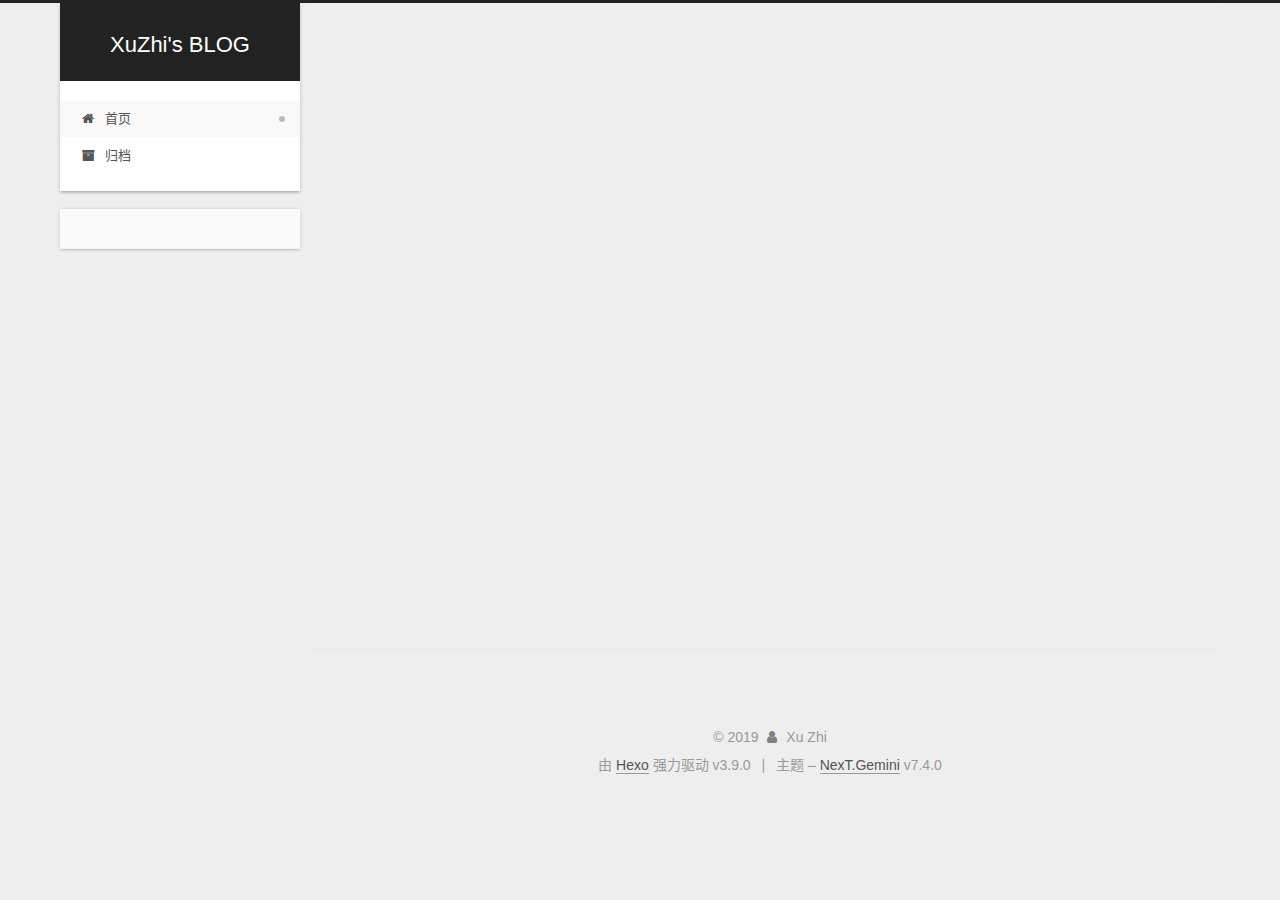
<file: index.html>
<!DOCTYPE html>





<html lang="zh-CN">
<head>
  <meta charset="UTF-8">
<meta name="viewport" content="width=device-width, initial-scale=1, maximum-scale=2">
<meta name="theme-color" content="#222">
<meta name="generator" content="Hexo 3.9.0">
  <link rel="apple-touch-icon" sizes="180x180" href="/images/apple-touch-icon-next.png?v=7.4.0">
  <link rel="icon" type="image/png" sizes="32x32" href="/images/favicon-32x32-next.png?v=7.4.0">
  <link rel="icon" type="image/png" sizes="16x16" href="/images/favicon-16x16-next.png?v=7.4.0">
  <link rel="mask-icon" href="/images/logo.svg?v=7.4.0" color="#222">

<link rel="stylesheet" href="/css/main.css?v=7.4.0">


<link rel="stylesheet" href="/lib/font-awesome/css/font-awesome.min.css?v=4.7.0">


<script id="hexo-configurations">
  var NexT = window.NexT || {};
  var CONFIG = {
    root: '/',
    scheme: 'Gemini',
    version: '7.4.0',
    exturl: false,
    sidebar: {"position":"left","display":"post","offset":12,"onmobile":false},
    copycode: {"enable":false,"show_result":false,"style":null},
    back2top: {"enable":true,"sidebar":false,"scrollpercent":false},
    bookmark: {"enable":false,"color":"#222","save":"auto"},
    fancybox: false,
    mediumzoom: false,
    lazyload: false,
    pangu: false,
    algolia: {
      appID: '',
      apiKey: '',
      indexName: '',
      hits: {"per_page":10},
      labels: {"input_placeholder":"Search for Posts","hits_empty":"We didn't find any results for the search: ${query}","hits_stats":"${hits} results found in ${time} ms"}
    },
    localsearch: {"enable":false,"trigger":"auto","top_n_per_article":1,"unescape":false,"preload":false},
    path: '',
    motion: {"enable":true,"async":false,"transition":{"post_block":"fadeIn","post_header":"slideDownIn","post_body":"slideDownIn","coll_header":"slideLeftIn","sidebar":"slideUpIn"}},
    translation: {
      copy_button: '复制',
      copy_success: '复制成功',
      copy_failure: '复制失败'
    },
    sidebarPadding: 40
  };
</script>

  <meta property="og:type" content="website">
<meta property="og:title" content="XuZhi&#39;s BLOG">
<meta property="og:url" content="http://yoursite.com/index.html">
<meta property="og:site_name" content="XuZhi&#39;s BLOG">
<meta property="og:locale" content="zh-CN">
<meta name="twitter:card" content="summary">
<meta name="twitter:title" content="XuZhi&#39;s BLOG">
  <link rel="canonical" href="http://yoursite.com/">


<script id="page-configurations">
  // https://hexo.io/docs/variables.html
  CONFIG.page = {
    sidebar: "",
    isHome: true,
    isPost: false,
    isPage: false,
    isArchive: false
  };
</script>

  <title>XuZhi's BLOG</title>
  








  <noscript>
  <style>
  .use-motion .brand,
  .use-motion .menu-item,
  .sidebar-inner,
  .use-motion .post-block,
  .use-motion .pagination,
  .use-motion .comments,
  .use-motion .post-header,
  .use-motion .post-body,
  .use-motion .collection-header { opacity: initial; }

  .use-motion .logo,
  .use-motion .site-title,
  .use-motion .site-subtitle {
    opacity: initial;
    top: initial;
  }

  .use-motion .logo-line-before i { left: initial; }
  .use-motion .logo-line-after i { right: initial; }
  </style>
</noscript>

</head>

<body itemscope itemtype="http://schema.org/WebPage" lang="zh-CN">
  <div class="container use-motion">
    <div class="headband"></div>

    <header id="header" class="header" itemscope itemtype="http://schema.org/WPHeader">
      <div class="header-inner"><div class="site-brand-container">
  <div class="site-meta">

    <div>
      <a href="/" class="brand" rel="start">
        <span class="logo-line-before"><i></i></span>
        <span class="site-title">XuZhi's BLOG</span>
        <span class="logo-line-after"><i></i></span>
      </a>
    </div>
  </div>

  <div class="site-nav-toggle">
    <button aria-label="切换导航栏">
      <span class="btn-bar"></span>
      <span class="btn-bar"></span>
      <span class="btn-bar"></span>
    </button>
  </div>
</div>


<nav class="site-nav">
  
  <ul id="menu" class="menu">
      
      
      
        
        <li class="menu-item menu-item-home">
      
    

    <a href="/" rel="section"><i class="menu-item-icon fa fa-fw fa-home"></i> <br>首页</a>

  </li>
      
      
      
        
        <li class="menu-item menu-item-archives">
      
    

    <a href="/archives/" rel="section"><i class="menu-item-icon fa fa-fw fa-archive"></i> <br>归档</a>

  </li>
  </ul>

</nav>
</div>
    </header>

    
  <div class="back-to-top">
    <i class="fa fa-arrow-up"></i>
    <span>0%</span>
  </div>


    <main id="main" class="main">
      <div class="main-inner">
        <div class="content-wrap">
            

          <div id="content" class="content">
            
  <div id="posts" class="posts-expand">
        <article itemscope itemtype="http://schema.org/Article">
  
  
  
  <div class="post-block home">
    <link itemprop="mainEntityOfPage" href="http://yoursite.com/posts/ef7840e/">

    <span hidden itemprop="author" itemscope itemtype="http://schema.org/Person">
      <meta itemprop="name" content="Xu Zhi">
      <meta itemprop="description" content="">
      <meta itemprop="image" content="/images/avatar.gif">
    </span>

    <span hidden itemprop="publisher" itemscope itemtype="http://schema.org/Organization">
      <meta itemprop="name" content="XuZhi's BLOG">
    </span>
      <header class="post-header">
        <h1 class="post-title" itemprop="name headline">
            
            <a href="/posts/ef7840e/" class="post-title-link" itemprop="url">细说Hexo结合Github Pages搭建个人博客</a>
          
        </h1>

        <div class="post-meta">
            <span class="post-meta-item">
              <span class="post-meta-item-icon">
                <i class="fa fa-calendar-o"></i>
              </span>
              <span class="post-meta-item-text">发表于</span>

              
                
              

              <time title="创建时间：2019-09-25 01:29:47" itemprop="dateCreated datePublished" datetime="2019-09-25T01:29:47+08:00">2019-09-25</time>
            </span>
          
            

            
              <span class="post-meta-item">
                <span class="post-meta-item-icon">
                  <i class="fa fa-calendar-check-o"></i>
                </span>
                <span class="post-meta-item-text">更新于</span>
                <time title="修改时间：2019-09-26 16:59:11" itemprop="dateModified" datetime="2019-09-26T16:59:11+08:00">2019-09-26</time>
              </span>
            
          

          

        </div>
      </header>

    
    
    
    <div class="post-body" itemprop="articleBody">

      
          <h1 id="1-前言"><a href="#1-前言" class="headerlink" title="1. 前言"></a>1. 前言</h1><p>在开始之前想说的是，这是一篇有关于使Hexo创建个人博客的基础教程，我的目的是尽可能详细的介绍从无到有怎么安装、配置Hexo，怎么创建一篇博文，怎么在本地让让博客所见即所得的运行起来，还介绍了如何结合Github Pages，把本地的博客发布到网上，让你随时随地的能够看到博客的内容。<br>Hexo本身搭建和使用还是比较简单的，<strong>十几条命令</strong>就能搞定，但是由于此文立足于尽可能详细，目标是之前没有怎么接触过Hexo的朋友，甚至于对Linux系统也不是非常熟练的朋友，所以篇幅有点长和内容有点多，但我相信，了解了这些细节的内容后，对于后续深入使用Hexo，是绝对有益处的。<br>后续我可能不定期的对这篇博文进行修正和补足，希望能够帮助更多的朋友了解和使用Hexo。<br>并且，我可能会另外写几篇博文以分别达到以下目的：</p>
          <!--noindex-->
          
            <div class="post-button text-center">
              <a class="btn" href="/posts/ef7840e/#more" rel="contents">
                阅读全文 &raquo;
              </a>
            </div>
          
          <!--/noindex-->
        
      
    </div>

    
    
    
      <footer class="post-footer">
          <div class="post-eof"></div>
        
      </footer>
  </div>
  
  
  
  </article>

    
  </div>

  


          </div>
          

        </div>
          
  
  <div class="sidebar-toggle">
    <div class="sidebar-toggle-line-wrap">
      <span class="sidebar-toggle-line sidebar-toggle-line-first"></span>
      <span class="sidebar-toggle-line sidebar-toggle-line-middle"></span>
      <span class="sidebar-toggle-line sidebar-toggle-line-last"></span>
    </div>
  </div>

  <aside class="sidebar">
    <div class="sidebar-inner">

      <ul class="sidebar-nav motion-element">
        <li class="sidebar-nav-toc">
          文章目录
        </li>
        <li class="sidebar-nav-overview">
          站点概览
        </li>
      </ul>

      <!--noindex-->
      <div class="post-toc-wrap sidebar-panel">
      </div>
      <!--/noindex-->

      <div class="site-overview-wrap sidebar-panel">
        <div class="site-author motion-element" itemprop="author" itemscope itemtype="http://schema.org/Person">
  <p class="site-author-name" itemprop="name">Xu Zhi</p>
  <div class="site-description" itemprop="description"></div>
</div>
  <nav class="site-state motion-element">
      <div class="site-state-item site-state-posts">
        
          <a href="/archives/">
        
          <span class="site-state-item-count">1</span>
          <span class="site-state-item-name">日志</span>
        </a>
      </div>
    
      
      
      <div class="site-state-item site-state-tags">
        
        <span class="site-state-item-count">1</span>
        <span class="site-state-item-name">标签</span>
        
      </div>
    
  </nav>



      </div>

    </div>
  </aside>
  <div id="sidebar-dimmer"></div>


      </div>
    </main>

    <footer id="footer" class="footer">
      <div class="footer-inner">
        <div class="copyright">&copy; <span itemprop="copyrightYear">2019</span>
  <span class="with-love" id="animate">
    <i class="fa fa-user"></i>
  </span>
  <span class="author" itemprop="copyrightHolder">Xu Zhi</span>
</div>
  <div class="powered-by">由 <a href="https://hexo.io" class="theme-link" rel="noopener" target="_blank">Hexo</a> 强力驱动 v3.9.0</div>
  <span class="post-meta-divider">|</span>
  <div class="theme-info">主题 – <a href="https://theme-next.org" class="theme-link" rel="noopener" target="_blank">NexT.Gemini</a> v7.4.0</div>

        












        
      </div>
    </footer>
  </div>

  


  <script src="/lib/anime.min.js?v=3.1.0"></script>
  <script src="/lib/velocity/velocity.min.js?v=1.2.1"></script>
  <script src="/lib/velocity/velocity.ui.min.js?v=1.2.1"></script>
<script src="/js/utils.js?v=7.4.0"></script><script src="/js/motion.js?v=7.4.0"></script>
<script src="/js/schemes/pisces.js?v=7.4.0"></script>

<script src="/js/next-boot.js?v=7.4.0"></script>



  





















  

  

  

</body>
</html>
</file>
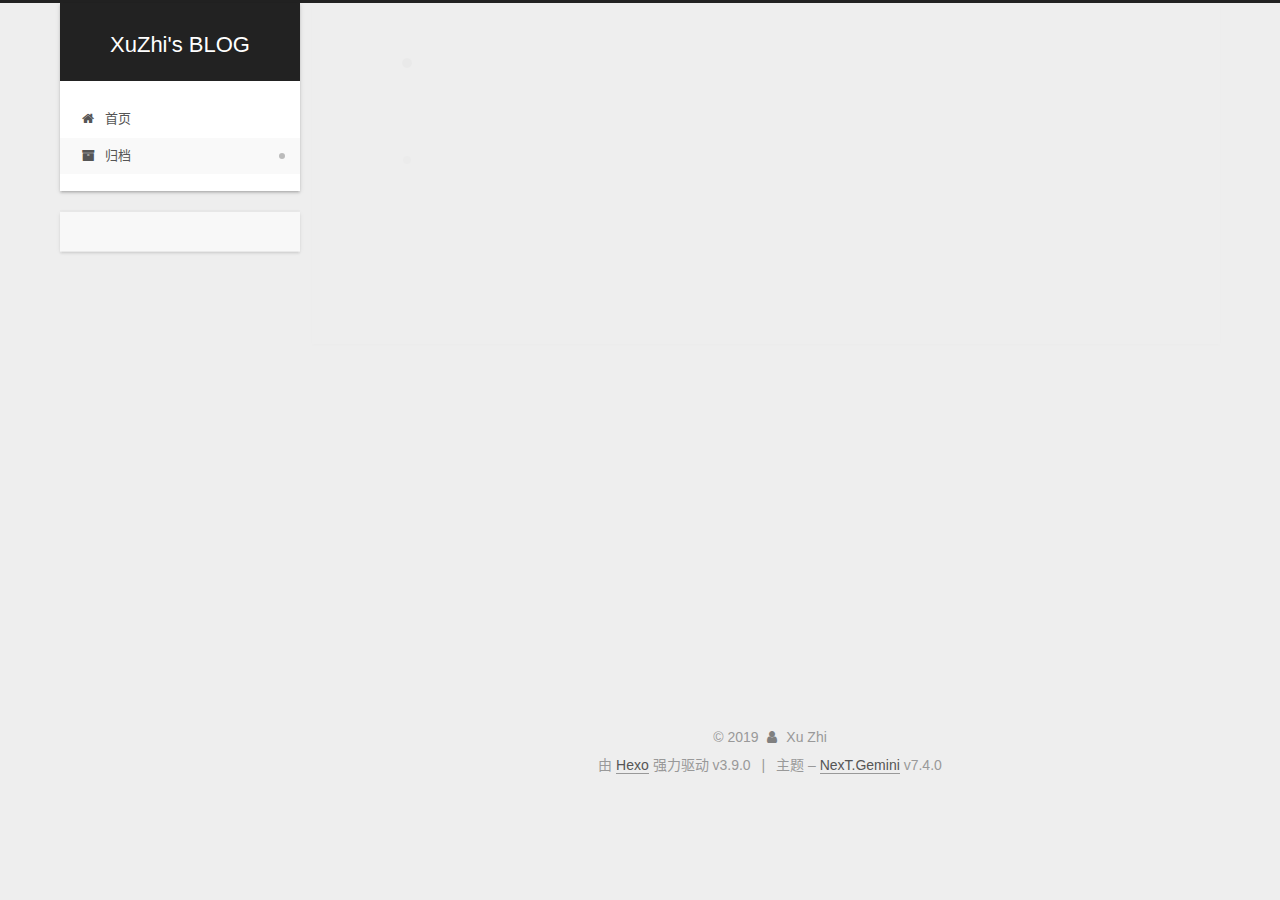
<file: archives/index.html>
<!DOCTYPE html>





<html lang="zh-CN">
<head>
  <meta charset="UTF-8">
<meta name="viewport" content="width=device-width, initial-scale=1, maximum-scale=2">
<meta name="theme-color" content="#222">
<meta name="generator" content="Hexo 3.9.0">
  <link rel="apple-touch-icon" sizes="180x180" href="/images/apple-touch-icon-next.png?v=7.4.0">
  <link rel="icon" type="image/png" sizes="32x32" href="/images/favicon-32x32-next.png?v=7.4.0">
  <link rel="icon" type="image/png" sizes="16x16" href="/images/favicon-16x16-next.png?v=7.4.0">
  <link rel="mask-icon" href="/images/logo.svg?v=7.4.0" color="#222">

<link rel="stylesheet" href="/css/main.css?v=7.4.0">


<link rel="stylesheet" href="/lib/font-awesome/css/font-awesome.min.css?v=4.7.0">


<script id="hexo-configurations">
  var NexT = window.NexT || {};
  var CONFIG = {
    root: '/',
    scheme: 'Gemini',
    version: '7.4.0',
    exturl: false,
    sidebar: {"position":"left","display":"post","offset":12,"onmobile":false},
    copycode: {"enable":false,"show_result":false,"style":null},
    back2top: {"enable":true,"sidebar":false,"scrollpercent":false},
    bookmark: {"enable":false,"color":"#222","save":"auto"},
    fancybox: false,
    mediumzoom: false,
    lazyload: false,
    pangu: false,
    algolia: {
      appID: '',
      apiKey: '',
      indexName: '',
      hits: {"per_page":10},
      labels: {"input_placeholder":"Search for Posts","hits_empty":"We didn't find any results for the search: ${query}","hits_stats":"${hits} results found in ${time} ms"}
    },
    localsearch: {"enable":false,"trigger":"auto","top_n_per_article":1,"unescape":false,"preload":false},
    path: '',
    motion: {"enable":true,"async":false,"transition":{"post_block":"fadeIn","post_header":"slideDownIn","post_body":"slideDownIn","coll_header":"slideLeftIn","sidebar":"slideUpIn"}},
    translation: {
      copy_button: '复制',
      copy_success: '复制成功',
      copy_failure: '复制失败'
    },
    sidebarPadding: 40
  };
</script>

  <meta property="og:type" content="website">
<meta property="og:title" content="XuZhi&#39;s BLOG">
<meta property="og:url" content="http://yoursite.com/archives/index.html">
<meta property="og:site_name" content="XuZhi&#39;s BLOG">
<meta property="og:locale" content="zh-CN">
<meta name="twitter:card" content="summary">
<meta name="twitter:title" content="XuZhi&#39;s BLOG">
  <link rel="canonical" href="http://yoursite.com/archives/">


<script id="page-configurations">
  // https://hexo.io/docs/variables.html
  CONFIG.page = {
    sidebar: "",
    isHome: false,
    isPost: false,
    isPage: false,
    isArchive: true
  };
</script>

  <title>归档 | XuZhi's BLOG</title>
  








  <noscript>
  <style>
  .use-motion .brand,
  .use-motion .menu-item,
  .sidebar-inner,
  .use-motion .post-block,
  .use-motion .pagination,
  .use-motion .comments,
  .use-motion .post-header,
  .use-motion .post-body,
  .use-motion .collection-header { opacity: initial; }

  .use-motion .logo,
  .use-motion .site-title,
  .use-motion .site-subtitle {
    opacity: initial;
    top: initial;
  }

  .use-motion .logo-line-before i { left: initial; }
  .use-motion .logo-line-after i { right: initial; }
  </style>
</noscript>

</head>

<body itemscope itemtype="http://schema.org/WebPage" lang="zh-CN">
  <div class="container use-motion">
    <div class="headband"></div>

    <header id="header" class="header" itemscope itemtype="http://schema.org/WPHeader">
      <div class="header-inner"><div class="site-brand-container">
  <div class="site-meta">

    <div>
      <a href="/" class="brand" rel="start">
        <span class="logo-line-before"><i></i></span>
        <span class="site-title">XuZhi's BLOG</span>
        <span class="logo-line-after"><i></i></span>
      </a>
    </div>
  </div>

  <div class="site-nav-toggle">
    <button aria-label="切换导航栏">
      <span class="btn-bar"></span>
      <span class="btn-bar"></span>
      <span class="btn-bar"></span>
    </button>
  </div>
</div>


<nav class="site-nav">
  
  <ul id="menu" class="menu">
      
      
      
        
        <li class="menu-item menu-item-home">
      
    

    <a href="/" rel="section"><i class="menu-item-icon fa fa-fw fa-home"></i> <br>首页</a>

  </li>
      
      
      
        
        <li class="menu-item menu-item-archives">
      
    

    <a href="/archives/" rel="section"><i class="menu-item-icon fa fa-fw fa-archive"></i> <br>归档</a>

  </li>
  </ul>

</nav>
</div>
    </header>

    
  <div class="back-to-top">
    <i class="fa fa-arrow-up"></i>
    <span>0%</span>
  </div>


    <main id="main" class="main">
      <div class="main-inner">
        <div class="content-wrap">
            

  
    
    
  
    
    
  
  

          <div id="content" class="content">
            

  
  
  
  <div class="post-block archive">
    <div id="posts" class="posts-collapse">
      <div class="collection-title">
        
        
        
          
        
        <span class="collection-header">嗯..! 目前共计 1 篇日志。 继续努力。</span>
      </div>
      

      

  
  

  
    
    <div class="collection-year">
      <h1 class="collection-header">2019</h1>
    </div>
  

  <article itemscope itemtype="http://schema.org/Article">
    <header class="post-header">

      <h2 class="post-title">
        
          <a class="post-title-link" href="/posts/ef7840e/" itemprop="url">
            <span itemprop="name">细说Hexo结合Github Pages搭建个人博客</span>
          </a>
        
      </h2>

      <div class="post-meta">
        <time class="post-time" itemprop="dateCreated"
              datetime="2019-09-25T01:29:47+08:00"
              content="2019-09-25">
          09-25
        </time>
      </div>

    </header>
  </article>




    </div>
  </div>
  
  
  

  



          </div>
          

        </div>
          
  
  <div class="sidebar-toggle">
    <div class="sidebar-toggle-line-wrap">
      <span class="sidebar-toggle-line sidebar-toggle-line-first"></span>
      <span class="sidebar-toggle-line sidebar-toggle-line-middle"></span>
      <span class="sidebar-toggle-line sidebar-toggle-line-last"></span>
    </div>
  </div>

  <aside class="sidebar">
    <div class="sidebar-inner">

      <ul class="sidebar-nav motion-element">
        <li class="sidebar-nav-toc">
          文章目录
        </li>
        <li class="sidebar-nav-overview">
          站点概览
        </li>
      </ul>

      <!--noindex-->
      <div class="post-toc-wrap sidebar-panel">
      </div>
      <!--/noindex-->

      <div class="site-overview-wrap sidebar-panel">
        <div class="site-author motion-element" itemprop="author" itemscope itemtype="http://schema.org/Person">
  <p class="site-author-name" itemprop="name">Xu Zhi</p>
  <div class="site-description" itemprop="description"></div>
</div>
  <nav class="site-state motion-element">
      <div class="site-state-item site-state-posts">
        
          <a href="/archives/">
        
          <span class="site-state-item-count">1</span>
          <span class="site-state-item-name">日志</span>
        </a>
      </div>
    
      
      
      <div class="site-state-item site-state-tags">
        
        <span class="site-state-item-count">1</span>
        <span class="site-state-item-name">标签</span>
        
      </div>
    
  </nav>



      </div>

    </div>
  </aside>
  <div id="sidebar-dimmer"></div>


      </div>
    </main>

    <footer id="footer" class="footer">
      <div class="footer-inner">
        <div class="copyright">&copy; <span itemprop="copyrightYear">2019</span>
  <span class="with-love" id="animate">
    <i class="fa fa-user"></i>
  </span>
  <span class="author" itemprop="copyrightHolder">Xu Zhi</span>
</div>
  <div class="powered-by">由 <a href="https://hexo.io" class="theme-link" rel="noopener" target="_blank">Hexo</a> 强力驱动 v3.9.0</div>
  <span class="post-meta-divider">|</span>
  <div class="theme-info">主题 – <a href="https://theme-next.org" class="theme-link" rel="noopener" target="_blank">NexT.Gemini</a> v7.4.0</div>

        












        
      </div>
    </footer>
  </div>

  


  <script src="/lib/anime.min.js?v=3.1.0"></script>
  <script src="/lib/velocity/velocity.min.js?v=1.2.1"></script>
  <script src="/lib/velocity/velocity.ui.min.js?v=1.2.1"></script>
<script src="/js/utils.js?v=7.4.0"></script><script src="/js/motion.js?v=7.4.0"></script>
<script src="/js/schemes/pisces.js?v=7.4.0"></script>

<script src="/js/next-boot.js?v=7.4.0"></script>



  





















  

  

  

</body>
</html>
</file>
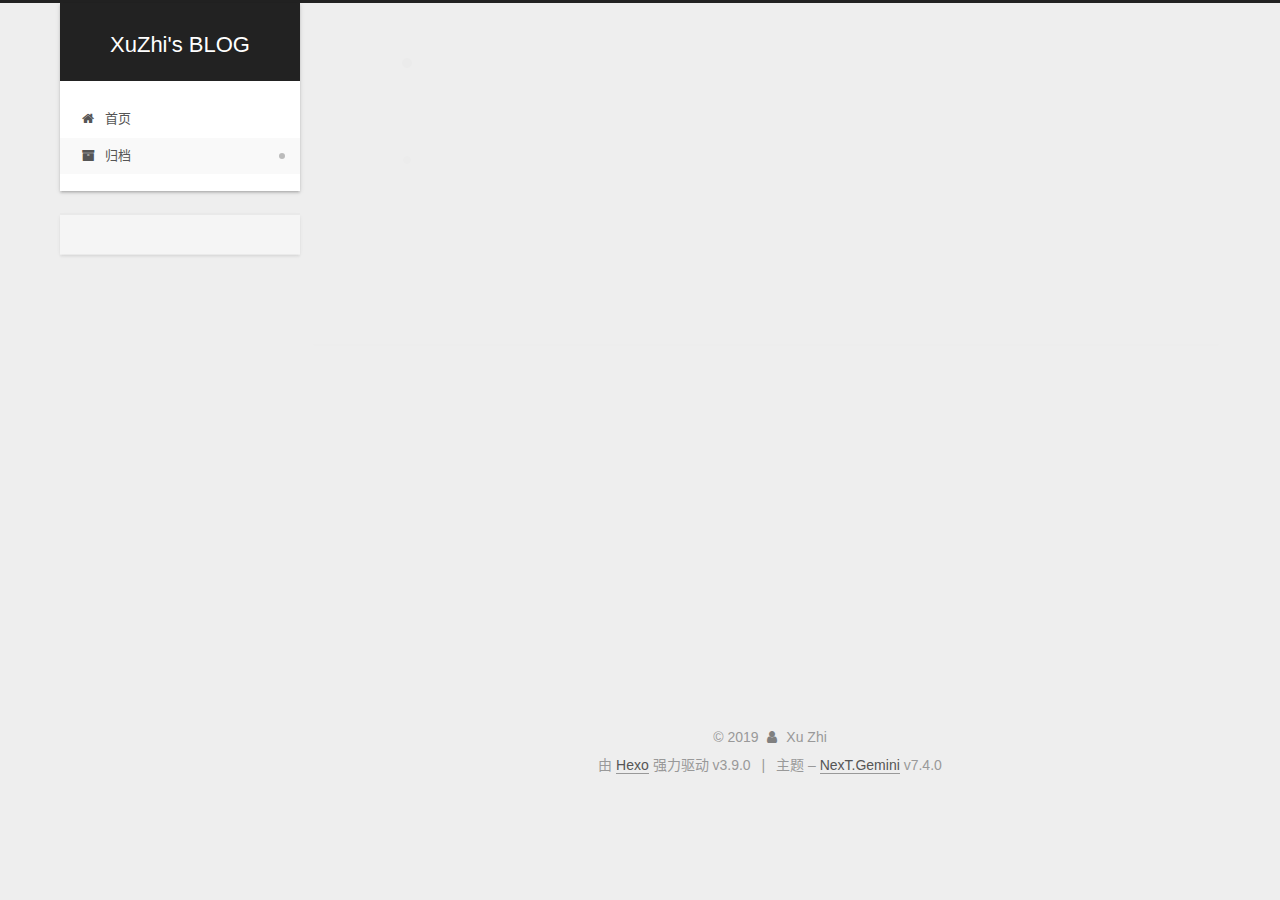
<file: archives/2019/index.html>
<!DOCTYPE html>





<html lang="zh-CN">
<head>
  <meta charset="UTF-8">
<meta name="viewport" content="width=device-width, initial-scale=1, maximum-scale=2">
<meta name="theme-color" content="#222">
<meta name="generator" content="Hexo 3.9.0">
  <link rel="apple-touch-icon" sizes="180x180" href="/images/apple-touch-icon-next.png?v=7.4.0">
  <link rel="icon" type="image/png" sizes="32x32" href="/images/favicon-32x32-next.png?v=7.4.0">
  <link rel="icon" type="image/png" sizes="16x16" href="/images/favicon-16x16-next.png?v=7.4.0">
  <link rel="mask-icon" href="/images/logo.svg?v=7.4.0" color="#222">

<link rel="stylesheet" href="/css/main.css?v=7.4.0">


<link rel="stylesheet" href="/lib/font-awesome/css/font-awesome.min.css?v=4.7.0">


<script id="hexo-configurations">
  var NexT = window.NexT || {};
  var CONFIG = {
    root: '/',
    scheme: 'Gemini',
    version: '7.4.0',
    exturl: false,
    sidebar: {"position":"left","display":"post","offset":12,"onmobile":false},
    copycode: {"enable":false,"show_result":false,"style":null},
    back2top: {"enable":true,"sidebar":false,"scrollpercent":false},
    bookmark: {"enable":false,"color":"#222","save":"auto"},
    fancybox: false,
    mediumzoom: false,
    lazyload: false,
    pangu: false,
    algolia: {
      appID: '',
      apiKey: '',
      indexName: '',
      hits: {"per_page":10},
      labels: {"input_placeholder":"Search for Posts","hits_empty":"We didn't find any results for the search: ${query}","hits_stats":"${hits} results found in ${time} ms"}
    },
    localsearch: {"enable":false,"trigger":"auto","top_n_per_article":1,"unescape":false,"preload":false},
    path: '',
    motion: {"enable":true,"async":false,"transition":{"post_block":"fadeIn","post_header":"slideDownIn","post_body":"slideDownIn","coll_header":"slideLeftIn","sidebar":"slideUpIn"}},
    translation: {
      copy_button: '复制',
      copy_success: '复制成功',
      copy_failure: '复制失败'
    },
    sidebarPadding: 40
  };
</script>

  <meta property="og:type" content="website">
<meta property="og:title" content="XuZhi&#39;s BLOG">
<meta property="og:url" content="http://yoursite.com/archives/2019/index.html">
<meta property="og:site_name" content="XuZhi&#39;s BLOG">
<meta property="og:locale" content="zh-CN">
<meta name="twitter:card" content="summary">
<meta name="twitter:title" content="XuZhi&#39;s BLOG">
  <link rel="canonical" href="http://yoursite.com/archives/2019/">


<script id="page-configurations">
  // https://hexo.io/docs/variables.html
  CONFIG.page = {
    sidebar: "",
    isHome: false,
    isPost: false,
    isPage: false,
    isArchive: true
  };
</script>

  <title>归档 | XuZhi's BLOG</title>
  








  <noscript>
  <style>
  .use-motion .brand,
  .use-motion .menu-item,
  .sidebar-inner,
  .use-motion .post-block,
  .use-motion .pagination,
  .use-motion .comments,
  .use-motion .post-header,
  .use-motion .post-body,
  .use-motion .collection-header { opacity: initial; }

  .use-motion .logo,
  .use-motion .site-title,
  .use-motion .site-subtitle {
    opacity: initial;
    top: initial;
  }

  .use-motion .logo-line-before i { left: initial; }
  .use-motion .logo-line-after i { right: initial; }
  </style>
</noscript>

</head>

<body itemscope itemtype="http://schema.org/WebPage" lang="zh-CN">
  <div class="container use-motion">
    <div class="headband"></div>

    <header id="header" class="header" itemscope itemtype="http://schema.org/WPHeader">
      <div class="header-inner"><div class="site-brand-container">
  <div class="site-meta">

    <div>
      <a href="/" class="brand" rel="start">
        <span class="logo-line-before"><i></i></span>
        <span class="site-title">XuZhi's BLOG</span>
        <span class="logo-line-after"><i></i></span>
      </a>
    </div>
  </div>

  <div class="site-nav-toggle">
    <button aria-label="切换导航栏">
      <span class="btn-bar"></span>
      <span class="btn-bar"></span>
      <span class="btn-bar"></span>
    </button>
  </div>
</div>


<nav class="site-nav">
  
  <ul id="menu" class="menu">
      
      
      
        
        <li class="menu-item menu-item-home">
      
    

    <a href="/" rel="section"><i class="menu-item-icon fa fa-fw fa-home"></i> <br>首页</a>

  </li>
      
      
      
        
        <li class="menu-item menu-item-archives">
      
    

    <a href="/archives/" rel="section"><i class="menu-item-icon fa fa-fw fa-archive"></i> <br>归档</a>

  </li>
  </ul>

</nav>
</div>
    </header>

    
  <div class="back-to-top">
    <i class="fa fa-arrow-up"></i>
    <span>0%</span>
  </div>


    <main id="main" class="main">
      <div class="main-inner">
        <div class="content-wrap">
            

  
    
    
  
    
    
  
  

          <div id="content" class="content">
            

  
  
  
  <div class="post-block archive">
    <div id="posts" class="posts-collapse">
      <div class="collection-title">
        
        
        
          
        
        <span class="collection-header">嗯..! 目前共计 1 篇日志。 继续努力。</span>
      </div>
      

      

  
  

  
    
    <div class="collection-year">
      <h1 class="collection-header">2019</h1>
    </div>
  

  <article itemscope itemtype="http://schema.org/Article">
    <header class="post-header">

      <h2 class="post-title">
        
          <a class="post-title-link" href="/posts/ef7840e/" itemprop="url">
            <span itemprop="name">细说Hexo结合Github Pages搭建个人博客</span>
          </a>
        
      </h2>

      <div class="post-meta">
        <time class="post-time" itemprop="dateCreated"
              datetime="2019-09-25T01:29:47+08:00"
              content="2019-09-25">
          09-25
        </time>
      </div>

    </header>
  </article>




    </div>
  </div>
  
  
  

  



          </div>
          

        </div>
          
  
  <div class="sidebar-toggle">
    <div class="sidebar-toggle-line-wrap">
      <span class="sidebar-toggle-line sidebar-toggle-line-first"></span>
      <span class="sidebar-toggle-line sidebar-toggle-line-middle"></span>
      <span class="sidebar-toggle-line sidebar-toggle-line-last"></span>
    </div>
  </div>

  <aside class="sidebar">
    <div class="sidebar-inner">

      <ul class="sidebar-nav motion-element">
        <li class="sidebar-nav-toc">
          文章目录
        </li>
        <li class="sidebar-nav-overview">
          站点概览
        </li>
      </ul>

      <!--noindex-->
      <div class="post-toc-wrap sidebar-panel">
      </div>
      <!--/noindex-->

      <div class="site-overview-wrap sidebar-panel">
        <div class="site-author motion-element" itemprop="author" itemscope itemtype="http://schema.org/Person">
  <p class="site-author-name" itemprop="name">Xu Zhi</p>
  <div class="site-description" itemprop="description"></div>
</div>
  <nav class="site-state motion-element">
      <div class="site-state-item site-state-posts">
        
          <a href="/archives/">
        
          <span class="site-state-item-count">1</span>
          <span class="site-state-item-name">日志</span>
        </a>
      </div>
    
      
      
      <div class="site-state-item site-state-tags">
        
        <span class="site-state-item-count">1</span>
        <span class="site-state-item-name">标签</span>
        
      </div>
    
  </nav>



      </div>

    </div>
  </aside>
  <div id="sidebar-dimmer"></div>


      </div>
    </main>

    <footer id="footer" class="footer">
      <div class="footer-inner">
        <div class="copyright">&copy; <span itemprop="copyrightYear">2019</span>
  <span class="with-love" id="animate">
    <i class="fa fa-user"></i>
  </span>
  <span class="author" itemprop="copyrightHolder">Xu Zhi</span>
</div>
  <div class="powered-by">由 <a href="https://hexo.io" class="theme-link" rel="noopener" target="_blank">Hexo</a> 强力驱动 v3.9.0</div>
  <span class="post-meta-divider">|</span>
  <div class="theme-info">主题 – <a href="https://theme-next.org" class="theme-link" rel="noopener" target="_blank">NexT.Gemini</a> v7.4.0</div>

        












        
      </div>
    </footer>
  </div>

  


  <script src="/lib/anime.min.js?v=3.1.0"></script>
  <script src="/lib/velocity/velocity.min.js?v=1.2.1"></script>
  <script src="/lib/velocity/velocity.ui.min.js?v=1.2.1"></script>
<script src="/js/utils.js?v=7.4.0"></script><script src="/js/motion.js?v=7.4.0"></script>
<script src="/js/schemes/pisces.js?v=7.4.0"></script>

<script src="/js/next-boot.js?v=7.4.0"></script>



  





















  

  

  

</body>
</html>
</file>
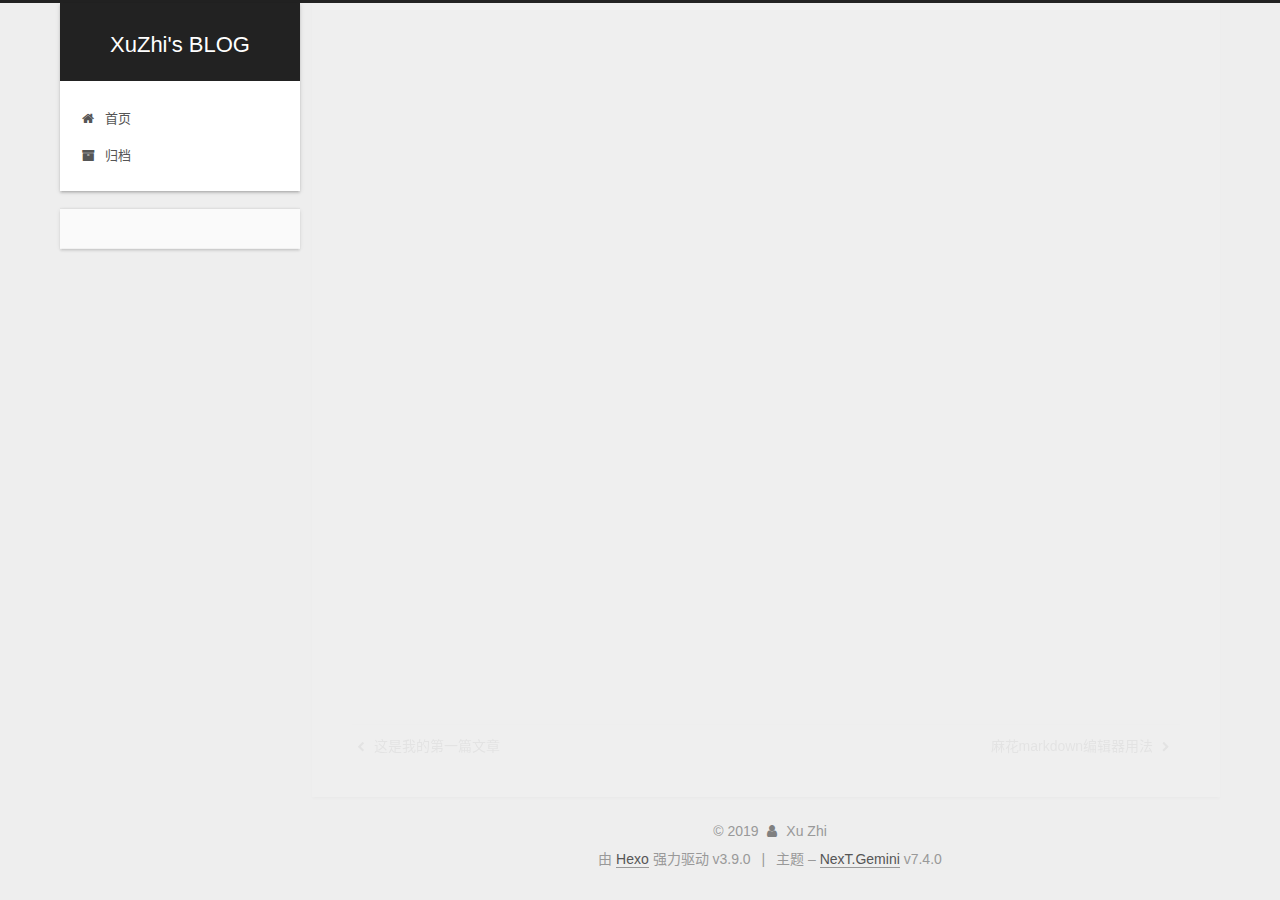
<file: posts/15788e0b/index.html>
<!DOCTYPE html>





<html lang="zh-CN">
<head>
  <meta charset="UTF-8">
<meta name="viewport" content="width=device-width, initial-scale=1, maximum-scale=2">
<meta name="theme-color" content="#222">
<meta name="generator" content="Hexo 3.9.0">
  <link rel="apple-touch-icon" sizes="180x180" href="/images/apple-touch-icon-next.png?v=7.4.0">
  <link rel="icon" type="image/png" sizes="32x32" href="/images/favicon-32x32-next.png?v=7.4.0">
  <link rel="icon" type="image/png" sizes="16x16" href="/images/favicon-16x16-next.png?v=7.4.0">
  <link rel="mask-icon" href="/images/logo.svg?v=7.4.0" color="#222">

<link rel="stylesheet" href="/css/main.css?v=7.4.0">


<link rel="stylesheet" href="/lib/font-awesome/css/font-awesome.min.css?v=4.7.0">


<script id="hexo-configurations">
  var NexT = window.NexT || {};
  var CONFIG = {
    root: '/',
    scheme: 'Gemini',
    version: '7.4.0',
    exturl: false,
    sidebar: {"position":"left","display":"post","offset":12,"onmobile":false},
    copycode: {"enable":false,"show_result":false,"style":null},
    back2top: {"enable":true,"sidebar":false,"scrollpercent":false},
    bookmark: {"enable":false,"color":"#222","save":"auto"},
    fancybox: false,
    mediumzoom: false,
    lazyload: false,
    pangu: false,
    algolia: {
      appID: '',
      apiKey: '',
      indexName: '',
      hits: {"per_page":10},
      labels: {"input_placeholder":"Search for Posts","hits_empty":"We didn't find any results for the search: ${query}","hits_stats":"${hits} results found in ${time} ms"}
    },
    localsearch: {"enable":false,"trigger":"auto","top_n_per_article":1,"unescape":false,"preload":false},
    path: '',
    motion: {"enable":true,"async":false,"transition":{"post_block":"fadeIn","post_header":"slideDownIn","post_body":"slideDownIn","coll_header":"slideLeftIn","sidebar":"slideUpIn"}},
    translation: {
      copy_button: '复制',
      copy_success: '复制成功',
      copy_failure: '复制失败'
    },
    sidebarPadding: 40
  };
</script>

  <meta name="description" content="一二三四五六七八九十一二三四五六七八九十一二三四五六七八九十一二三四五六七八九十一二三四五六七八九十一二三四五六七八九十一二三四五六七八九十一二三四五六七八九十一二三四五六七八九十一二三四五六七八九十一二三四五六七八九十一二三四五六七八九十一二三四五六七八九十一二三四五六七八九十一二三四五六七八九十一二三四五六七八九十一二三四五六七八九十一二三四五六七八九十一二三四五六七八九十一二三四五六七八九十">
<meta property="og:type" content="article">
<meta property="og:title" content="second_article">
<meta property="og:url" content="http://yoursite.com/posts/15788e0b/index.html">
<meta property="og:site_name" content="XuZhi&#39;s BLOG">
<meta property="og:description" content="一二三四五六七八九十一二三四五六七八九十一二三四五六七八九十一二三四五六七八九十一二三四五六七八九十一二三四五六七八九十一二三四五六七八九十一二三四五六七八九十一二三四五六七八九十一二三四五六七八九十一二三四五六七八九十一二三四五六七八九十一二三四五六七八九十一二三四五六七八九十一二三四五六七八九十一二三四五六七八九十一二三四五六七八九十一二三四五六七八九十一二三四五六七八九十一二三四五六七八九十">
<meta property="og:locale" content="zh-CN">
<meta property="og:updated_time" content="2019-09-25T02:30:44.742Z">
<meta name="twitter:card" content="summary">
<meta name="twitter:title" content="second_article">
<meta name="twitter:description" content="一二三四五六七八九十一二三四五六七八九十一二三四五六七八九十一二三四五六七八九十一二三四五六七八九十一二三四五六七八九十一二三四五六七八九十一二三四五六七八九十一二三四五六七八九十一二三四五六七八九十一二三四五六七八九十一二三四五六七八九十一二三四五六七八九十一二三四五六七八九十一二三四五六七八九十一二三四五六七八九十一二三四五六七八九十一二三四五六七八九十一二三四五六七八九十一二三四五六七八九十">
  <link rel="canonical" href="http://yoursite.com/posts/15788e0b/">


<script id="page-configurations">
  // https://hexo.io/docs/variables.html
  CONFIG.page = {
    sidebar: "",
    isHome: false,
    isPost: true,
    isPage: false,
    isArchive: false
  };
</script>

  <title>second_article | XuZhi's BLOG</title>
  








  <noscript>
  <style>
  .use-motion .brand,
  .use-motion .menu-item,
  .sidebar-inner,
  .use-motion .post-block,
  .use-motion .pagination,
  .use-motion .comments,
  .use-motion .post-header,
  .use-motion .post-body,
  .use-motion .collection-header { opacity: initial; }

  .use-motion .logo,
  .use-motion .site-title,
  .use-motion .site-subtitle {
    opacity: initial;
    top: initial;
  }

  .use-motion .logo-line-before i { left: initial; }
  .use-motion .logo-line-after i { right: initial; }
  </style>
</noscript>

</head>

<body itemscope itemtype="http://schema.org/WebPage" lang="zh-CN">
  <div class="container use-motion">
    <div class="headband"></div>

    <header id="header" class="header" itemscope itemtype="http://schema.org/WPHeader">
      <div class="header-inner"><div class="site-brand-container">
  <div class="site-meta">

    <div>
      <a href="/" class="brand" rel="start">
        <span class="logo-line-before"><i></i></span>
        <span class="site-title">XuZhi's BLOG</span>
        <span class="logo-line-after"><i></i></span>
      </a>
    </div>
  </div>

  <div class="site-nav-toggle">
    <button aria-label="切换导航栏">
      <span class="btn-bar"></span>
      <span class="btn-bar"></span>
      <span class="btn-bar"></span>
    </button>
  </div>
</div>


<nav class="site-nav">
  
  <ul id="menu" class="menu">
      
      
      
        
        <li class="menu-item menu-item-home">
      
    

    <a href="/" rel="section"><i class="menu-item-icon fa fa-fw fa-home"></i> <br>首页</a>

  </li>
      
      
      
        
        <li class="menu-item menu-item-archives">
      
    

    <a href="/archives/" rel="section"><i class="menu-item-icon fa fa-fw fa-archive"></i> <br>归档</a>

  </li>
  </ul>

</nav>
</div>
    </header>

    
  <div class="back-to-top">
    <i class="fa fa-arrow-up"></i>
    <span>0%</span>
  </div>


    <main id="main" class="main">
      <div class="main-inner">
        <div class="content-wrap">
            

          <div id="content" class="content">
            

  <div id="posts" class="posts-expand">
      <article itemscope itemtype="http://schema.org/Article">
  
  
  
  <div class="post-block post">
    <link itemprop="mainEntityOfPage" href="http://yoursite.com/posts/15788e0b/">

    <span hidden itemprop="author" itemscope itemtype="http://schema.org/Person">
      <meta itemprop="name" content="Xu Zhi">
      <meta itemprop="description" content="">
      <meta itemprop="image" content="/images/avatar.gif">
    </span>

    <span hidden itemprop="publisher" itemscope itemtype="http://schema.org/Organization">
      <meta itemprop="name" content="XuZhi's BLOG">
    </span>
      <header class="post-header">
        <h1 class="post-title" itemprop="name headline">second_article

          
        </h1>

        <div class="post-meta">
            <span class="post-meta-item">
              <span class="post-meta-item-icon">
                <i class="fa fa-calendar-o"></i>
              </span>
              <span class="post-meta-item-text">发表于</span>

              
                
              

              <time title="创建时间：2019-09-24 22:24:59" itemprop="dateCreated datePublished" datetime="2019-09-24T22:24:59+08:00">2019-09-24</time>
            </span>
          
            

            
              <span class="post-meta-item">
                <span class="post-meta-item-icon">
                  <i class="fa fa-calendar-check-o"></i>
                </span>
                <span class="post-meta-item-text">更新于</span>
                <time title="修改时间：2019-09-25 10:30:44" itemprop="dateModified" datetime="2019-09-25T10:30:44+08:00">2019-09-25</time>
              </span>
            
          

          

        </div>
      </header>

    
    
    
    <div class="post-body" itemprop="articleBody">

      
        <p>一二三四五六七八九十一二三四五六七八九十一二三四五六七八九十一二三四五六七八九十一二三四五六七八九十一二三四五六七八九十一二三四五六七八九十一二三四五六七八九十一二三四五六七八九十一二三四五六七八九十一二三四五六七八九十一二三四五六七八九十一二三四五六七八九十一二三四五六七八九十一二三四五六七八九十一二三四五六七八九十一二三四五六七八九十一二三四五六七八九十一二三四五六七八九十一二三四五六七八九十一二三四五六七八九十一二三四五六七八九十一二三四五六七八九十一二三四五六七八九十一二三四五六七八九十一二三四五六七八九十一二三四五六七八九十一二三四五六七八九十</p>
<a id="more"></a>
<p>一二三四五六七八九十一二三四五六七八九十一二三四五六七八九十一二三四五六七八九十一二三四五六七八九十一二三四五六七八九十一二三四五六七八九十一二三四五六七八九十一二三四五六七八九十一二三四五六七八九十一二三四五六七八九十一二三四五六七八九十一二三四五六七八九十一二三四五六七八九十一二三四五六七八九十一二三四五六七八九十一二三四五六七八九十一二三四五六七八九十一二三四五六七八九十一二三四五六七八九十一二三四五六七八九十一二三四五六七八九十一二三四五六七八九十一二三四五六七八九十一二三四五六七八九十一二三四五六七八九十一二三四五六七八九十一二三四五六七八九十</p>

    </div>

    
    
    
        
      

      <footer class="post-footer">

        

          <div class="post-nav">
            <div class="post-nav-next post-nav-item">
              
                <a href="/posts/ffc3f477/" rel="next" title="这是我的第一篇文章">
                  <i class="fa fa-chevron-left"></i> 这是我的第一篇文章
                </a>
              
            </div>

            <span class="post-nav-divider"></span>

            <div class="post-nav-prev post-nav-item">
              
                <a href="/posts/8469378d/" rel="prev" title="麻花markdown编辑器用法">
                  麻花markdown编辑器用法 <i class="fa fa-chevron-right"></i>
                </a>
              
            </div>
          </div>
        
      </footer>
    
  </div>
  
  
  
  </article>

  </div>


          </div>
          

        </div>
          
  
  <div class="sidebar-toggle">
    <div class="sidebar-toggle-line-wrap">
      <span class="sidebar-toggle-line sidebar-toggle-line-first"></span>
      <span class="sidebar-toggle-line sidebar-toggle-line-middle"></span>
      <span class="sidebar-toggle-line sidebar-toggle-line-last"></span>
    </div>
  </div>

  <aside class="sidebar">
    <div class="sidebar-inner">
        
        
        
        
      

      <ul class="sidebar-nav motion-element">
        <li class="sidebar-nav-toc">
          文章目录
        </li>
        <li class="sidebar-nav-overview">
          站点概览
        </li>
      </ul>

      <!--noindex-->
      <div class="post-toc-wrap sidebar-panel">
      </div>
      <!--/noindex-->

      <div class="site-overview-wrap sidebar-panel">
        <div class="site-author motion-element" itemprop="author" itemscope itemtype="http://schema.org/Person">
  <p class="site-author-name" itemprop="name">Xu Zhi</p>
  <div class="site-description" itemprop="description"></div>
</div>
  <nav class="site-state motion-element">
      <div class="site-state-item site-state-posts">
        
          <a href="/archives/">
        
          <span class="site-state-item-count">7</span>
          <span class="site-state-item-name">日志</span>
        </a>
      </div>
    
  </nav>



      </div>

    </div>
  </aside>
  <div id="sidebar-dimmer"></div>


      </div>
    </main>

    <footer id="footer" class="footer">
      <div class="footer-inner">
        <div class="copyright">&copy; <span itemprop="copyrightYear">2019</span>
  <span class="with-love" id="animate">
    <i class="fa fa-user"></i>
  </span>
  <span class="author" itemprop="copyrightHolder">Xu Zhi</span>
</div>
  <div class="powered-by">由 <a href="https://hexo.io" class="theme-link" rel="noopener" target="_blank">Hexo</a> 强力驱动 v3.9.0</div>
  <span class="post-meta-divider">|</span>
  <div class="theme-info">主题 – <a href="https://theme-next.org" class="theme-link" rel="noopener" target="_blank">NexT.Gemini</a> v7.4.0</div>

        












        
      </div>
    </footer>
  </div>

  


  <script src="/lib/anime.min.js?v=3.1.0"></script>
  <script src="/lib/velocity/velocity.min.js?v=1.2.1"></script>
  <script src="/lib/velocity/velocity.ui.min.js?v=1.2.1"></script>
<script src="/js/utils.js?v=7.4.0"></script><script src="/js/motion.js?v=7.4.0"></script>
<script src="/js/schemes/pisces.js?v=7.4.0"></script>

<script src="/js/next-boot.js?v=7.4.0"></script>



  





















  

  

  

</body>
</html>
</file>
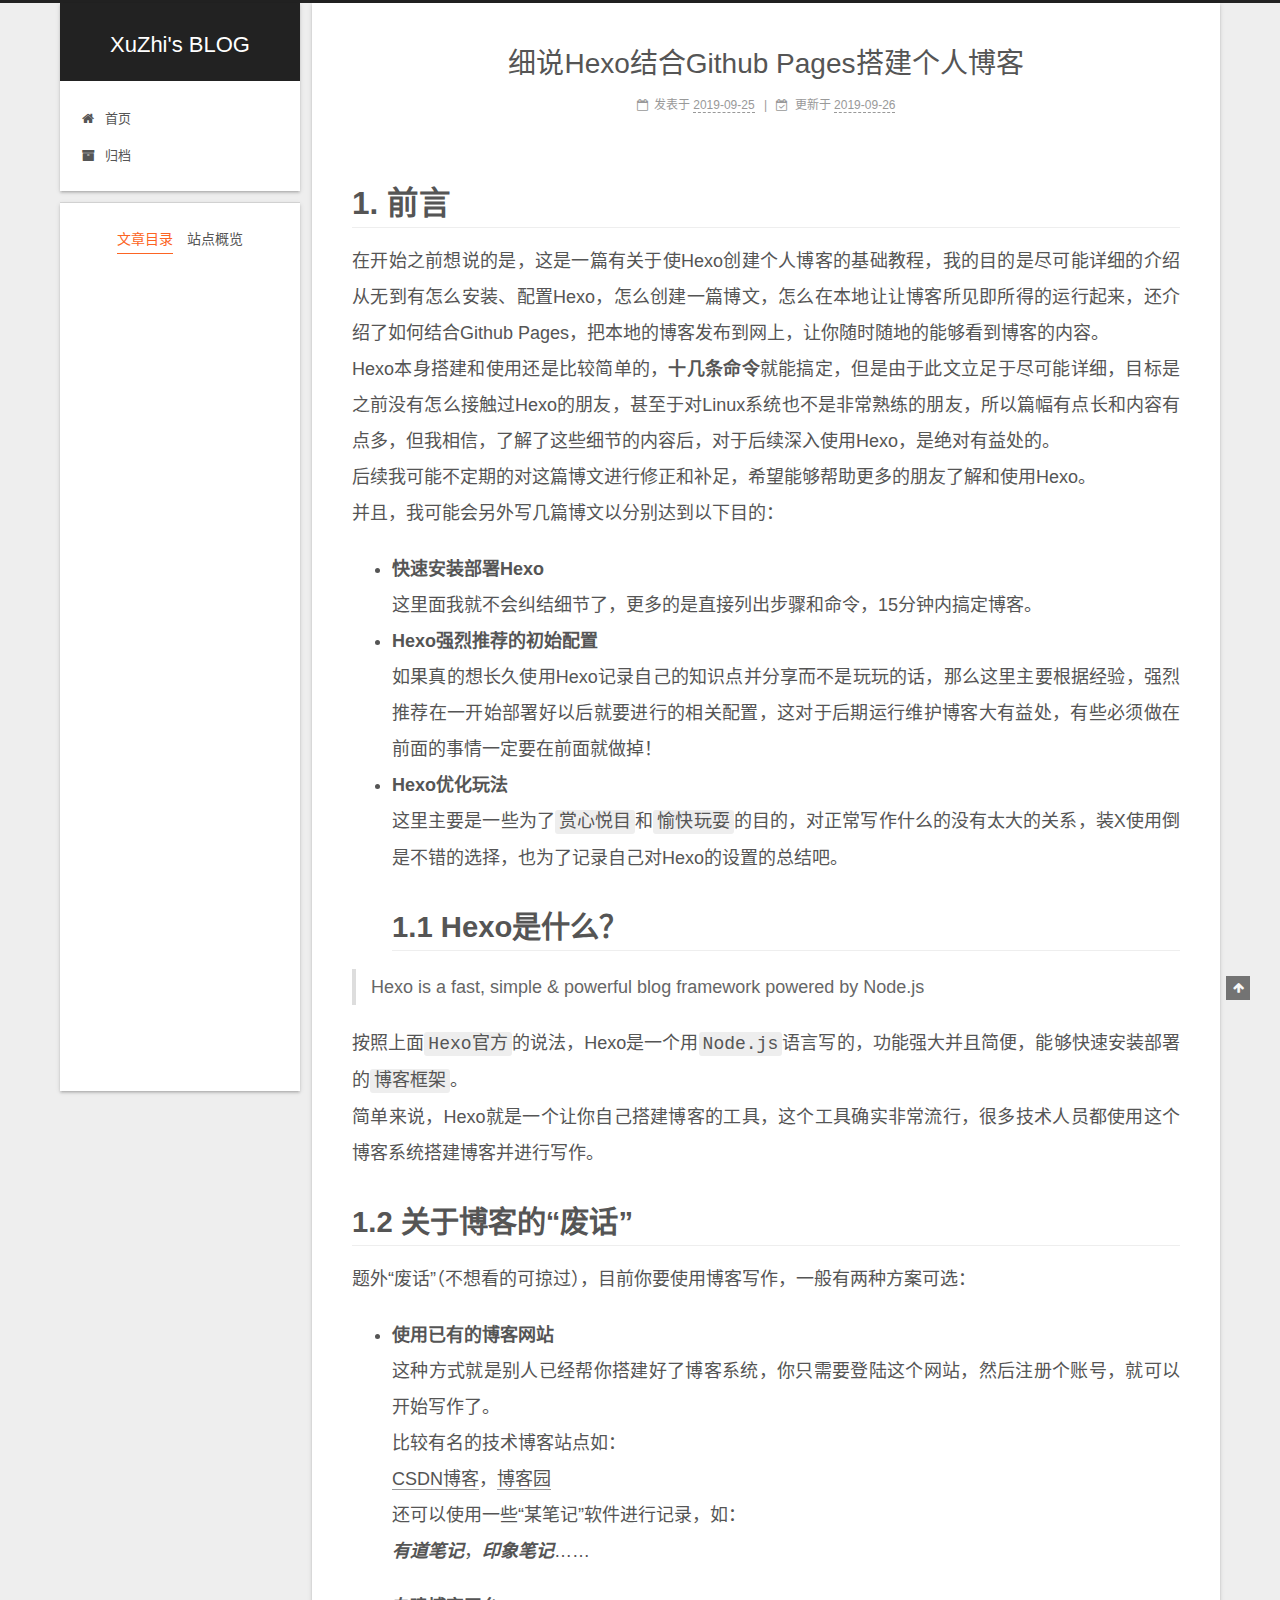
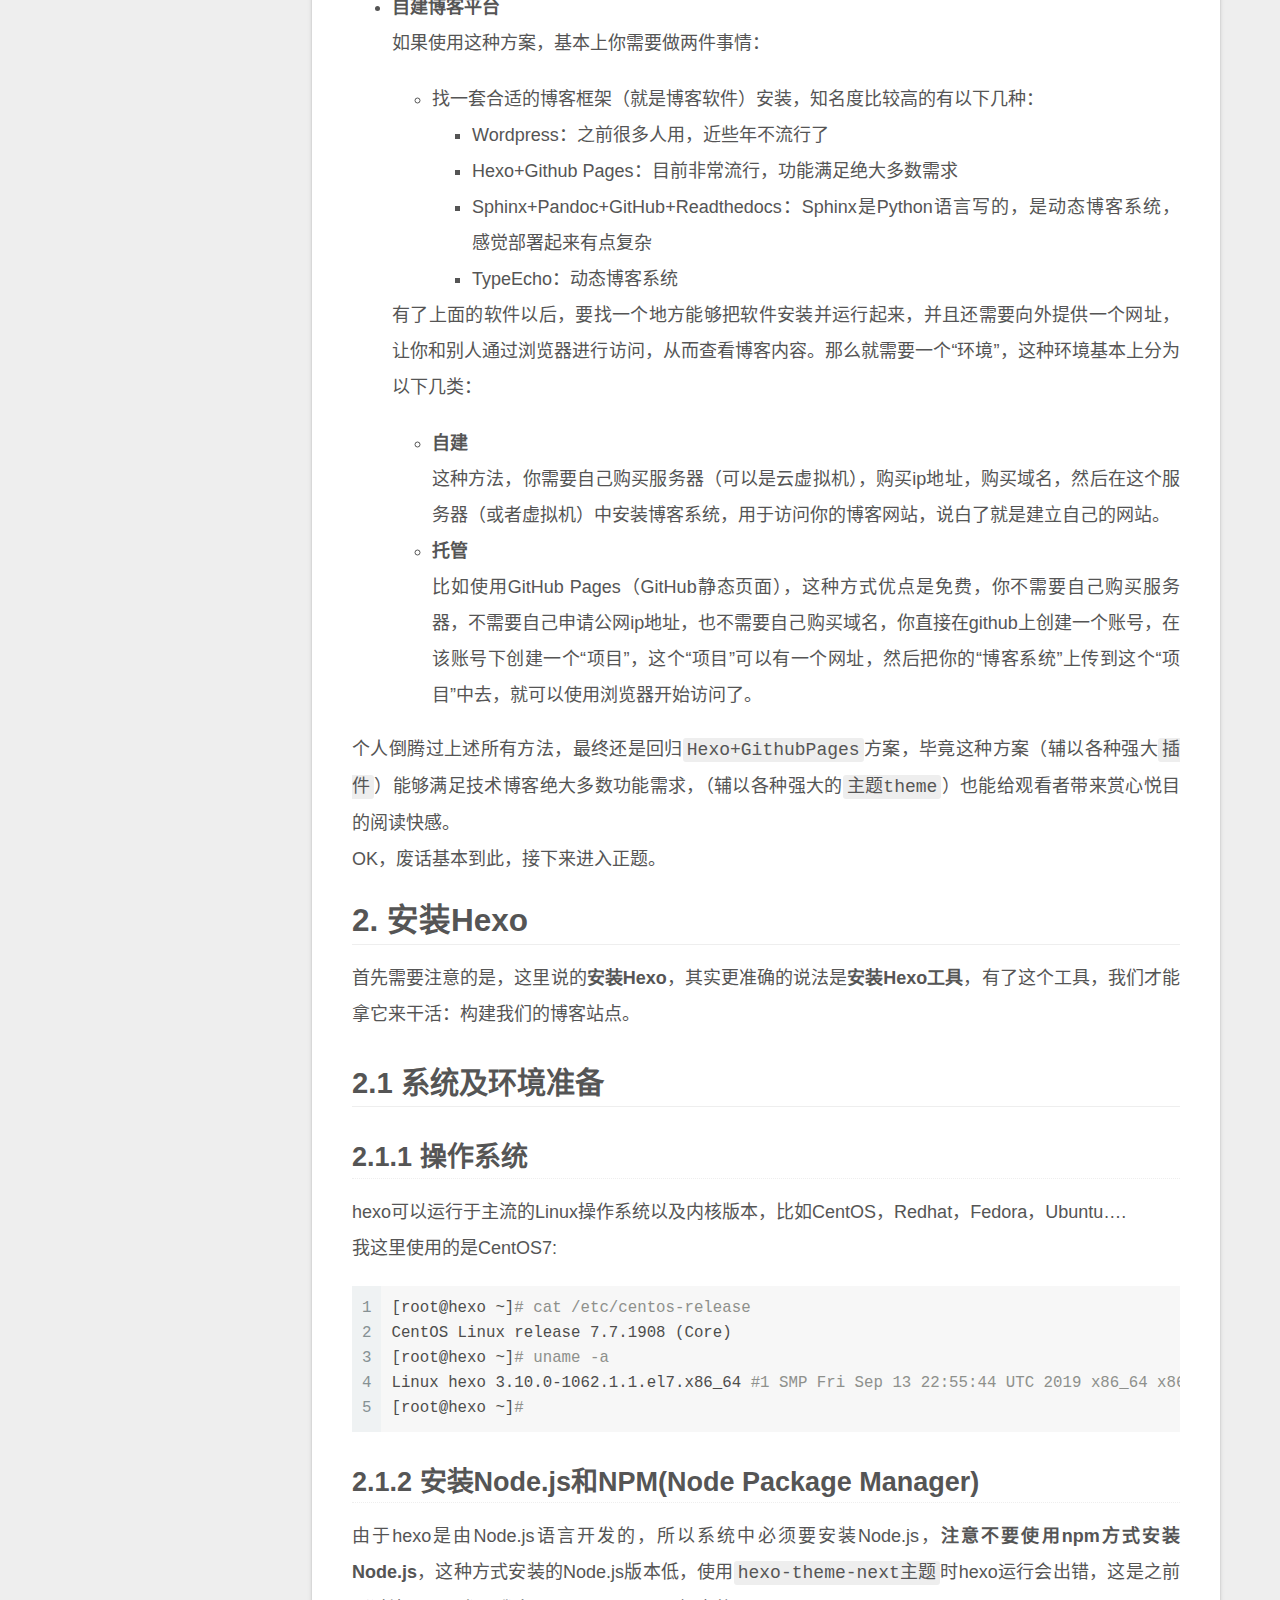
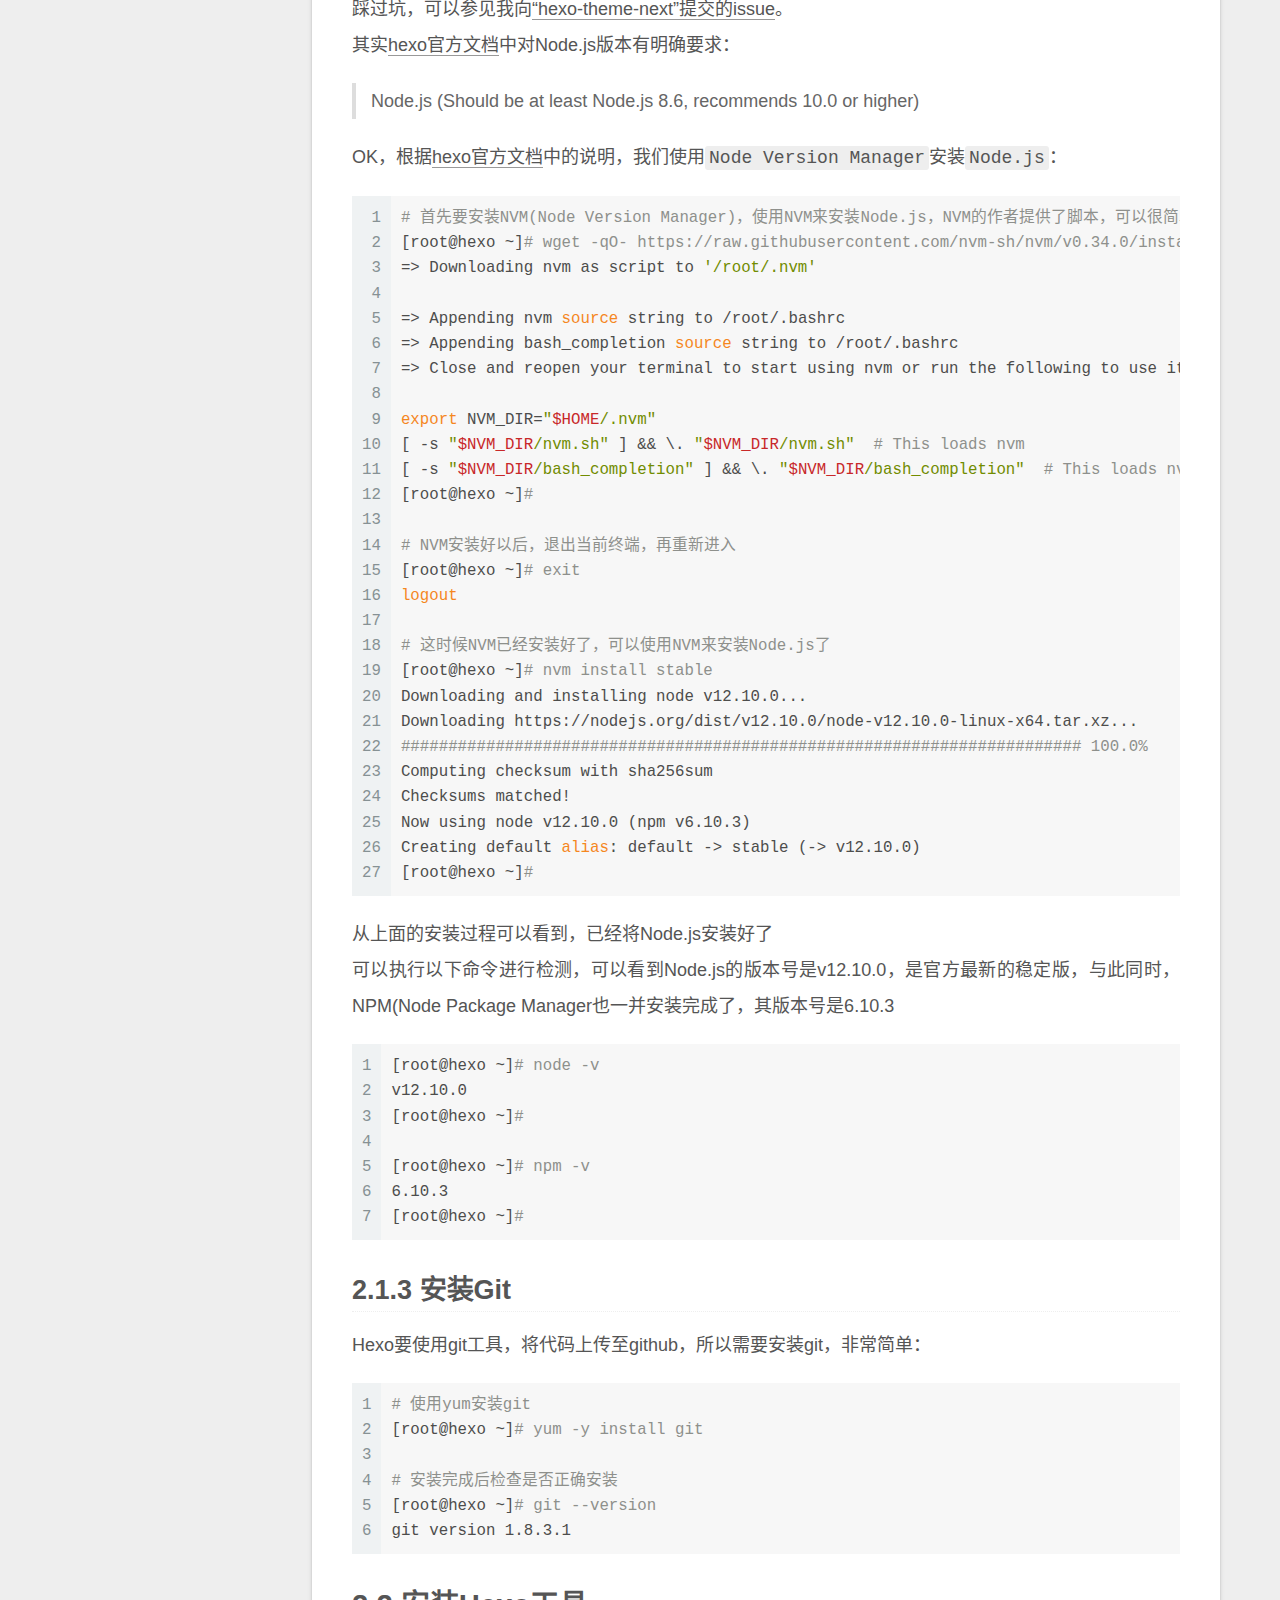
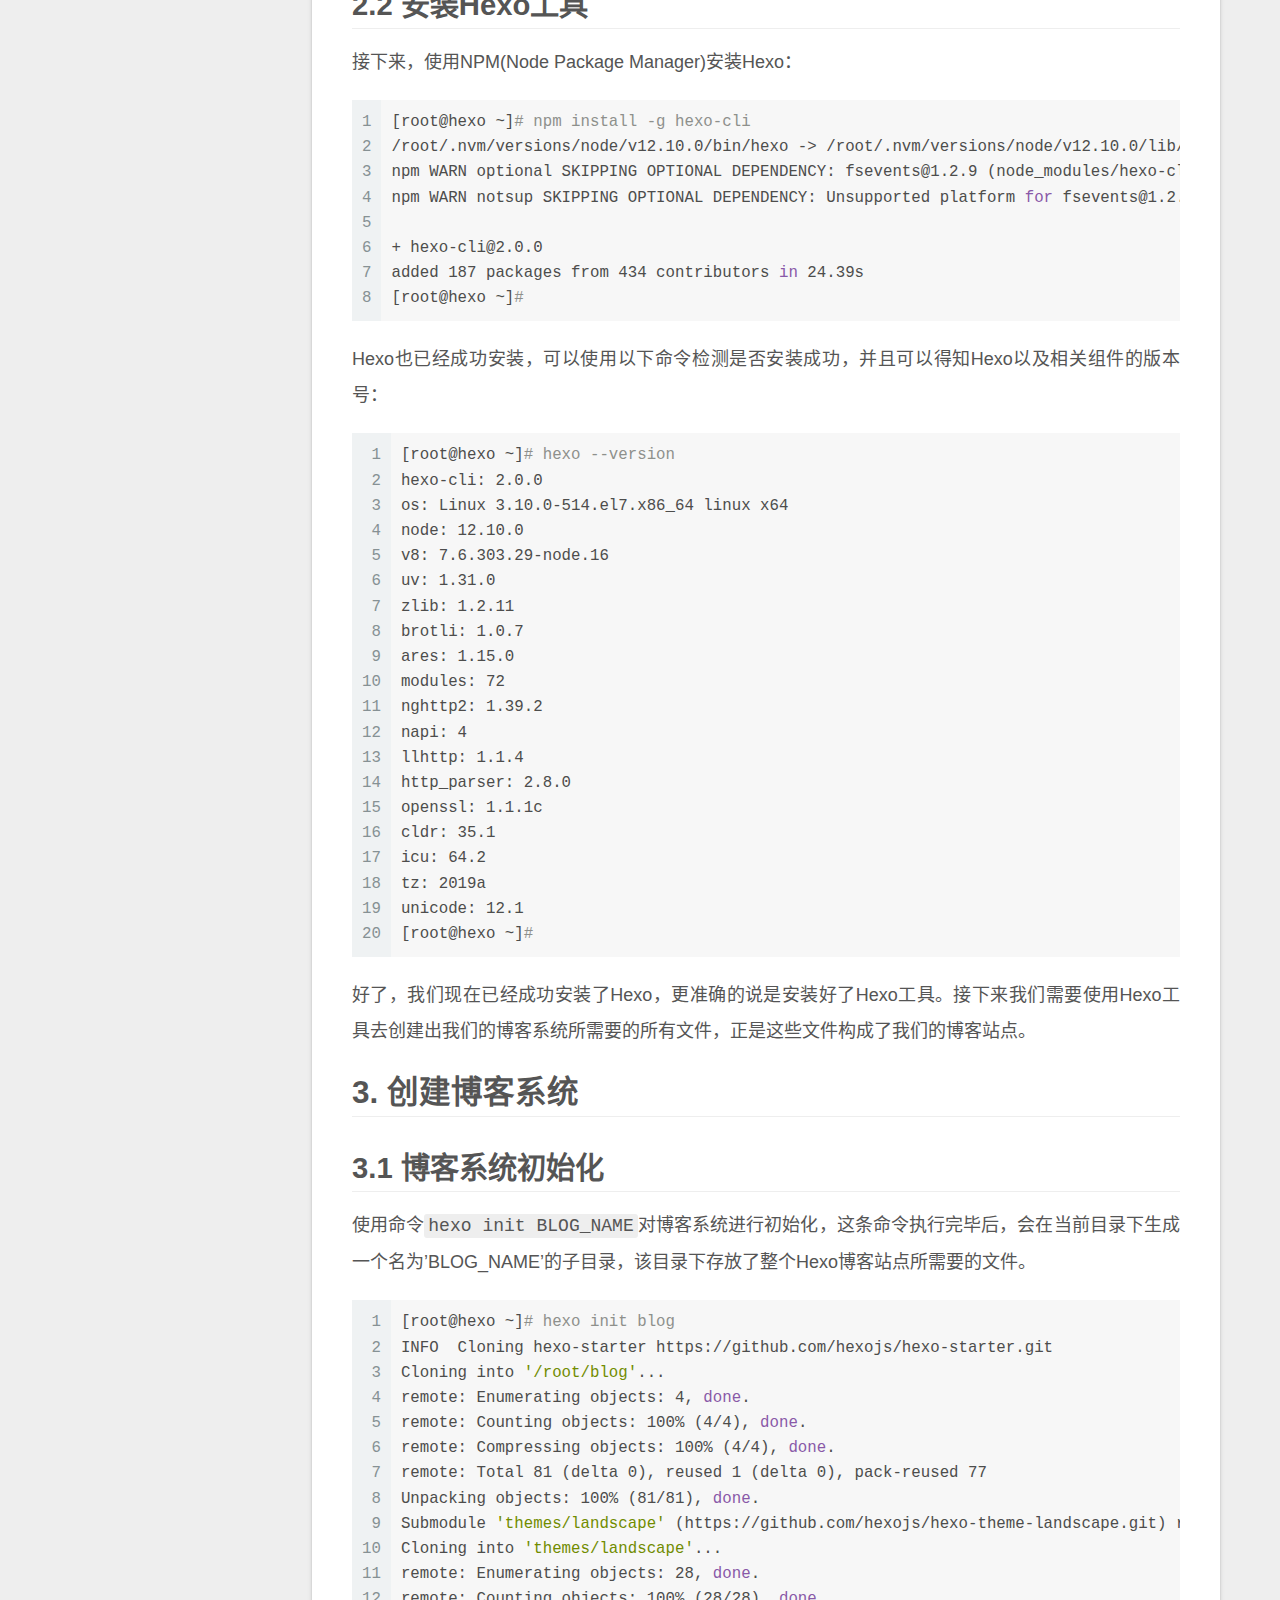
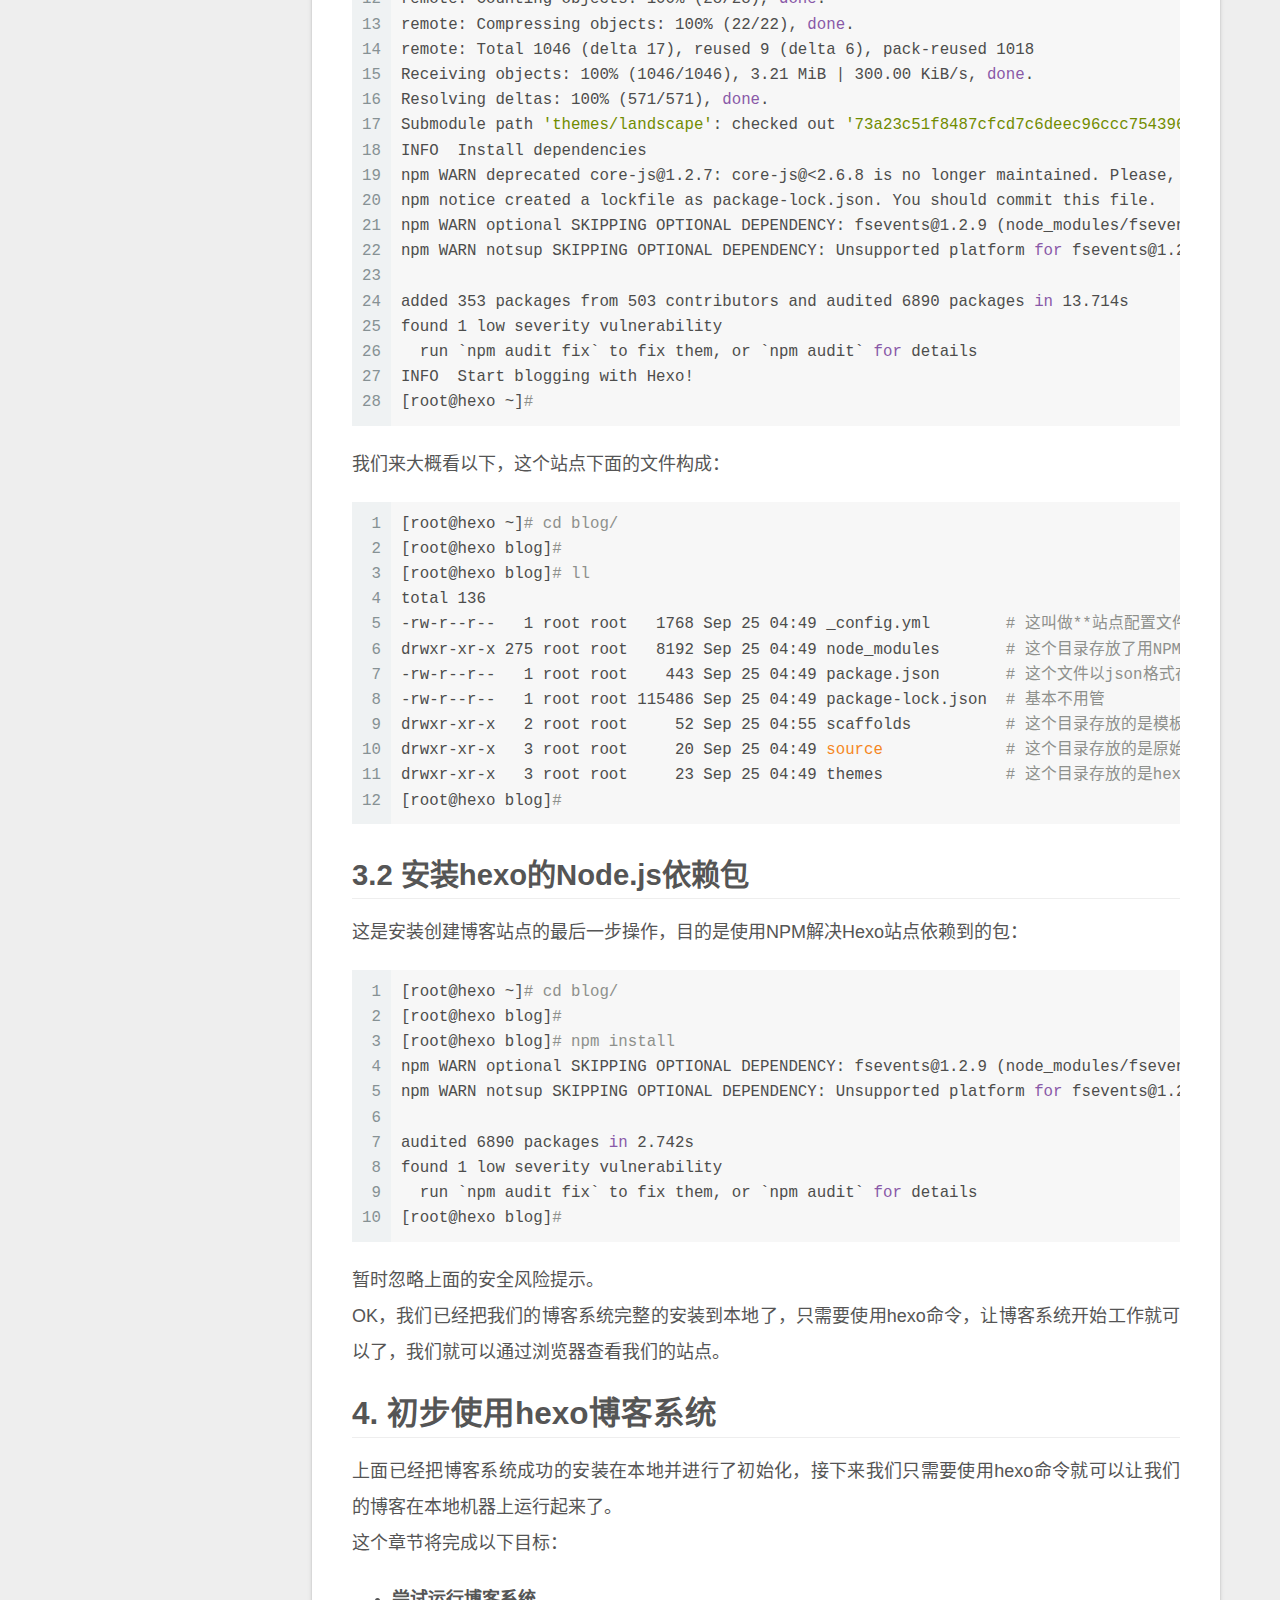
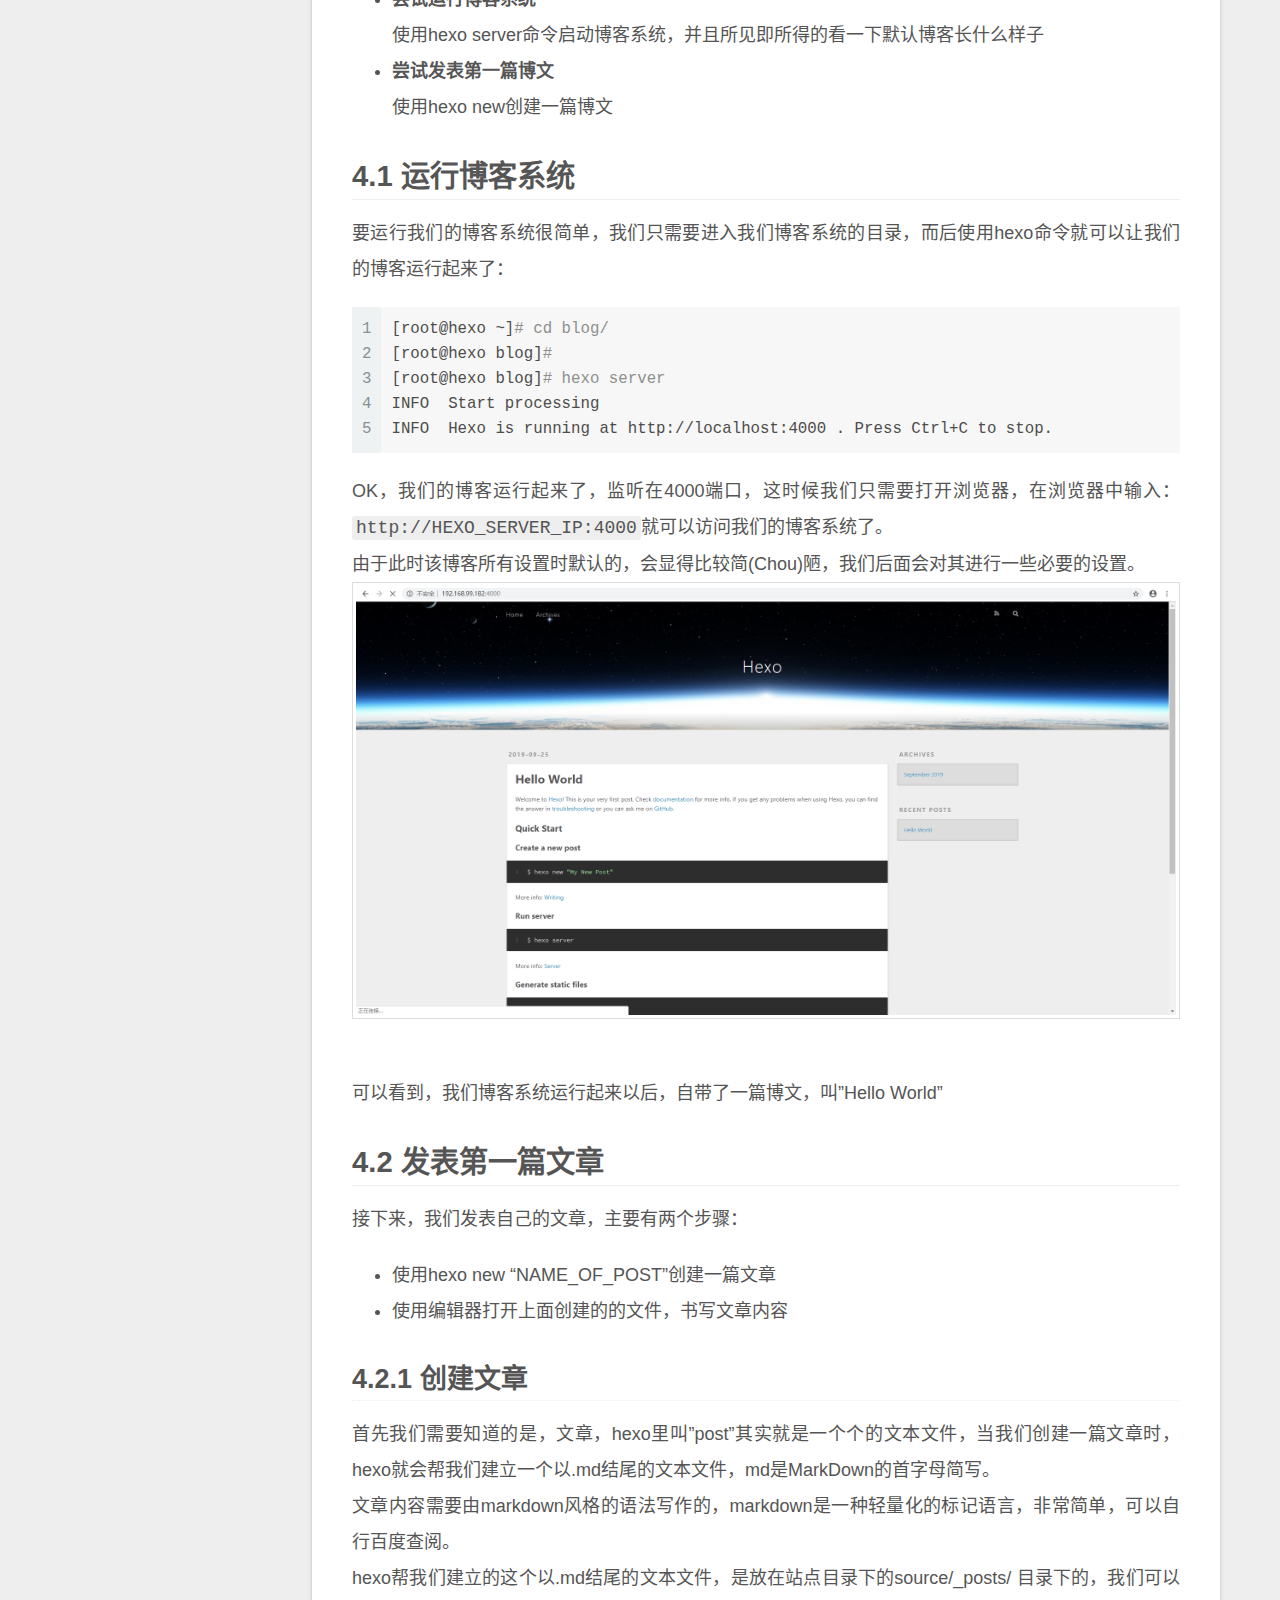
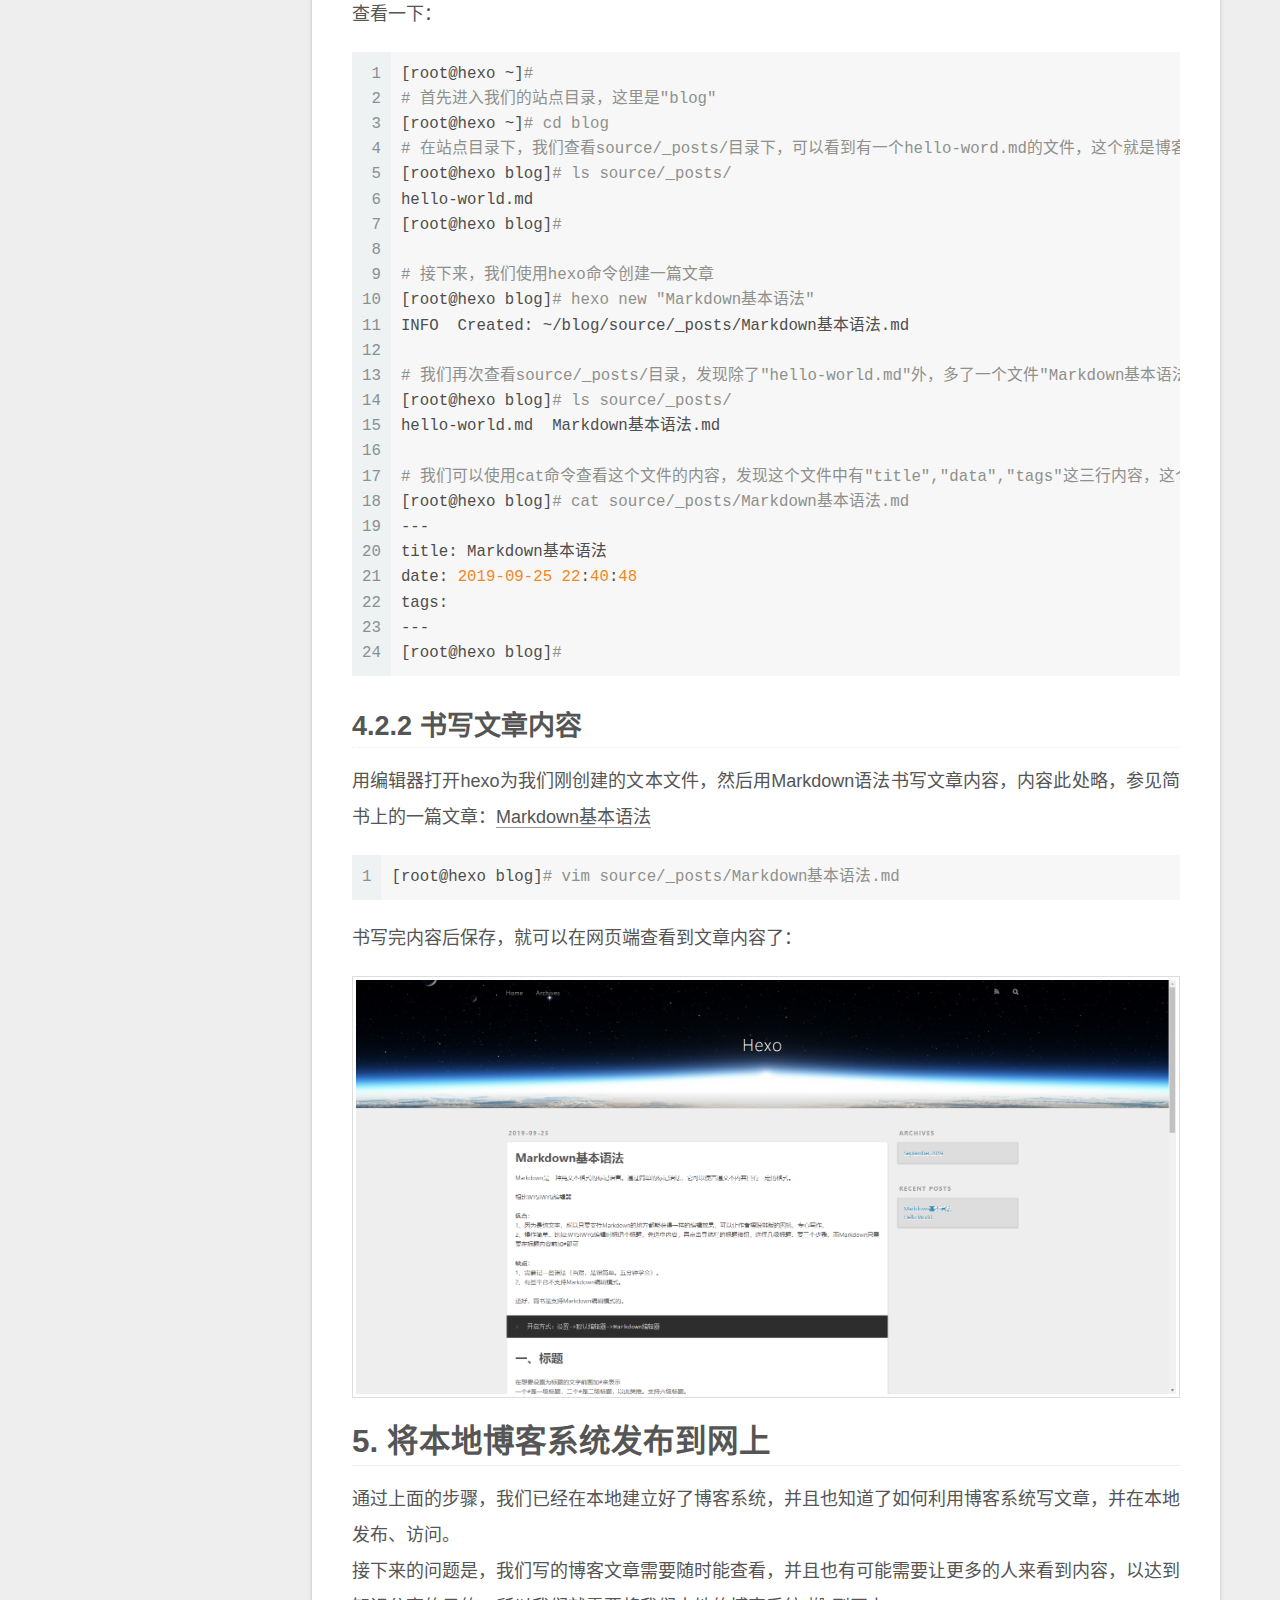
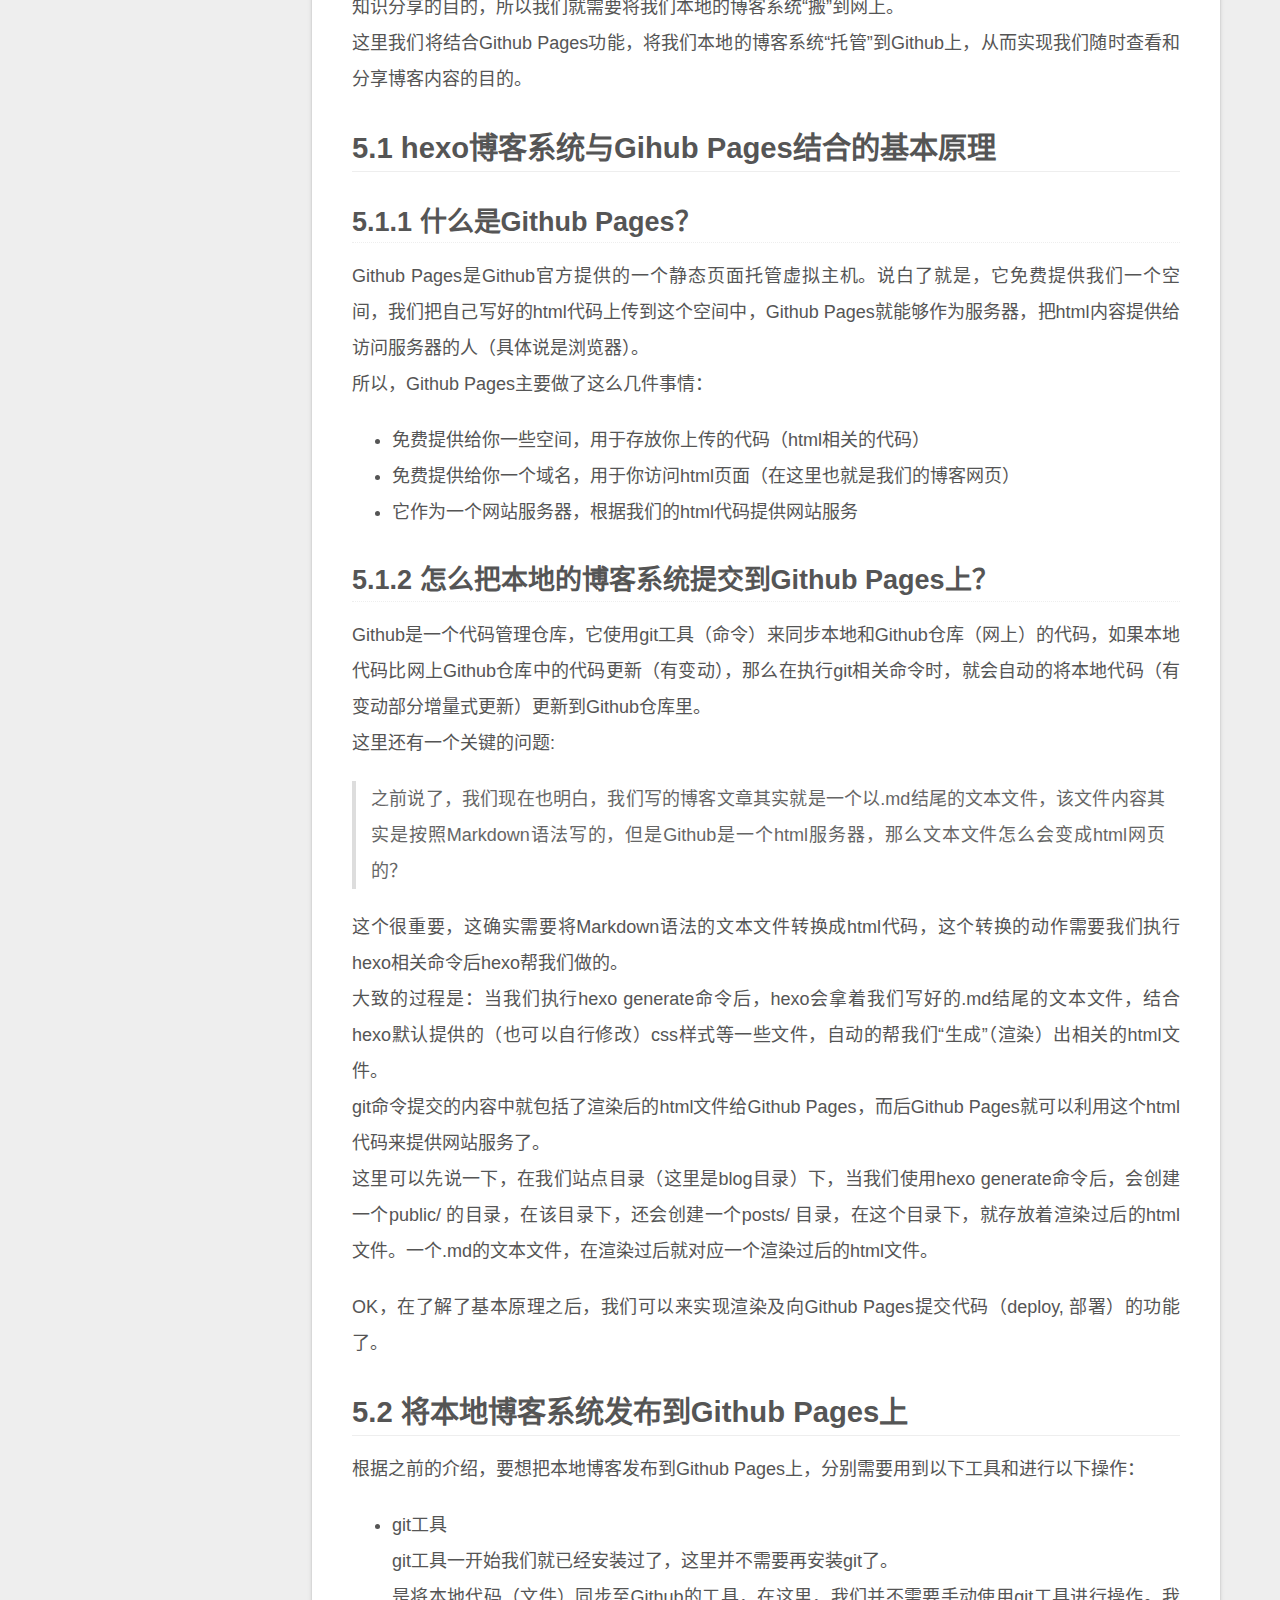
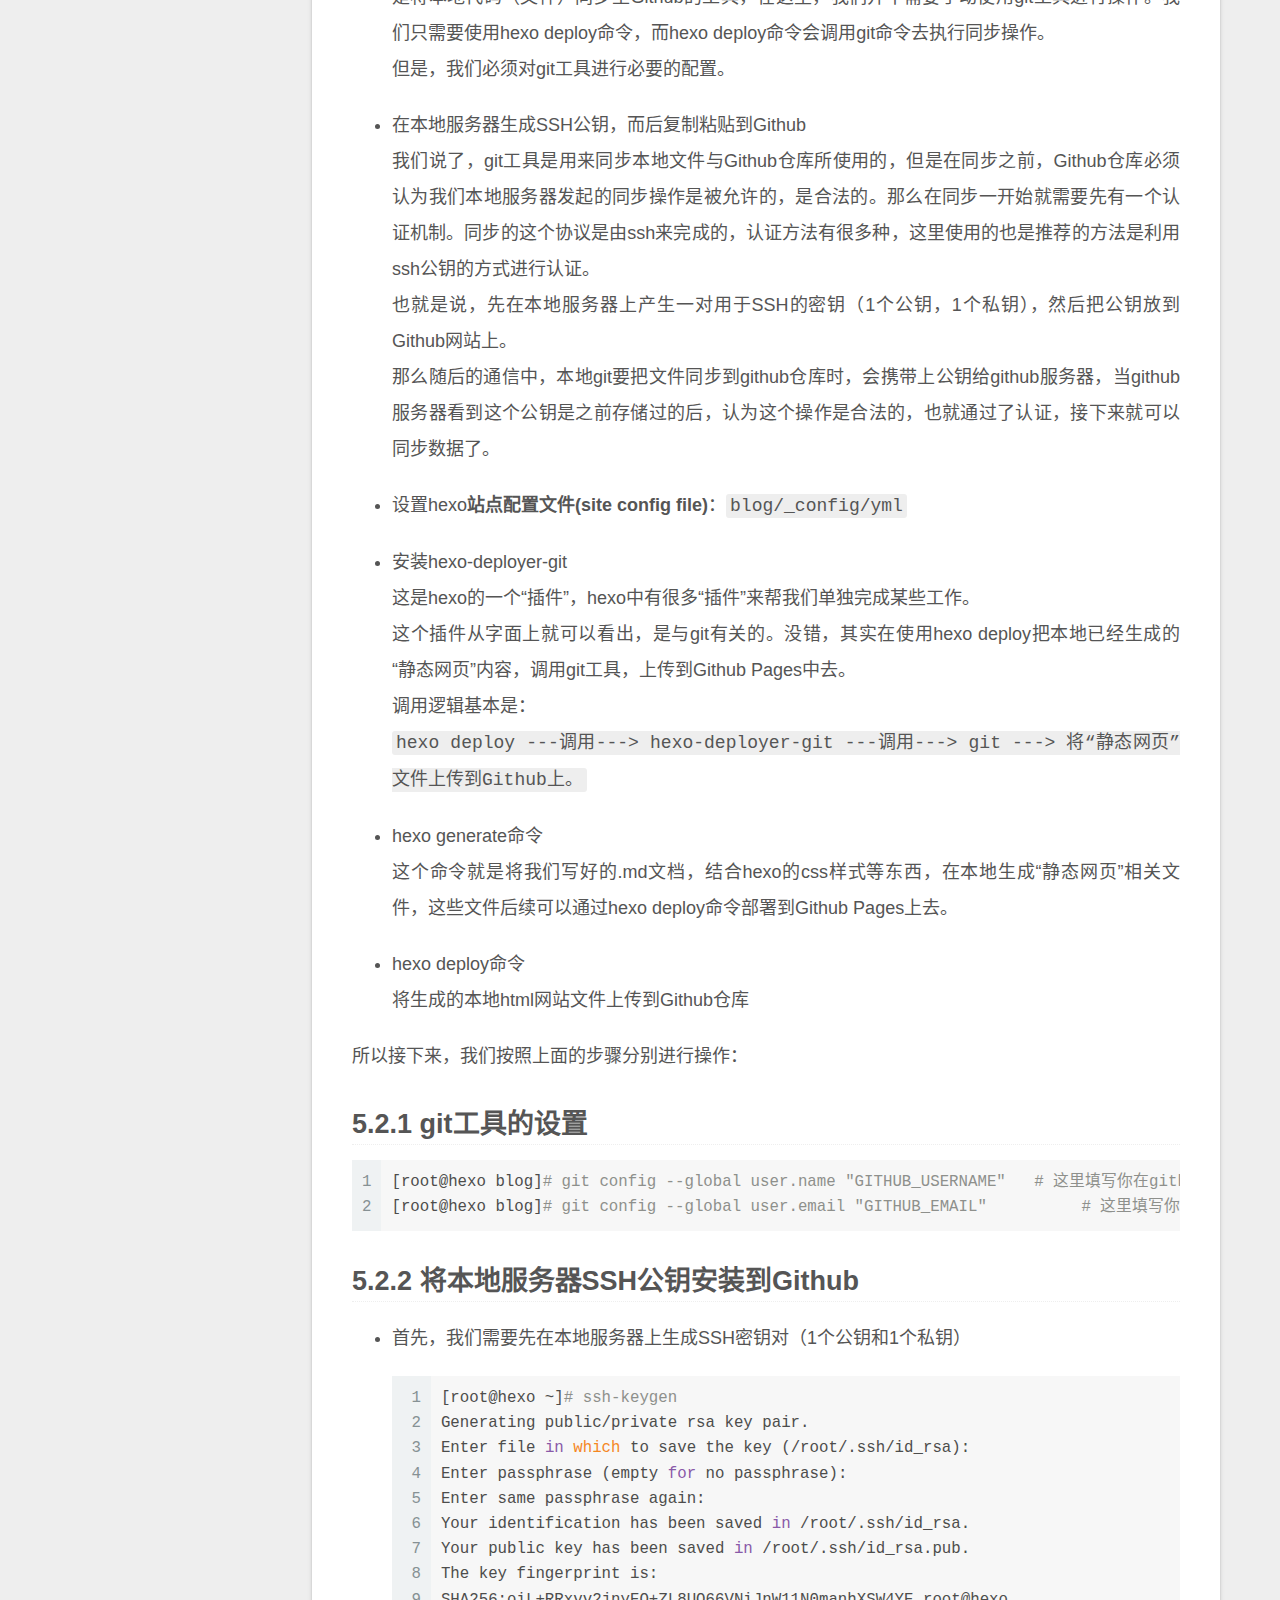
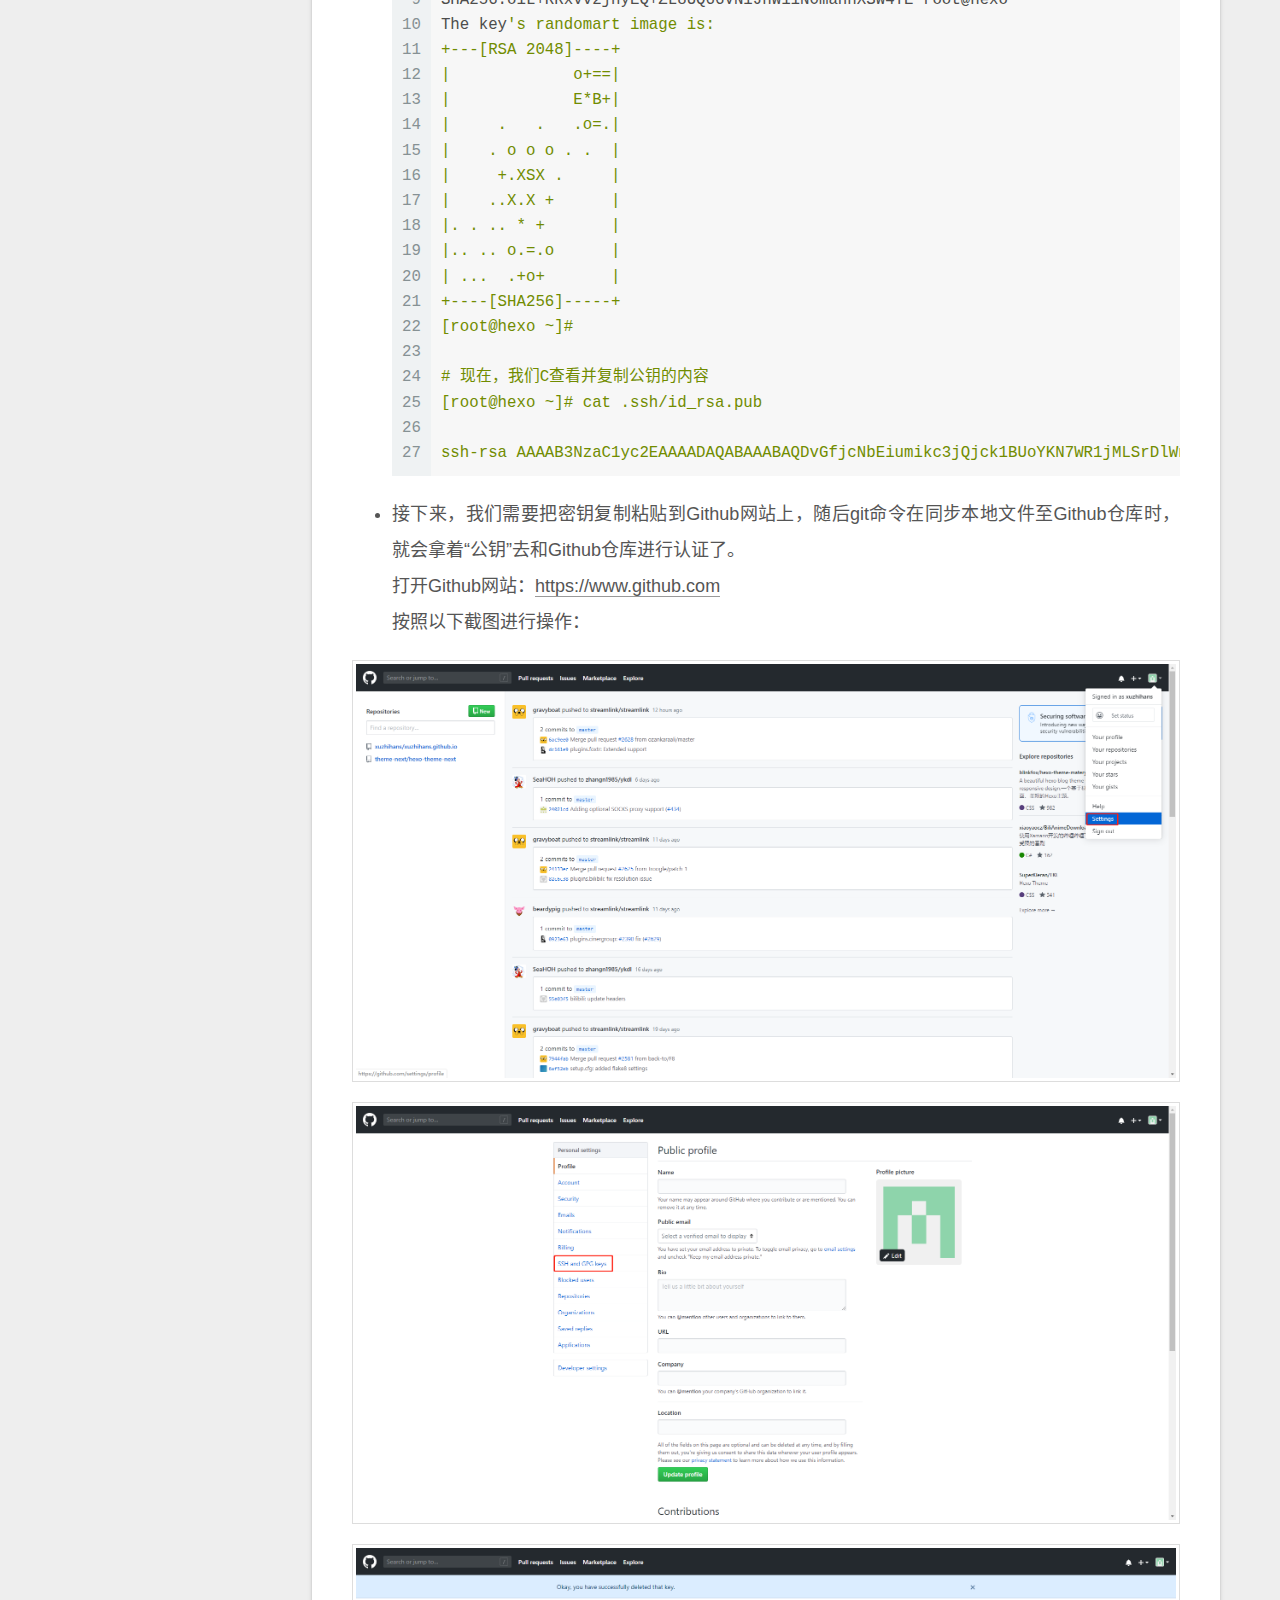
<file: posts/ef7840e/index.html>
<!DOCTYPE html>





<html lang="zh-CN">
<head>
  <meta charset="UTF-8">
<meta name="viewport" content="width=device-width, initial-scale=1, maximum-scale=2">
<meta name="theme-color" content="#222">
<meta name="generator" content="Hexo 3.9.0">
  <link rel="apple-touch-icon" sizes="180x180" href="/images/apple-touch-icon-next.png?v=7.4.0">
  <link rel="icon" type="image/png" sizes="32x32" href="/images/favicon-32x32-next.png?v=7.4.0">
  <link rel="icon" type="image/png" sizes="16x16" href="/images/favicon-16x16-next.png?v=7.4.0">
  <link rel="mask-icon" href="/images/logo.svg?v=7.4.0" color="#222">

<link rel="stylesheet" href="/css/main.css?v=7.4.0">


<link rel="stylesheet" href="/lib/font-awesome/css/font-awesome.min.css?v=4.7.0">


<script id="hexo-configurations">
  var NexT = window.NexT || {};
  var CONFIG = {
    root: '/',
    scheme: 'Gemini',
    version: '7.4.0',
    exturl: false,
    sidebar: {"position":"left","display":"post","offset":12,"onmobile":false},
    copycode: {"enable":false,"show_result":false,"style":null},
    back2top: {"enable":true,"sidebar":false,"scrollpercent":false},
    bookmark: {"enable":false,"color":"#222","save":"auto"},
    fancybox: false,
    mediumzoom: false,
    lazyload: false,
    pangu: false,
    algolia: {
      appID: '',
      apiKey: '',
      indexName: '',
      hits: {"per_page":10},
      labels: {"input_placeholder":"Search for Posts","hits_empty":"We didn't find any results for the search: ${query}","hits_stats":"${hits} results found in ${time} ms"}
    },
    localsearch: {"enable":false,"trigger":"auto","top_n_per_article":1,"unescape":false,"preload":false},
    path: '',
    motion: {"enable":true,"async":false,"transition":{"post_block":"fadeIn","post_header":"slideDownIn","post_body":"slideDownIn","coll_header":"slideLeftIn","sidebar":"slideUpIn"}},
    translation: {
      copy_button: '复制',
      copy_success: '复制成功',
      copy_failure: '复制失败'
    },
    sidebarPadding: 40
  };
</script>

  <meta name="description" content="1. 前言在开始之前想说的是，这是一篇有关于使Hexo创建个人博客的基础教程，我的目的是尽可能详细的介绍从无到有怎么安装、配置Hexo，怎么创建一篇博文，怎么在本地让让博客所见即所得的运行起来，还介绍了如何结合Github Pages，把本地的博客发布到网上，让你随时随地的能够看到博客的内容。Hexo本身搭建和使用还是比较简单的，十几条命令就能搞定，但是由于此文立足于尽可能详细，目标是之前没有怎么">
<meta name="keywords" content="hexo">
<meta property="og:type" content="article">
<meta property="og:title" content="细说Hexo结合Github Pages搭建个人博客">
<meta property="og:url" content="http://yoursite.com/posts/ef7840e/index.html">
<meta property="og:site_name" content="XuZhi&#39;s BLOG">
<meta property="og:description" content="1. 前言在开始之前想说的是，这是一篇有关于使Hexo创建个人博客的基础教程，我的目的是尽可能详细的介绍从无到有怎么安装、配置Hexo，怎么创建一篇博文，怎么在本地让让博客所见即所得的运行起来，还介绍了如何结合Github Pages，把本地的博客发布到网上，让你随时随地的能够看到博客的内容。Hexo本身搭建和使用还是比较简单的，十几条命令就能搞定，但是由于此文立足于尽可能详细，目标是之前没有怎么">
<meta property="og:locale" content="zh-CN">
<meta property="og:image" content="http://yoursite.com/images/posts/pasted-0.png">
<meta property="og:image" content="http://yoursite.com/images/posts/pasted-1.png">
<meta property="og:image" content="http://yoursite.com/images/posts/pasted-2.png">
<meta property="og:image" content="http://yoursite.com/images/posts/pasted-3.png">
<meta property="og:image" content="http://yoursite.com/images/posts/pasted-4.png">
<meta property="og:image" content="http://yoursite.com/images/posts/pasted-5.png">
<meta property="og:image" content="http://yoursite.com/images/posts/pasted-6.png">
<meta property="og:updated_time" content="2019-09-26T08:59:11.052Z">
<meta name="twitter:card" content="summary">
<meta name="twitter:title" content="细说Hexo结合Github Pages搭建个人博客">
<meta name="twitter:description" content="1. 前言在开始之前想说的是，这是一篇有关于使Hexo创建个人博客的基础教程，我的目的是尽可能详细的介绍从无到有怎么安装、配置Hexo，怎么创建一篇博文，怎么在本地让让博客所见即所得的运行起来，还介绍了如何结合Github Pages，把本地的博客发布到网上，让你随时随地的能够看到博客的内容。Hexo本身搭建和使用还是比较简单的，十几条命令就能搞定，但是由于此文立足于尽可能详细，目标是之前没有怎么">
<meta name="twitter:image" content="http://yoursite.com/images/posts/pasted-0.png">
  <link rel="canonical" href="http://yoursite.com/posts/ef7840e/">


<script id="page-configurations">
  // https://hexo.io/docs/variables.html
  CONFIG.page = {
    sidebar: "",
    isHome: false,
    isPost: true,
    isPage: false,
    isArchive: false
  };
</script>

  <title>细说Hexo结合Github Pages搭建个人博客 | XuZhi's BLOG</title>
  








  <noscript>
  <style>
  .use-motion .brand,
  .use-motion .menu-item,
  .sidebar-inner,
  .use-motion .post-block,
  .use-motion .pagination,
  .use-motion .comments,
  .use-motion .post-header,
  .use-motion .post-body,
  .use-motion .collection-header { opacity: initial; }

  .use-motion .logo,
  .use-motion .site-title,
  .use-motion .site-subtitle {
    opacity: initial;
    top: initial;
  }

  .use-motion .logo-line-before i { left: initial; }
  .use-motion .logo-line-after i { right: initial; }
  </style>
</noscript>

</head>

<body itemscope itemtype="http://schema.org/WebPage" lang="zh-CN">
  <div class="container use-motion">
    <div class="headband"></div>

    <header id="header" class="header" itemscope itemtype="http://schema.org/WPHeader">
      <div class="header-inner"><div class="site-brand-container">
  <div class="site-meta">

    <div>
      <a href="/" class="brand" rel="start">
        <span class="logo-line-before"><i></i></span>
        <span class="site-title">XuZhi's BLOG</span>
        <span class="logo-line-after"><i></i></span>
      </a>
    </div>
  </div>

  <div class="site-nav-toggle">
    <button aria-label="切换导航栏">
      <span class="btn-bar"></span>
      <span class="btn-bar"></span>
      <span class="btn-bar"></span>
    </button>
  </div>
</div>


<nav class="site-nav">
  
  <ul id="menu" class="menu">
      
      
      
        
        <li class="menu-item menu-item-home">
      
    

    <a href="/" rel="section"><i class="menu-item-icon fa fa-fw fa-home"></i> <br>首页</a>

  </li>
      
      
      
        
        <li class="menu-item menu-item-archives">
      
    

    <a href="/archives/" rel="section"><i class="menu-item-icon fa fa-fw fa-archive"></i> <br>归档</a>

  </li>
  </ul>

</nav>
</div>
    </header>

    
  <div class="back-to-top">
    <i class="fa fa-arrow-up"></i>
    <span>0%</span>
  </div>


    <main id="main" class="main">
      <div class="main-inner">
        <div class="content-wrap">
            

          <div id="content" class="content">
            

  <div id="posts" class="posts-expand">
      <article itemscope itemtype="http://schema.org/Article">
  
  
  
  <div class="post-block post">
    <link itemprop="mainEntityOfPage" href="http://yoursite.com/posts/ef7840e/">

    <span hidden itemprop="author" itemscope itemtype="http://schema.org/Person">
      <meta itemprop="name" content="Xu Zhi">
      <meta itemprop="description" content="">
      <meta itemprop="image" content="/images/avatar.gif">
    </span>

    <span hidden itemprop="publisher" itemscope itemtype="http://schema.org/Organization">
      <meta itemprop="name" content="XuZhi's BLOG">
    </span>
      <header class="post-header">
        <h1 class="post-title" itemprop="name headline">细说Hexo结合Github Pages搭建个人博客

          
        </h1>

        <div class="post-meta">
            <span class="post-meta-item">
              <span class="post-meta-item-icon">
                <i class="fa fa-calendar-o"></i>
              </span>
              <span class="post-meta-item-text">发表于</span>

              
                
              

              <time title="创建时间：2019-09-25 01:29:47" itemprop="dateCreated datePublished" datetime="2019-09-25T01:29:47+08:00">2019-09-25</time>
            </span>
          
            

            
              <span class="post-meta-item">
                <span class="post-meta-item-icon">
                  <i class="fa fa-calendar-check-o"></i>
                </span>
                <span class="post-meta-item-text">更新于</span>
                <time title="修改时间：2019-09-26 16:59:11" itemprop="dateModified" datetime="2019-09-26T16:59:11+08:00">2019-09-26</time>
              </span>
            
          

          

        </div>
      </header>

    
    
    
    <div class="post-body" itemprop="articleBody">

      
        <h1 id="1-前言"><a href="#1-前言" class="headerlink" title="1. 前言"></a>1. 前言</h1><p>在开始之前想说的是，这是一篇有关于使Hexo创建个人博客的基础教程，我的目的是尽可能详细的介绍从无到有怎么安装、配置Hexo，怎么创建一篇博文，怎么在本地让让博客所见即所得的运行起来，还介绍了如何结合Github Pages，把本地的博客发布到网上，让你随时随地的能够看到博客的内容。<br>Hexo本身搭建和使用还是比较简单的，<strong>十几条命令</strong>就能搞定，但是由于此文立足于尽可能详细，目标是之前没有怎么接触过Hexo的朋友，甚至于对Linux系统也不是非常熟练的朋友，所以篇幅有点长和内容有点多，但我相信，了解了这些细节的内容后，对于后续深入使用Hexo，是绝对有益处的。<br>后续我可能不定期的对这篇博文进行修正和补足，希望能够帮助更多的朋友了解和使用Hexo。<br>并且，我可能会另外写几篇博文以分别达到以下目的：</p><a id="more"></a>
<ul>
<li><strong>快速安装部署Hexo</strong><br>这里面我就不会纠结细节了，更多的是直接列出步骤和命令，15分钟内搞定博客。</li>
<li><strong>Hexo强烈推荐的初始配置</strong><br>如果真的想长久使用Hexo记录自己的知识点并分享而不是玩玩的话，那么这里主要根据经验，强烈推荐在一开始部署好以后就要进行的相关配置，这对于后期运行维护博客大有益处，有些必须做在前面的事情一定要在前面就做掉！</li>
<li><strong>Hexo优化玩法</strong><br>这里主要是一些为了<code>赏心悦目</code>和<code>愉快玩耍</code>的目的，对正常写作什么的没有太大的关系，装X使用倒是不错的选择，也为了记录自己对Hexo的设置的总结吧。<h2 id="1-1-Hexo是什么？"><a href="#1-1-Hexo是什么？" class="headerlink" title="1.1 Hexo是什么？"></a>1.1 Hexo是什么？</h2></li>
</ul>
<blockquote>
<p>Hexo is a fast, simple &amp; powerful blog framework powered by Node.js</p>
</blockquote>
<p>按照上面<code>Hexo官方</code>的说法，Hexo是一个用<code>Node.js</code>语言写的，功能强大并且简便，能够快速安装部署的<code>博客框架</code>。<br>简单来说，Hexo就是一个让你自己搭建博客的工具，这个工具确实非常流行，很多技术人员都使用这个博客系统搭建博客并进行写作。</p>
<h2 id="1-2-关于博客的“废话”"><a href="#1-2-关于博客的“废话”" class="headerlink" title="1.2 关于博客的“废话”"></a>1.2 关于博客的“废话”</h2><p>题外“废话”（不想看的可掠过），目前你要使用博客写作，一般有两种方案可选：</p>
<ul>
<li><p><strong>使用已有的博客网站</strong><br>这种方式就是别人已经帮你搭建好了博客系统，你只需要登陆这个网站，然后注册个账号，就可以开始写作了。<br>比较有名的技术博客站点如：<br><a href="https://blog.csdn.net/" target="_blank" rel="noopener">CSDN博客</a>，<a href="https://www.cnblogs.com/" target="_blank" rel="noopener">博客园</a><br>还可以使用一些“某笔记”软件进行记录，如：<br><strong><em>有道笔记</em></strong>，<strong><em>印象笔记</em></strong>……</p>
</li>
<li><p><strong>自建博客平台</strong><br>如果使用这种方案，基本上你需要做两件事情：</p>
<ul>
<li>找一套合适的博客框架（就是博客软件）安装，知名度比较高的有以下几种：<ul>
<li>Wordpress：之前很多人用，近些年不流行了</li>
<li>Hexo+Github Pages：目前非常流行，功能满足绝大多数需求</li>
<li>Sphinx+Pandoc+GitHub+Readthedocs：Sphinx是Python语言写的，是动态博客系统，感觉部署起来有点复杂</li>
<li>TypeEcho：动态博客系统</li>
</ul>
</li>
</ul>
<p>有了上面的软件以后，要找一个地方能够把软件安装并运行起来，并且还需要向外提供一个网址，让你和别人通过浏览器进行访问，从而查看博客内容。那么就需要一个“环境”，这种环境基本上分为以下几类：</p>
<ul>
<li><strong>自建</strong><br>这种方法，你需要自己购买服务器（可以是云虚拟机），购买ip地址，购买域名，然后在这个服务器（或者虚拟机）中安装博客系统，用于访问你的博客网站，说白了就是建立自己的网站。</li>
<li><strong>托管</strong><br>比如使用GitHub Pages（GitHub静态页面），这种方式优点是免费，你不需要自己购买服务器，不需要自己申请公网ip地址，也不需要自己购买域名，你直接在github上创建一个账号，在该账号下创建一个“项目”，这个“项目”可以有一个网址，然后把你的“博客系统”上传到这个“项目”中去，就可以使用浏览器开始访问了。</li>
</ul>
</li>
</ul>
<p>个人倒腾过上述所有方法，最终还是回归<code>Hexo+GithubPages</code>方案，毕竟这种方案（辅以各种强大<code>插件</code>）能够满足技术博客绝大多数功能需求，（辅以各种强大的<code>主题theme</code>）也能给观看者带来赏心悦目的阅读快感。<br>OK，废话基本到此，接下来进入正题。</p>
<h1 id="2-安装Hexo"><a href="#2-安装Hexo" class="headerlink" title="2. 安装Hexo"></a>2. 安装Hexo</h1><p>首先需要注意的是，这里说的<strong>安装Hexo</strong>，其实更准确的说法是<strong>安装Hexo工具</strong>，有了这个工具，我们才能拿它来干活：构建我们的博客站点。</p>
<h2 id="2-1-系统及环境准备"><a href="#2-1-系统及环境准备" class="headerlink" title="2.1 系统及环境准备"></a>2.1 系统及环境准备</h2><h3 id="2-1-1-操作系统"><a href="#2-1-1-操作系统" class="headerlink" title="2.1.1 操作系统"></a>2.1.1 操作系统</h3><p>hexo可以运行于主流的Linux操作系统以及内核版本，比如CentOS，Redhat，Fedora，Ubuntu….<br>我这里使用的是CentOS7:</p>
<figure class="highlight bash"><table><tr><td class="gutter"><pre><span class="line">1</span><br><span class="line">2</span><br><span class="line">3</span><br><span class="line">4</span><br><span class="line">5</span><br></pre></td><td class="code"><pre><span class="line">[root@hexo ~]<span class="comment"># cat /etc/centos-release</span></span><br><span class="line">CentOS Linux release 7.7.1908 (Core)</span><br><span class="line">[root@hexo ~]<span class="comment"># uname -a</span></span><br><span class="line">Linux hexo 3.10.0-1062.1.1.el7.x86_64 <span class="comment">#1 SMP Fri Sep 13 22:55:44 UTC 2019 x86_64 x86_64 x86_64 GNU/Linux</span></span><br><span class="line">[root@hexo ~]<span class="comment">#</span></span><br></pre></td></tr></table></figure>

<h3 id="2-1-2-安装Node-js和NPM-Node-Package-Manager"><a href="#2-1-2-安装Node-js和NPM-Node-Package-Manager" class="headerlink" title="2.1.2 安装Node.js和NPM(Node Package Manager)"></a>2.1.2 安装Node.js和NPM(Node Package Manager)</h3><p>由于hexo是由Node.js语言开发的，所以系统中必须要安装Node.js，<strong>注意不要使用npm方式安装Node.js</strong>，这种方式安装的Node.js版本低，使用<code>hexo-theme-next主题</code>时hexo运行会出错，这是之前踩过坑，可以参见我向<a href="https://github.com/theme-next/hexo-theme-next/issues/1176" target="_blank" rel="noopener">“hexo-theme-next”提交的issue</a>。<br>其实<a href="https://hexo.io/docs/" target="_blank" rel="noopener">hexo官方文档</a>中对Node.js版本有明确要求：</p>
<blockquote>
<p>Node.js (Should be at least Node.js 8.6, recommends 10.0 or higher)</p>
</blockquote>
<p>OK，根据<a href="https://hexo.io/docs/" target="_blank" rel="noopener">hexo官方文档</a>中的说明，我们使用<code>Node Version Manager</code>安装<code>Node.js</code>：</p>
<figure class="highlight bash"><table><tr><td class="gutter"><pre><span class="line">1</span><br><span class="line">2</span><br><span class="line">3</span><br><span class="line">4</span><br><span class="line">5</span><br><span class="line">6</span><br><span class="line">7</span><br><span class="line">8</span><br><span class="line">9</span><br><span class="line">10</span><br><span class="line">11</span><br><span class="line">12</span><br><span class="line">13</span><br><span class="line">14</span><br><span class="line">15</span><br><span class="line">16</span><br><span class="line">17</span><br><span class="line">18</span><br><span class="line">19</span><br><span class="line">20</span><br><span class="line">21</span><br><span class="line">22</span><br><span class="line">23</span><br><span class="line">24</span><br><span class="line">25</span><br><span class="line">26</span><br><span class="line">27</span><br></pre></td><td class="code"><pre><span class="line"><span class="comment"># 首先要安装NVM(Node Version Manager)，使用NVM来安装Node.js，NVM的作者提供了脚本，可以很简单的把NVM安装上</span></span><br><span class="line">[root@hexo ~]<span class="comment"># wget -qO- https://raw.githubusercontent.com/nvm-sh/nvm/v0.34.0/install.sh | bash</span></span><br><span class="line">=&gt; Downloading nvm as script to <span class="string">'/root/.nvm'</span></span><br><span class="line"></span><br><span class="line">=&gt; Appending nvm <span class="built_in">source</span> string to /root/.bashrc</span><br><span class="line">=&gt; Appending bash_completion <span class="built_in">source</span> string to /root/.bashrc</span><br><span class="line">=&gt; Close and reopen your terminal to start using nvm or run the following to use it now:</span><br><span class="line"></span><br><span class="line"><span class="built_in">export</span> NVM_DIR=<span class="string">"<span class="variable">$HOME</span>/.nvm"</span></span><br><span class="line">[ -s <span class="string">"<span class="variable">$NVM_DIR</span>/nvm.sh"</span> ] &amp;&amp; \. <span class="string">"<span class="variable">$NVM_DIR</span>/nvm.sh"</span>  <span class="comment"># This loads nvm</span></span><br><span class="line">[ -s <span class="string">"<span class="variable">$NVM_DIR</span>/bash_completion"</span> ] &amp;&amp; \. <span class="string">"<span class="variable">$NVM_DIR</span>/bash_completion"</span>  <span class="comment"># This loads nvm bash_completion</span></span><br><span class="line">[root@hexo ~]<span class="comment"># </span></span><br><span class="line"></span><br><span class="line"><span class="comment"># NVM安装好以后，退出当前终端，再重新进入</span></span><br><span class="line">[root@hexo ~]<span class="comment"># exit</span></span><br><span class="line"><span class="built_in">logout</span></span><br><span class="line"></span><br><span class="line"><span class="comment"># 这时候NVM已经安装好了，可以使用NVM来安装Node.js了</span></span><br><span class="line">[root@hexo ~]<span class="comment"># nvm install stable</span></span><br><span class="line">Downloading and installing node v12.10.0...</span><br><span class="line">Downloading https://nodejs.org/dist/v12.10.0/node-v12.10.0-linux-x64.tar.xz...</span><br><span class="line"><span class="comment">######################################################################## 100.0%</span></span><br><span class="line">Computing checksum with sha256sum</span><br><span class="line">Checksums matched!</span><br><span class="line">Now using node v12.10.0 (npm v6.10.3)</span><br><span class="line">Creating default <span class="built_in">alias</span>: default -&gt; stable (-&gt; v12.10.0)</span><br><span class="line">[root@hexo ~]<span class="comment">#</span></span><br></pre></td></tr></table></figure>

<p>从上面的安装过程可以看到，已经将Node.js安装好了<br>可以执行以下命令进行检测，可以看到Node.js的版本号是v12.10.0，是官方最新的稳定版，与此同时，NPM(Node Package Manager也一并安装完成了，其版本号是6.10.3</p>
<figure class="highlight bash"><table><tr><td class="gutter"><pre><span class="line">1</span><br><span class="line">2</span><br><span class="line">3</span><br><span class="line">4</span><br><span class="line">5</span><br><span class="line">6</span><br><span class="line">7</span><br></pre></td><td class="code"><pre><span class="line">[root@hexo ~]<span class="comment"># node -v</span></span><br><span class="line">v12.10.0</span><br><span class="line">[root@hexo ~]<span class="comment"># </span></span><br><span class="line"></span><br><span class="line">[root@hexo ~]<span class="comment"># npm -v</span></span><br><span class="line">6.10.3</span><br><span class="line">[root@hexo ~]<span class="comment">#</span></span><br></pre></td></tr></table></figure>

<h3 id="2-1-3-安装Git"><a href="#2-1-3-安装Git" class="headerlink" title="2.1.3 安装Git"></a>2.1.3 安装Git</h3><p>Hexo要使用git工具，将代码上传至github，所以需要安装git，非常简单：</p>
<figure class="highlight bash"><table><tr><td class="gutter"><pre><span class="line">1</span><br><span class="line">2</span><br><span class="line">3</span><br><span class="line">4</span><br><span class="line">5</span><br><span class="line">6</span><br></pre></td><td class="code"><pre><span class="line"><span class="comment"># 使用yum安装git</span></span><br><span class="line">[root@hexo ~]<span class="comment"># yum -y install git</span></span><br><span class="line"></span><br><span class="line"><span class="comment"># 安装完成后检查是否正确安装</span></span><br><span class="line">[root@hexo ~]<span class="comment"># git --version</span></span><br><span class="line">git version 1.8.3.1</span><br></pre></td></tr></table></figure>

<h2 id="2-2-安装Hexo工具"><a href="#2-2-安装Hexo工具" class="headerlink" title="2.2 安装Hexo工具"></a>2.2 安装Hexo工具</h2><p>接下来，使用NPM(Node Package Manager)安装Hexo：</p>
<figure class="highlight bash"><table><tr><td class="gutter"><pre><span class="line">1</span><br><span class="line">2</span><br><span class="line">3</span><br><span class="line">4</span><br><span class="line">5</span><br><span class="line">6</span><br><span class="line">7</span><br><span class="line">8</span><br></pre></td><td class="code"><pre><span class="line">[root@hexo ~]<span class="comment"># npm install -g hexo-cli</span></span><br><span class="line">/root/.nvm/versions/node/v12.10.0/bin/hexo -&gt; /root/.nvm/versions/node/v12.10.0/lib/node_modules/hexo-cli/bin/hexo</span><br><span class="line">npm WARN optional SKIPPING OPTIONAL DEPENDENCY: fsevents@1.2.9 (node_modules/hexo-cli/node_modules/fsevents):</span><br><span class="line">npm WARN notsup SKIPPING OPTIONAL DEPENDENCY: Unsupported platform <span class="keyword">for</span> fsevents@1.2.9: wanted &#123;<span class="string">"os"</span>:<span class="string">"darwin"</span>,<span class="string">"arch"</span>:<span class="string">"any"</span>&#125; (current: &#123;<span class="string">"os"</span>:<span class="string">"linux"</span>,<span class="string">"arch"</span>:<span class="string">"x64"</span>&#125;)</span><br><span class="line"></span><br><span class="line">+ hexo-cli@2.0.0</span><br><span class="line">added 187 packages from 434 contributors <span class="keyword">in</span> 24.39s</span><br><span class="line">[root@hexo ~]<span class="comment">#</span></span><br></pre></td></tr></table></figure>

<p>Hexo也已经成功安装，可以使用以下命令检测是否安装成功，并且可以得知Hexo以及相关组件的版本号：</p>
<figure class="highlight bash"><table><tr><td class="gutter"><pre><span class="line">1</span><br><span class="line">2</span><br><span class="line">3</span><br><span class="line">4</span><br><span class="line">5</span><br><span class="line">6</span><br><span class="line">7</span><br><span class="line">8</span><br><span class="line">9</span><br><span class="line">10</span><br><span class="line">11</span><br><span class="line">12</span><br><span class="line">13</span><br><span class="line">14</span><br><span class="line">15</span><br><span class="line">16</span><br><span class="line">17</span><br><span class="line">18</span><br><span class="line">19</span><br><span class="line">20</span><br></pre></td><td class="code"><pre><span class="line">[root@hexo ~]<span class="comment"># hexo --version</span></span><br><span class="line">hexo-cli: 2.0.0</span><br><span class="line">os: Linux 3.10.0-514.el7.x86_64 linux x64</span><br><span class="line">node: 12.10.0</span><br><span class="line">v8: 7.6.303.29-node.16</span><br><span class="line">uv: 1.31.0</span><br><span class="line">zlib: 1.2.11</span><br><span class="line">brotli: 1.0.7</span><br><span class="line">ares: 1.15.0</span><br><span class="line">modules: 72</span><br><span class="line">nghttp2: 1.39.2</span><br><span class="line">napi: 4</span><br><span class="line">llhttp: 1.1.4</span><br><span class="line">http_parser: 2.8.0</span><br><span class="line">openssl: 1.1.1c</span><br><span class="line">cldr: 35.1</span><br><span class="line">icu: 64.2</span><br><span class="line">tz: 2019a</span><br><span class="line">unicode: 12.1</span><br><span class="line">[root@hexo ~]<span class="comment">#</span></span><br></pre></td></tr></table></figure>

<p>好了，我们现在已经成功安装了Hexo，更准确的说是安装好了Hexo工具。接下来我们需要使用Hexo工具去创建出我们的博客系统所需要的所有文件，正是这些文件构成了我们的博客站点。</p>
<h1 id="3-创建博客系统"><a href="#3-创建博客系统" class="headerlink" title="3. 创建博客系统"></a>3. 创建博客系统</h1><h2 id="3-1-博客系统初始化"><a href="#3-1-博客系统初始化" class="headerlink" title="3.1 博客系统初始化"></a>3.1 博客系统初始化</h2><p>使用命令<code>hexo init BLOG_NAME</code>对博客系统进行初始化，这条命令执行完毕后，会在当前目录下生成一个名为’BLOG_NAME’的子目录，该目录下存放了整个Hexo博客站点所需要的文件。</p>
<figure class="highlight bash"><table><tr><td class="gutter"><pre><span class="line">1</span><br><span class="line">2</span><br><span class="line">3</span><br><span class="line">4</span><br><span class="line">5</span><br><span class="line">6</span><br><span class="line">7</span><br><span class="line">8</span><br><span class="line">9</span><br><span class="line">10</span><br><span class="line">11</span><br><span class="line">12</span><br><span class="line">13</span><br><span class="line">14</span><br><span class="line">15</span><br><span class="line">16</span><br><span class="line">17</span><br><span class="line">18</span><br><span class="line">19</span><br><span class="line">20</span><br><span class="line">21</span><br><span class="line">22</span><br><span class="line">23</span><br><span class="line">24</span><br><span class="line">25</span><br><span class="line">26</span><br><span class="line">27</span><br><span class="line">28</span><br></pre></td><td class="code"><pre><span class="line">[root@hexo ~]<span class="comment"># hexo init blog</span></span><br><span class="line">INFO  Cloning hexo-starter https://github.com/hexojs/hexo-starter.git</span><br><span class="line">Cloning into <span class="string">'/root/blog'</span>...</span><br><span class="line">remote: Enumerating objects: 4, <span class="keyword">done</span>.</span><br><span class="line">remote: Counting objects: 100% (4/4), <span class="keyword">done</span>.</span><br><span class="line">remote: Compressing objects: 100% (4/4), <span class="keyword">done</span>.</span><br><span class="line">remote: Total 81 (delta 0), reused 1 (delta 0), pack-reused 77</span><br><span class="line">Unpacking objects: 100% (81/81), <span class="keyword">done</span>.</span><br><span class="line">Submodule <span class="string">'themes/landscape'</span> (https://github.com/hexojs/hexo-theme-landscape.git) registered <span class="keyword">for</span> path <span class="string">'themes/landscape'</span></span><br><span class="line">Cloning into <span class="string">'themes/landscape'</span>...</span><br><span class="line">remote: Enumerating objects: 28, <span class="keyword">done</span>.</span><br><span class="line">remote: Counting objects: 100% (28/28), <span class="keyword">done</span>.</span><br><span class="line">remote: Compressing objects: 100% (22/22), <span class="keyword">done</span>.</span><br><span class="line">remote: Total 1046 (delta 17), reused 9 (delta 6), pack-reused 1018</span><br><span class="line">Receiving objects: 100% (1046/1046), 3.21 MiB | 300.00 KiB/s, <span class="keyword">done</span>.</span><br><span class="line">Resolving deltas: 100% (571/571), <span class="keyword">done</span>.</span><br><span class="line">Submodule path <span class="string">'themes/landscape'</span>: checked out <span class="string">'73a23c51f8487cfcd7c6deec96ccc7543960d350'</span></span><br><span class="line">INFO  Install dependencies</span><br><span class="line">npm WARN deprecated core-js@1.2.7: core-js@&lt;2.6.8 is no longer maintained. Please, upgrade to core-js@3 or at least to actual version of core-js@2.</span><br><span class="line">npm notice created a lockfile as package-lock.json. You should commit this file.</span><br><span class="line">npm WARN optional SKIPPING OPTIONAL DEPENDENCY: fsevents@1.2.9 (node_modules/fsevents):</span><br><span class="line">npm WARN notsup SKIPPING OPTIONAL DEPENDENCY: Unsupported platform <span class="keyword">for</span> fsevents@1.2.9: wanted &#123;<span class="string">"os"</span>:<span class="string">"darwin"</span>,<span class="string">"arch"</span>:<span class="string">"any"</span>&#125; (current: &#123;<span class="string">"os"</span>:<span class="string">"linux"</span>,<span class="string">"arch"</span>:<span class="string">"x64"</span>&#125;)</span><br><span class="line"></span><br><span class="line">added 353 packages from 503 contributors and audited 6890 packages <span class="keyword">in</span> 13.714s</span><br><span class="line">found 1 low severity vulnerability</span><br><span class="line">  run `npm audit fix` to fix them, or `npm audit` <span class="keyword">for</span> details</span><br><span class="line">INFO  Start blogging with Hexo!</span><br><span class="line">[root@hexo ~]<span class="comment">#</span></span><br></pre></td></tr></table></figure>

<p>我们来大概看以下，这个站点下面的文件构成：</p>
<figure class="highlight bash"><table><tr><td class="gutter"><pre><span class="line">1</span><br><span class="line">2</span><br><span class="line">3</span><br><span class="line">4</span><br><span class="line">5</span><br><span class="line">6</span><br><span class="line">7</span><br><span class="line">8</span><br><span class="line">9</span><br><span class="line">10</span><br><span class="line">11</span><br><span class="line">12</span><br></pre></td><td class="code"><pre><span class="line">[root@hexo ~]<span class="comment"># cd blog/</span></span><br><span class="line">[root@hexo blog]<span class="comment"># </span></span><br><span class="line">[root@hexo blog]<span class="comment"># ll</span></span><br><span class="line">total 136</span><br><span class="line">-rw-r--r--   1 root root   1768 Sep 25 04:49 _config.yml        <span class="comment"># 这叫做**站点配置文件**，也叫做**site config file**，后面对整个站点的配置，在这里面修改，这个文件很重要</span></span><br><span class="line">drwxr-xr-x 275 root root   8192 Sep 25 04:49 node_modules       <span class="comment"># 这个目录存放了用NPM安装的包，基本不用管</span></span><br><span class="line">-rw-r--r--   1 root root    443 Sep 25 04:49 package.json       <span class="comment"># 这个文件以json格式存放了hexo以及相关插件的信息，主要是版本号，基本不用管它</span></span><br><span class="line">-rw-r--r--   1 root root 115486 Sep 25 04:49 package-lock.json  <span class="comment"># 基本不用管</span></span><br><span class="line">drwxr-xr-x   2 root root     52 Sep 25 04:55 scaffolds          <span class="comment"># 这个目录存放的是模板文件，比如我们创建一篇文章，其实就是创建了一个.md的文件，这个文件创建初始里面有什么内容，就是在模板文件中定义的</span></span><br><span class="line">drwxr-xr-x   3 root root     20 Sep 25 04:49 <span class="built_in">source</span>             <span class="comment"># 这个目录存放的是原始的文件，或者叫素材，比如我们用hexo新建一篇文章，那么这个.md的文件就会存放在这个目录下的_posts目录下</span></span><br><span class="line">drwxr-xr-x   3 root root     23 Sep 25 04:49 themes             <span class="comment"># 这个目录存放的是hexo的主题文件，初始的时候，hexo自带的主题文件叫landscape，就是存放在这个目录下的</span></span><br><span class="line">[root@hexo blog]<span class="comment">#</span></span><br></pre></td></tr></table></figure>

<h2 id="3-2-安装hexo的Node-js依赖包"><a href="#3-2-安装hexo的Node-js依赖包" class="headerlink" title="3.2 安装hexo的Node.js依赖包"></a>3.2 安装hexo的Node.js依赖包</h2><p>这是安装创建博客站点的最后一步操作，目的是使用NPM解决Hexo站点依赖到的包：</p>
<figure class="highlight bash"><table><tr><td class="gutter"><pre><span class="line">1</span><br><span class="line">2</span><br><span class="line">3</span><br><span class="line">4</span><br><span class="line">5</span><br><span class="line">6</span><br><span class="line">7</span><br><span class="line">8</span><br><span class="line">9</span><br><span class="line">10</span><br></pre></td><td class="code"><pre><span class="line">[root@hexo ~]<span class="comment"># cd blog/</span></span><br><span class="line">[root@hexo blog]<span class="comment"># </span></span><br><span class="line">[root@hexo blog]<span class="comment"># npm install</span></span><br><span class="line">npm WARN optional SKIPPING OPTIONAL DEPENDENCY: fsevents@1.2.9 (node_modules/fsevents):</span><br><span class="line">npm WARN notsup SKIPPING OPTIONAL DEPENDENCY: Unsupported platform <span class="keyword">for</span> fsevents@1.2.9: wanted &#123;<span class="string">"os"</span>:<span class="string">"darwin"</span>,<span class="string">"arch"</span>:<span class="string">"any"</span>&#125; (current: &#123;<span class="string">"os"</span>:<span class="string">"linux"</span>,<span class="string">"arch"</span>:<span class="string">"x64"</span>&#125;)</span><br><span class="line"></span><br><span class="line">audited 6890 packages <span class="keyword">in</span> 2.742s</span><br><span class="line">found 1 low severity vulnerability</span><br><span class="line">  run `npm audit fix` to fix them, or `npm audit` <span class="keyword">for</span> details</span><br><span class="line">[root@hexo blog]<span class="comment">#</span></span><br></pre></td></tr></table></figure>

<p>暂时忽略上面的安全风险提示。<br>OK，我们已经把我们的博客系统完整的安装到本地了，只需要使用hexo命令，让博客系统开始工作就可以了，我们就可以通过浏览器查看我们的站点。</p>
<h1 id="4-初步使用hexo博客系统"><a href="#4-初步使用hexo博客系统" class="headerlink" title="4. 初步使用hexo博客系统"></a>4. 初步使用hexo博客系统</h1><p>上面已经把博客系统成功的安装在本地并进行了初始化，接下来我们只需要使用hexo命令就可以让我们的博客在本地机器上运行起来了。<br>这个章节将完成以下目标：</p>
<ul>
<li><strong>尝试运行博客系统</strong><br>使用hexo server命令启动博客系统，并且所见即所得的看一下默认博客长什么样子</li>
<li><strong>尝试发表第一篇博文</strong><br>使用hexo new创建一篇博文</li>
</ul>
<h2 id="4-1-运行博客系统"><a href="#4-1-运行博客系统" class="headerlink" title="4.1 运行博客系统"></a>4.1 运行博客系统</h2><p>要运行我们的博客系统很简单，我们只需要进入我们博客系统的目录，而后使用hexo命令就可以让我们的博客运行起来了：</p>
<figure class="highlight bash"><table><tr><td class="gutter"><pre><span class="line">1</span><br><span class="line">2</span><br><span class="line">3</span><br><span class="line">4</span><br><span class="line">5</span><br></pre></td><td class="code"><pre><span class="line">[root@hexo ~]<span class="comment"># cd blog/</span></span><br><span class="line">[root@hexo blog]<span class="comment"># </span></span><br><span class="line">[root@hexo blog]<span class="comment"># hexo server</span></span><br><span class="line">INFO  Start processing</span><br><span class="line">INFO  Hexo is running at http://localhost:4000 . Press Ctrl+C to stop.</span><br></pre></td></tr></table></figure>

<p>OK，我们的博客运行起来了，监听在4000端口，这时候我们只需要打开浏览器，在浏览器中输入：<code>http://HEXO_SERVER_IP:4000</code>就可以访问我们的博客系统了。<br>由于此时该博客所有设置时默认的，会显得比较简(Chou)陋，我们后面会对其进行一些必要的设置。<br><img src="/images/posts/pasted-0.png" alt="upload successful"><br>可以看到，我们博客系统运行起来以后，自带了一篇博文，叫”Hello World”</p>
<h2 id="4-2-发表第一篇文章"><a href="#4-2-发表第一篇文章" class="headerlink" title="4.2 发表第一篇文章"></a>4.2 发表第一篇文章</h2><p>接下来，我们发表自己的文章，主要有两个步骤：</p>
<ul>
<li>使用hexo new “NAME_OF_POST”创建一篇文章</li>
<li>使用编辑器打开上面创建的的文件，书写文章内容</li>
</ul>
<h3 id="4-2-1-创建文章"><a href="#4-2-1-创建文章" class="headerlink" title="4.2.1 创建文章"></a>4.2.1 创建文章</h3><p>首先我们需要知道的是，文章，hexo里叫”post”其实就是一个个的文本文件，当我们创建一篇文章时，hexo就会帮我们建立一个以.md结尾的文本文件，md是MarkDown的首字母简写。<br>文章内容需要由markdown风格的语法写作的，markdown是一种轻量化的标记语言，非常简单，可以自行百度查阅。<br>hexo帮我们建立的这个以.md结尾的文本文件，是放在站点目录下的source/_posts/ 目录下的，我们可以查看一下：</p>
<figure class="highlight python"><table><tr><td class="gutter"><pre><span class="line">1</span><br><span class="line">2</span><br><span class="line">3</span><br><span class="line">4</span><br><span class="line">5</span><br><span class="line">6</span><br><span class="line">7</span><br><span class="line">8</span><br><span class="line">9</span><br><span class="line">10</span><br><span class="line">11</span><br><span class="line">12</span><br><span class="line">13</span><br><span class="line">14</span><br><span class="line">15</span><br><span class="line">16</span><br><span class="line">17</span><br><span class="line">18</span><br><span class="line">19</span><br><span class="line">20</span><br><span class="line">21</span><br><span class="line">22</span><br><span class="line">23</span><br><span class="line">24</span><br></pre></td><td class="code"><pre><span class="line">[root@hexo ~]<span class="comment"># </span></span><br><span class="line"><span class="comment"># 首先进入我们的站点目录，这里是"blog"</span></span><br><span class="line">[root@hexo ~]<span class="comment"># cd blog</span></span><br><span class="line"><span class="comment"># 在站点目录下，我们查看source/_posts/目录下，可以看到有一个hello-word.md的文件，这个就是博客系统默认为我们自带的一篇文章，也是之前我们运行博客系统时，在网页中看到的那篇文章。</span></span><br><span class="line">[root@hexo blog]<span class="comment"># ls source/_posts/</span></span><br><span class="line">hello-world.md</span><br><span class="line">[root@hexo blog]<span class="comment">#</span></span><br><span class="line"></span><br><span class="line"><span class="comment"># 接下来，我们使用hexo命令创建一篇文章</span></span><br><span class="line">[root@hexo blog]<span class="comment"># hexo new "Markdown基本语法"      </span></span><br><span class="line">INFO  Created: ~/blog/source/_posts/Markdown基本语法.md</span><br><span class="line"></span><br><span class="line"><span class="comment"># 我们再次查看source/_posts/目录，发现除了"hello-world.md"外，多了一个文件"Markdown基本语法.md"，这个文件就时我们使用hexo new命令创建出来的，现在这个文件</span></span><br><span class="line">[root@hexo blog]<span class="comment"># ls source/_posts/</span></span><br><span class="line">hello-world.md  Markdown基本语法.md</span><br><span class="line"></span><br><span class="line"><span class="comment"># 我们可以使用cat命令查看这个文件的内容，发现这个文件中有"title","data","tags"这三行内容，这个内容表示的时这篇博文的"源数据"，除此之外，没有文章的内容</span></span><br><span class="line">[root@hexo blog]<span class="comment"># cat source/_posts/Markdown基本语法.md </span></span><br><span class="line">---</span><br><span class="line">title: Markdown基本语法</span><br><span class="line">date: <span class="number">2019</span><span class="number">-09</span><span class="number">-25</span> <span class="number">22</span>:<span class="number">40</span>:<span class="number">48</span></span><br><span class="line">tags:</span><br><span class="line">---</span><br><span class="line">[root@hexo blog]<span class="comment">#</span></span><br></pre></td></tr></table></figure>

<h3 id="4-2-2-书写文章内容"><a href="#4-2-2-书写文章内容" class="headerlink" title="4.2.2 书写文章内容"></a>4.2.2 书写文章内容</h3><p>用编辑器打开hexo为我们刚创建的文本文件，然后用Markdown语法书写文章内容，内容此处略，参见简书上的一篇文章：<a href="https://www.jianshu.com/p/191d1e21f7ed" target="_blank" rel="noopener">Markdown基本语法</a></p>
<figure class="highlight bash"><table><tr><td class="gutter"><pre><span class="line">1</span><br></pre></td><td class="code"><pre><span class="line">[root@hexo blog]<span class="comment"># vim source/_posts/Markdown基本语法.md</span></span><br></pre></td></tr></table></figure>

<p>书写完内容后保存，就可以在网页端查看到文章内容了：</p>
<p><img src="/images/posts/pasted-1.png" alt="upload successful"></p>
<h1 id="5-将本地博客系统发布到网上"><a href="#5-将本地博客系统发布到网上" class="headerlink" title="5. 将本地博客系统发布到网上"></a>5. 将本地博客系统发布到网上</h1><p>通过上面的步骤，我们已经在本地建立好了博客系统，并且也知道了如何利用博客系统写文章，并在本地发布、访问。<br>接下来的问题是，我们写的博客文章需要随时能查看，并且也有可能需要让更多的人来看到内容，以达到知识分享的目的，所以我们就需要将我们本地的博客系统“搬”到网上。<br>这里我们将结合Github Pages功能，将我们本地的博客系统“托管”到Github上，从而实现我们随时查看和分享博客内容的目的。</p>
<h2 id="5-1-hexo博客系统与Gihub-Pages结合的基本原理"><a href="#5-1-hexo博客系统与Gihub-Pages结合的基本原理" class="headerlink" title="5.1 hexo博客系统与Gihub Pages结合的基本原理"></a>5.1 hexo博客系统与Gihub Pages结合的基本原理</h2><h3 id="5-1-1-什么是Github-Pages？"><a href="#5-1-1-什么是Github-Pages？" class="headerlink" title="5.1.1 什么是Github Pages？"></a>5.1.1 什么是Github Pages？</h3><p>Github Pages是Github官方提供的一个静态页面托管虚拟主机。说白了就是，它免费提供我们一个空间，我们把自己写好的html代码上传到这个空间中，Github Pages就能够作为服务器，把html内容提供给访问服务器的人（具体说是浏览器）。<br>所以，Github Pages主要做了这么几件事情：</p>
<ul>
<li>免费提供给你一些空间，用于存放你上传的代码（html相关的代码）</li>
<li>免费提供给你一个域名，用于你访问html页面（在这里也就是我们的博客网页）</li>
<li>它作为一个网站服务器，根据我们的html代码提供网站服务</li>
</ul>
<h3 id="5-1-2-怎么把本地的博客系统提交到Github-Pages上？"><a href="#5-1-2-怎么把本地的博客系统提交到Github-Pages上？" class="headerlink" title="5.1.2 怎么把本地的博客系统提交到Github Pages上？"></a>5.1.2 怎么把本地的博客系统提交到Github Pages上？</h3><p>Github是一个代码管理仓库，它使用git工具（命令）来同步本地和Github仓库（网上）的代码，如果本地代码比网上Github仓库中的代码更新（有变动），那么在执行git相关命令时，就会自动的将本地代码（有变动部分增量式更新）更新到Github仓库里。<br>这里还有一个关键的问题:</p>
<blockquote>
<p>之前说了，我们现在也明白，我们写的博客文章其实就是一个以.md结尾的文本文件，该文件内容其实是按照Markdown语法写的，但是Github是一个html服务器，那么文本文件怎么会变成html网页的？</p>
</blockquote>
<p>这个很重要，这确实需要将Markdown语法的文本文件转换成html代码，这个转换的动作需要我们执行hexo相关命令后hexo帮我们做的。<br>大致的过程是：当我们执行hexo generate命令后，hexo会拿着我们写好的.md结尾的文本文件，结合hexo默认提供的（也可以自行修改）css样式等一些文件，自动的帮我们“生成”（渲染）出相关的html文件。<br>git命令提交的内容中就包括了渲染后的html文件给Github Pages，而后Github Pages就可以利用这个html代码来提供网站服务了。<br>这里可以先说一下，在我们站点目录（这里是blog目录）下，当我们使用hexo generate命令后，会创建一个public/ 的目录，在该目录下，还会创建一个posts/ 目录，在这个目录下，就存放着渲染过后的html文件。一个.md的文本文件，在渲染过后就对应一个渲染过后的html文件。  </p>
<p>OK，在了解了基本原理之后，我们可以来实现渲染及向Github Pages提交代码（deploy, 部署）的功能了。</p>
<h2 id="5-2-将本地博客系统发布到Github-Pages上"><a href="#5-2-将本地博客系统发布到Github-Pages上" class="headerlink" title="5.2 将本地博客系统发布到Github Pages上"></a>5.2 将本地博客系统发布到Github Pages上</h2><p>根据之前的介绍，要想把本地博客发布到Github Pages上，分别需要用到以下工具和进行以下操作：</p>
<ul>
<li><p>git工具<br>git工具一开始我们就已经安装过了，这里并不需要再安装git了。<br>是将本地代码（文件）同步至Github的工具，在这里，我们并不需要手动使用git工具进行操作。我们只需要使用hexo deploy命令，而hexo deploy命令会调用git命令去执行同步操作。<br>但是，我们必须对git工具进行必要的配置。</p>
</li>
<li><p>在本地服务器生成SSH公钥，而后复制粘贴到Github<br>我们说了，git工具是用来同步本地文件与Github仓库所使用的，但是在同步之前，Github仓库必须认为我们本地服务器发起的同步操作是被允许的，是合法的。那么在同步一开始就需要先有一个认证机制。同步的这个协议是由ssh来完成的，认证方法有很多种，这里使用的也是推荐的方法是利用ssh公钥的方式进行认证。<br>也就是说，先在本地服务器上产生一对用于SSH的密钥（1个公钥，1个私钥），然后把公钥放到Github网站上。<br>那么随后的通信中，本地git要把文件同步到github仓库时，会携带上公钥给github服务器，当github服务器看到这个公钥是之前存储过的后，认为这个操作是合法的，也就通过了认证，接下来就可以同步数据了。</p>
</li>
<li><p>设置hexo<strong>站点配置文件(site config file)</strong>：<code>blog/_config/yml</code>  </p>
</li>
<li><p>安装hexo-deployer-git<br>这是hexo的一个“插件”，hexo中有很多“插件”来帮我们单独完成某些工作。<br>这个插件从字面上就可以看出，是与git有关的。没错，其实在使用hexo deploy把本地已经生成的“静态网页”内容，调用git工具，上传到Github Pages中去。<br>调用逻辑基本是：<br><code>hexo deploy ---调用---&gt; hexo-deployer-git ---调用---&gt; git ---&gt; 将“静态网页”文件上传到Github上。</code></p>
</li>
<li><p>hexo generate命令<br>这个命令就是将我们写好的.md文档，结合hexo的css样式等东西，在本地生成“静态网页”相关文件，这些文件后续可以通过hexo deploy命令部署到Github Pages上去。</p>
</li>
<li><p>hexo deploy命令<br>将生成的本地html网站文件上传到Github仓库</p>
</li>
</ul>
<p>所以接下来，我们按照上面的步骤分别进行操作：</p>
<h3 id="5-2-1-git工具的设置"><a href="#5-2-1-git工具的设置" class="headerlink" title="5.2.1 git工具的设置"></a>5.2.1 git工具的设置</h3><figure class="highlight bash"><table><tr><td class="gutter"><pre><span class="line">1</span><br><span class="line">2</span><br></pre></td><td class="code"><pre><span class="line">[root@hexo blog]<span class="comment"># git config --global user.name "GITHUB_USERNAME"   # 这里填写你在github上注册的用户名</span></span><br><span class="line">[root@hexo blog]<span class="comment"># git config --global user.email "GITHUB_EMAIL"          # 这里填写你在github上注册时的邮箱地址</span></span><br></pre></td></tr></table></figure>

<h3 id="5-2-2-将本地服务器SSH公钥安装到Github"><a href="#5-2-2-将本地服务器SSH公钥安装到Github" class="headerlink" title="5.2.2 将本地服务器SSH公钥安装到Github"></a>5.2.2 将本地服务器SSH公钥安装到Github</h3><ul>
<li><p>首先，我们需要先在本地服务器上生成SSH密钥对（1个公钥和1个私钥）</p>
<figure class="highlight bash"><table><tr><td class="gutter"><pre><span class="line">1</span><br><span class="line">2</span><br><span class="line">3</span><br><span class="line">4</span><br><span class="line">5</span><br><span class="line">6</span><br><span class="line">7</span><br><span class="line">8</span><br><span class="line">9</span><br><span class="line">10</span><br><span class="line">11</span><br><span class="line">12</span><br><span class="line">13</span><br><span class="line">14</span><br><span class="line">15</span><br><span class="line">16</span><br><span class="line">17</span><br><span class="line">18</span><br><span class="line">19</span><br><span class="line">20</span><br><span class="line">21</span><br><span class="line">22</span><br><span class="line">23</span><br><span class="line">24</span><br><span class="line">25</span><br><span class="line">26</span><br><span class="line">27</span><br></pre></td><td class="code"><pre><span class="line">[root@hexo ~]<span class="comment"># ssh-keygen </span></span><br><span class="line">Generating public/private rsa key pair.</span><br><span class="line">Enter file <span class="keyword">in</span> <span class="built_in">which</span> to save the key (/root/.ssh/id_rsa): </span><br><span class="line">Enter passphrase (empty <span class="keyword">for</span> no passphrase): </span><br><span class="line">Enter same passphrase again: </span><br><span class="line">Your identification has been saved <span class="keyword">in</span> /root/.ssh/id_rsa.</span><br><span class="line">Your public key has been saved <span class="keyword">in</span> /root/.ssh/id_rsa.pub.</span><br><span class="line">The key fingerprint is:</span><br><span class="line">SHA256:oiL+RRxvv2jnyEQ+ZL8UQ66VNiJnW11N0manhXSW4YE root@hexo</span><br><span class="line">The key<span class="string">'s randomart image is:</span></span><br><span class="line"><span class="string">+---[RSA 2048]----+</span></span><br><span class="line"><span class="string">|             o+==|</span></span><br><span class="line"><span class="string">|             E*B+|</span></span><br><span class="line"><span class="string">|     .   .   .o=.|</span></span><br><span class="line"><span class="string">|    . o o o . .  |</span></span><br><span class="line"><span class="string">|     +.XSX .     |</span></span><br><span class="line"><span class="string">|    ..X.X +      |</span></span><br><span class="line"><span class="string">|. . .. * +       |</span></span><br><span class="line"><span class="string">|.. .. o.=.o      |</span></span><br><span class="line"><span class="string">| ...  .+o+       |</span></span><br><span class="line"><span class="string">+----[SHA256]-----+</span></span><br><span class="line"><span class="string">[root@hexo ~]# </span></span><br><span class="line"><span class="string"></span></span><br><span class="line"><span class="string"># 现在，我们C查看并复制公钥的内容</span></span><br><span class="line"><span class="string">[root@hexo ~]# cat .ssh/id_rsa.pub </span></span><br><span class="line"><span class="string"></span></span><br><span class="line"><span class="string">ssh-rsa AAAAB3NzaC1yc2EAAAADAQABAAABAQDvGfjcNbEiumikc3jQjck1BUoYKN7WR1jMLSrDlWnrU2v2wkfgHwgK+70PjImB8g/rnAQxLrznbASxQcr4Wj9o5KiR24f974hbaI9332oPIW3bVl313lxc+JMk5ii+oW0u3ywfrI+B2tFhz2aVEu5HsGaE5CljOm4911aaVT6gIFAUYAoLFWRz1HAy4Wp/5V9cAcunEfmXMk1c+h1qaFEjFu5YGyFcOcZXNW01xKkahLssUR/ljZkOOPepdXUABYoYoMx5lZvM8dpyJxFCS8SlmZslE4MMPy4Jev8Aqs29eEJNdfdi19Jlqs5WTUUjW47nKNtlnKino2qf/2ygj5fX root@hexo</span></span><br></pre></td></tr></table></figure>
</li>
<li><p>接下来，我们需要把密钥复制粘贴到Github网站上，随后git命令在同步本地文件至Github仓库时，就会拿着“公钥”去和Github仓库进行认证了。<br>打开Github网站：<a href="https://www.github.com" target="_blank" rel="noopener">https://www.github.com</a><br>按照以下截图进行操作：</p>
</li>
</ul>
<p><img src="/images/posts/pasted-2.png" alt="upload successful"></p>
<p><img src="/images/posts/pasted-3.png" alt="upload successful"></p>
<p><img src="/images/posts/pasted-4.png" alt="upload successful"></p>
<p><img src="/images/posts/pasted-5.png" alt="upload successful"></p>
<p>至此，我们把用于和Github通信的认证工作解决掉了</p>
<h3 id="5-2-3-设置hexo站点配置文件中git部分的内容"><a href="#5-2-3-设置hexo站点配置文件中git部分的内容" class="headerlink" title="5.2.3 设置hexo站点配置文件中git部分的内容"></a>5.2.3 设置hexo站点配置文件中git部分的内容</h3><figure class="highlight bash"><table><tr><td class="gutter"><pre><span class="line">1</span><br><span class="line">2</span><br><span class="line">3</span><br><span class="line">4</span><br><span class="line">5</span><br><span class="line">6</span><br><span class="line">7</span><br><span class="line">8</span><br><span class="line">9</span><br><span class="line">10</span><br></pre></td><td class="code"><pre><span class="line"><span class="comment"># 首先，打开站点目录下的_config.yml</span></span><br><span class="line">[root@hexo blog]<span class="comment"># vi _config.yml</span></span><br><span class="line"></span><br><span class="line"><span class="comment"># 然后，修改以下的内容：</span></span><br><span class="line"><span class="comment"># Deployment</span></span><br><span class="line"><span class="comment">## Docs: https://hexo.io/docs/deployment.html</span></span><br><span class="line">deploy:</span><br><span class="line">  <span class="built_in">type</span>: git</span><br><span class="line">  repo: git@github.com:XXXX/XXXX.github.io.git      <span class="comment"># 这里XXXX替换成你github仓库的名字</span></span><br><span class="line">  branch: master</span><br></pre></td></tr></table></figure>

<h3 id="5-2-4-安装hexo-deployer-git"><a href="#5-2-4-安装hexo-deployer-git" class="headerlink" title="5.2.4 安装hexo-deployer-git"></a>5.2.4 安装hexo-deployer-git</h3><figure class="highlight bash"><table><tr><td class="gutter"><pre><span class="line">1</span><br><span class="line">2</span><br><span class="line">3</span><br><span class="line">4</span><br><span class="line">5</span><br><span class="line">6</span><br><span class="line">7</span><br><span class="line">8</span><br><span class="line">9</span><br><span class="line">10</span><br><span class="line">11</span><br></pre></td><td class="code"><pre><span class="line">[root@hexo blog]<span class="comment"># npm install --save hexo-deployer-git</span></span><br><span class="line">npm WARN optional SKIPPING OPTIONAL DEPENDENCY: fsevents@1.2.9 (node_modules/fsevents):</span><br><span class="line">npm WARN notsup SKIPPING OPTIONAL DEPENDENCY: Unsupported platform <span class="keyword">for</span> fsevents@1.2.9: wanted &#123;<span class="string">"os"</span>:<span class="string">"darwin"</span>,<span class="string">"arch"</span>:<span class="string">"any"</span>&#125; (current: &#123;<span class="string">"os"</span>:<span class="string">"linux"</span>,<span class="string">"arch"</span>:<span class="string">"x64"</span>&#125;)</span><br><span class="line">npm WARN optional SKIPPING OPTIONAL DEPENDENCY: fsevents@2.0.7 (node_modules/hexo-deployer-git/node_modules/fsevents):</span><br><span class="line">npm WARN notsup SKIPPING OPTIONAL DEPENDENCY: Unsupported platform <span class="keyword">for</span> fsevents@2.0.7: wanted &#123;<span class="string">"os"</span>:<span class="string">"darwin"</span>,<span class="string">"arch"</span>:<span class="string">"any"</span>&#125; (current: &#123;<span class="string">"os"</span>:<span class="string">"linux"</span>,<span class="string">"arch"</span>:<span class="string">"x64"</span>&#125;)</span><br><span class="line"></span><br><span class="line">+ hexo-deployer-git@2.0.0</span><br><span class="line">added 20 packages from 19 contributors and audited 6965 packages <span class="keyword">in</span> 9.486s</span><br><span class="line">found 1 low severity vulnerability</span><br><span class="line">  run `npm audit fix` to fix them, or `npm audit` <span class="keyword">for</span> details</span><br><span class="line">[root@hexo blog]<span class="comment">#</span></span><br></pre></td></tr></table></figure>

<p>暂时不用管上述风险提示。</p>
<h3 id="5-2-5-hexo-generate命令"><a href="#5-2-5-hexo-generate命令" class="headerlink" title="5.2.5 hexo generate命令"></a>5.2.5 hexo generate命令</h3><p>使用该命令生成本地的html相关文件</p>
<figure class="highlight bash"><table><tr><td class="gutter"><pre><span class="line">1</span><br><span class="line">2</span><br><span class="line">3</span><br><span class="line">4</span><br><span class="line">5</span><br><span class="line">6</span><br><span class="line">7</span><br><span class="line">8</span><br><span class="line">9</span><br><span class="line">10</span><br><span class="line">11</span><br><span class="line">12</span><br><span class="line">13</span><br><span class="line">14</span><br><span class="line">15</span><br><span class="line">16</span><br><span class="line">17</span><br><span class="line">18</span><br><span class="line">19</span><br><span class="line">20</span><br><span class="line">21</span><br><span class="line">22</span><br><span class="line">23</span><br><span class="line">24</span><br><span class="line">25</span><br><span class="line">26</span><br><span class="line">27</span><br><span class="line">28</span><br><span class="line">29</span><br><span class="line">30</span><br><span class="line">31</span><br><span class="line">32</span><br><span class="line">33</span><br><span class="line">34</span><br></pre></td><td class="code"><pre><span class="line">[root@hexo blog]<span class="comment"># hexo generate</span></span><br><span class="line">INFO  Start processing</span><br><span class="line">INFO  Files loaded <span class="keyword">in</span> 206 ms</span><br><span class="line">INFO  Generated: index.html</span><br><span class="line">INFO  Generated: archives/index.html</span><br><span class="line">INFO  Generated: fancybox/blank.gif</span><br><span class="line">INFO  Generated: fancybox/fancybox_loading.gif</span><br><span class="line">INFO  Generated: fancybox/fancybox_loading@2x.gif</span><br><span class="line">INFO  Generated: fancybox/fancybox_overlay.png</span><br><span class="line">INFO  Generated: fancybox/fancybox_sprite@2x.png</span><br><span class="line">INFO  Generated: fancybox/jquery.fancybox.css</span><br><span class="line">INFO  Generated: fancybox/jquery.fancybox.js</span><br><span class="line">INFO  Generated: fancybox/jquery.fancybox.pack.js</span><br><span class="line">INFO  Generated: archives/2019/09/index.html</span><br><span class="line">INFO  Generated: archives/2019/index.html</span><br><span class="line">INFO  Generated: fancybox/fancybox_sprite.png</span><br><span class="line">INFO  Generated: css/fonts/FontAwesome.otf</span><br><span class="line">INFO  Generated: js/script.js</span><br><span class="line">INFO  Generated: fancybox/helpers/jquery.fancybox-buttons.css</span><br><span class="line">INFO  Generated: fancybox/helpers/jquery.fancybox-buttons.js</span><br><span class="line">INFO  Generated: fancybox/helpers/jquery.fancybox-media.js</span><br><span class="line">INFO  Generated: fancybox/helpers/jquery.fancybox-thumbs.css</span><br><span class="line">INFO  Generated: fancybox/helpers/jquery.fancybox-thumbs.js</span><br><span class="line">INFO  Generated: css/style.css</span><br><span class="line">INFO  Generated: css/fonts/fontawesome-webfont.eot</span><br><span class="line">INFO  Generated: css/fonts/fontawesome-webfont.woff</span><br><span class="line">INFO  Generated: fancybox/helpers/fancybox_buttons.png</span><br><span class="line">INFO  Generated: css/fonts/fontawesome-webfont.svg</span><br><span class="line">INFO  Generated: css/fonts/fontawesome-webfont.ttf</span><br><span class="line">INFO  Generated: css/images/banner.jpg</span><br><span class="line">INFO  Generated: 2019/09/25/Markdown基本语法/index.html</span><br><span class="line">INFO  Generated: 2019/09/25/hello-world/index.html</span><br><span class="line">INFO  29 files generated <span class="keyword">in</span> 493 ms</span><br><span class="line">[root@hexo blog]<span class="comment">#</span></span><br></pre></td></tr></table></figure>

<p>注意，此时我们可以在站点目录下看到新创建了一个<strong>public</strong>目录，下面存放的文件就是要上传到github上的文件，正是这些文件，构成了我们在Github Pages上的博客网站。</p>
<figure class="highlight bash"><table><tr><td class="gutter"><pre><span class="line">1</span><br><span class="line">2</span><br><span class="line">3</span><br></pre></td><td class="code"><pre><span class="line">[root@hexo blog]<span class="comment"># ls public/</span></span><br><span class="line">2019  archives  css  fancybox  index.html  js</span><br><span class="line">[root@hexo blog]<span class="comment">#</span></span><br></pre></td></tr></table></figure>

<h3 id="5-2-6-hexo-deploy命令"><a href="#5-2-6-hexo-deploy命令" class="headerlink" title="5.2.6 hexo deploy命令"></a>5.2.6 hexo deploy命令</h3><p>万事俱备，我们现在只需要一条命令，就会把我们本地站点上的文件同步到Github仓库</p>
<figure class="highlight bash"><table><tr><td class="gutter"><pre><span class="line">1</span><br><span class="line">2</span><br><span class="line">3</span><br><span class="line">4</span><br><span class="line">5</span><br><span class="line">6</span><br><span class="line">7</span><br><span class="line">8</span><br><span class="line">9</span><br><span class="line">10</span><br><span class="line">11</span><br><span class="line">12</span><br><span class="line">13</span><br><span class="line">14</span><br><span class="line">15</span><br><span class="line">16</span><br><span class="line">17</span><br><span class="line">18</span><br><span class="line">19</span><br></pre></td><td class="code"><pre><span class="line">[root@hexo blog]<span class="comment"># hexo deploy</span></span><br><span class="line">INFO  Deploying: git</span><br><span class="line">INFO  Clearing .deploy_git folder...</span><br><span class="line">INFO  Copying files from public folder...</span><br><span class="line">INFO  Copying files from extend <span class="built_in">dirs</span>...</span><br><span class="line"><span class="comment"># On branch master</span></span><br><span class="line">nothing to commit, working directory clean</span><br><span class="line">Warning: Permanently added the RSA host key <span class="keyword">for</span> IP address <span class="string">'13.229.188.59'</span> to the list of known hosts.</span><br><span class="line">Counting objects: 48, <span class="keyword">done</span>.</span><br><span class="line">Delta compression using up to 4 threads.</span><br><span class="line">Compressing objects: 100% (38/38), <span class="keyword">done</span>.</span><br><span class="line">Writing objects: 100% (48/48), 509.23 KiB | 0 bytes/s, <span class="keyword">done</span>.</span><br><span class="line">Total 48 (delta 6), reused 0 (delta 0)</span><br><span class="line">remote: Resolving deltas: 100% (6/6), <span class="keyword">done</span>.</span><br><span class="line">To git@github.com:xuzhihans/xuzhihans.github.io.git</span><br><span class="line"> + 6f07178...1f6058c HEAD -&gt; master (forced update)</span><br><span class="line">Branch master <span class="built_in">set</span> up to track remote branch master from git@github.com:xuzhihans/xuzhihans.github.io.git.</span><br><span class="line">INFO  Deploy <span class="keyword">done</span>: git</span><br><span class="line">[root@hexo blog]<span class="comment">#</span></span><br></pre></td></tr></table></figure>

<p>现在，我们已经成功的将本地的博客同步到了Github仓库中，而后我们只需要通过浏览器访问我们的域名即可查看博客了：</p>
<p><img src="/images/posts/pasted-6.png" alt="upload successful"></p>
<h3 id="5-2-7-hexo-clean命令"><a href="#5-2-7-hexo-clean命令" class="headerlink" title="5.2.7 hexo clean命令"></a>5.2.7 hexo clean命令</h3><p>额外说一下这个命令，我们上面使用hexo generate命令后，hexo会结合css等设置将我们的.md文件生成html文件，并存放在public/目录下，但是有时候，我们修改了站点中的内容，需要再次使用hexo generate命令生成，但是可能会有一部分“垃圾”内容存在（因为我们修改了博文等设置，那么hexo cleaen命令就能很好帮助我们清理之前的”垃圾”文件，所以这个命令非常推荐使用。<br>那么我们一般在修改好博文后，需要部署到Github仓库时，一般如下操作：</p>
<figure class="highlight bash"><table><tr><td class="gutter"><pre><span class="line">1</span><br></pre></td><td class="code"><pre><span class="line">[root@hexo blog]<span class="comment"># hexo clean; hexo g; hexo d</span></span><br></pre></td></tr></table></figure>

<p>如此一来，我们依次执行了3个动作：</p>
<ul>
<li>hexo clean，清理“垃圾”</li>
<li>hexo g，生成本地html及相关文件，<code>hexo generate</code>可以缩写成<code>hexo g</code></li>
<li>hexo d, 将本地文件上传至Github仓库，<code>hexo deploy</code>可以缩写成<code>hexo d</code></li>
</ul>
<h2 id="5-3-总结，Q-amp-A"><a href="#5-3-总结，Q-amp-A" class="headerlink" title="5.3 总结，Q&amp;A"></a>5.3 总结，Q&amp;A</h2><p>后续如果我们需要对博文进行“增删改”如何操作?</p>
<h3 id="5-3-1-新建博文"><a href="#5-3-1-新建博文" class="headerlink" title="5.3.1 新建博文"></a>5.3.1 新建博文</h3><figure class="highlight bash"><table><tr><td class="gutter"><pre><span class="line">1</span><br><span class="line">2</span><br><span class="line">3</span><br><span class="line">4</span><br><span class="line">5</span><br><span class="line">6</span><br></pre></td><td class="code"><pre><span class="line"><span class="comment"># 创建博文的.md文件</span></span><br><span class="line">hexo new <span class="string">"POST_NAME"</span></span><br><span class="line"><span class="comment"># 使用编辑器打开博文，对内容进行编辑，而后保存</span></span><br><span class="line">vi blog/<span class="built_in">source</span>/_post/POST_NAME.md</span><br><span class="line"><span class="comment"># 提交更改，发布到Github Pages上</span></span><br><span class="line">hexo clean; hexo g; hexo d</span><br></pre></td></tr></table></figure>

<h3 id="5-3-2-删除某篇博文"><a href="#5-3-2-删除某篇博文" class="headerlink" title="5.3.2 删除某篇博文"></a>5.3.2 删除某篇博文</h3><figure class="highlight bash"><table><tr><td class="gutter"><pre><span class="line">1</span><br><span class="line">2</span><br><span class="line">3</span><br><span class="line">4</span><br></pre></td><td class="code"><pre><span class="line"><span class="comment"># 删除博文的文件，千万不要弄错了，以下POST_NAME.md指的是你想要删除的博文的文件名</span></span><br><span class="line">rm blog/<span class="built_in">source</span>/_post/POST_NAME.md</span><br><span class="line"><span class="comment"># 向Github Pages提交更改</span></span><br><span class="line">hexo clean; hexo g; hexo d</span><br></pre></td></tr></table></figure>

<h3 id="5-3-2-更改某篇博文内容"><a href="#5-3-2-更改某篇博文内容" class="headerlink" title="5.3.2 更改某篇博文内容"></a>5.3.2 更改某篇博文内容</h3><figure class="highlight bash"><table><tr><td class="gutter"><pre><span class="line">1</span><br><span class="line">2</span><br><span class="line">3</span><br><span class="line">4</span><br></pre></td><td class="code"><pre><span class="line"><span class="comment"># 更改博文的文件，千万不要弄错了，以下POST_NAME.md指的是你想要更改的博文的文件名</span></span><br><span class="line">vi blog/<span class="built_in">source</span>/_post/POST_NAME.md</span><br><span class="line"><span class="comment"># 向Github Pages提交更改</span></span><br><span class="line">hexo clean; hexo g; hexo d</span><br></pre></td></tr></table></figure>

<p>以上对.md文件内容的更改，也可以不使用linux自带的vi工具，你可以使用任何你喜欢使用的工具，甚至诸如一些支持Markdown的笔记（有道笔记、印象笔记等）修改完成后，把文件上传到blog/source/_post/ 即可。<br>只是要注意，.md文件中的<strong>元数据</strong>不要被删除了</p>
<hr>
<p><strong>THAT’S ALL</strong></p>

    </div>

    
    
    
        
      

      <footer class="post-footer">
          
            
          
          <div class="post-tags">
            
              <a href="/tags/hexo/" rel="tag"># hexo</a>
            
          </div>
        

        

      </footer>
    
  </div>
  
  
  
  </article>

  </div>


          </div>
          

        </div>
          
  
  <div class="sidebar-toggle">
    <div class="sidebar-toggle-line-wrap">
      <span class="sidebar-toggle-line sidebar-toggle-line-first"></span>
      <span class="sidebar-toggle-line sidebar-toggle-line-middle"></span>
      <span class="sidebar-toggle-line sidebar-toggle-line-last"></span>
    </div>
  </div>

  <aside class="sidebar">
    <div class="sidebar-inner">
        
        
        
        
      

      <ul class="sidebar-nav motion-element">
        <li class="sidebar-nav-toc">
          文章目录
        </li>
        <li class="sidebar-nav-overview">
          站点概览
        </li>
      </ul>

      <!--noindex-->
      <div class="post-toc-wrap sidebar-panel">
          <div class="post-toc motion-element"><ol class="nav"><li class="nav-item nav-level-1"><a class="nav-link" href="#1-前言"><span class="nav-text">1. 前言</span></a><ol class="nav-child"><li class="nav-item nav-level-2"><a class="nav-link" href="#1-1-Hexo是什么？"><span class="nav-text">1.1 Hexo是什么？</span></a></li><li class="nav-item nav-level-2"><a class="nav-link" href="#1-2-关于博客的“废话”"><span class="nav-text">1.2 关于博客的“废话”</span></a></li></ol></li><li class="nav-item nav-level-1"><a class="nav-link" href="#2-安装Hexo"><span class="nav-text">2. 安装Hexo</span></a><ol class="nav-child"><li class="nav-item nav-level-2"><a class="nav-link" href="#2-1-系统及环境准备"><span class="nav-text">2.1 系统及环境准备</span></a><ol class="nav-child"><li class="nav-item nav-level-3"><a class="nav-link" href="#2-1-1-操作系统"><span class="nav-text">2.1.1 操作系统</span></a></li><li class="nav-item nav-level-3"><a class="nav-link" href="#2-1-2-安装Node-js和NPM-Node-Package-Manager"><span class="nav-text">2.1.2 安装Node.js和NPM(Node Package Manager)</span></a></li><li class="nav-item nav-level-3"><a class="nav-link" href="#2-1-3-安装Git"><span class="nav-text">2.1.3 安装Git</span></a></li></ol></li><li class="nav-item nav-level-2"><a class="nav-link" href="#2-2-安装Hexo工具"><span class="nav-text">2.2 安装Hexo工具</span></a></li></ol></li><li class="nav-item nav-level-1"><a class="nav-link" href="#3-创建博客系统"><span class="nav-text">3. 创建博客系统</span></a><ol class="nav-child"><li class="nav-item nav-level-2"><a class="nav-link" href="#3-1-博客系统初始化"><span class="nav-text">3.1 博客系统初始化</span></a></li><li class="nav-item nav-level-2"><a class="nav-link" href="#3-2-安装hexo的Node-js依赖包"><span class="nav-text">3.2 安装hexo的Node.js依赖包</span></a></li></ol></li><li class="nav-item nav-level-1"><a class="nav-link" href="#4-初步使用hexo博客系统"><span class="nav-text">4. 初步使用hexo博客系统</span></a><ol class="nav-child"><li class="nav-item nav-level-2"><a class="nav-link" href="#4-1-运行博客系统"><span class="nav-text">4.1 运行博客系统</span></a></li><li class="nav-item nav-level-2"><a class="nav-link" href="#4-2-发表第一篇文章"><span class="nav-text">4.2 发表第一篇文章</span></a><ol class="nav-child"><li class="nav-item nav-level-3"><a class="nav-link" href="#4-2-1-创建文章"><span class="nav-text">4.2.1 创建文章</span></a></li><li class="nav-item nav-level-3"><a class="nav-link" href="#4-2-2-书写文章内容"><span class="nav-text">4.2.2 书写文章内容</span></a></li></ol></li></ol></li><li class="nav-item nav-level-1"><a class="nav-link" href="#5-将本地博客系统发布到网上"><span class="nav-text">5. 将本地博客系统发布到网上</span></a><ol class="nav-child"><li class="nav-item nav-level-2"><a class="nav-link" href="#5-1-hexo博客系统与Gihub-Pages结合的基本原理"><span class="nav-text">5.1 hexo博客系统与Gihub Pages结合的基本原理</span></a><ol class="nav-child"><li class="nav-item nav-level-3"><a class="nav-link" href="#5-1-1-什么是Github-Pages？"><span class="nav-text">5.1.1 什么是Github Pages？</span></a></li><li class="nav-item nav-level-3"><a class="nav-link" href="#5-1-2-怎么把本地的博客系统提交到Github-Pages上？"><span class="nav-text">5.1.2 怎么把本地的博客系统提交到Github Pages上？</span></a></li></ol></li><li class="nav-item nav-level-2"><a class="nav-link" href="#5-2-将本地博客系统发布到Github-Pages上"><span class="nav-text">5.2 将本地博客系统发布到Github Pages上</span></a><ol class="nav-child"><li class="nav-item nav-level-3"><a class="nav-link" href="#5-2-1-git工具的设置"><span class="nav-text">5.2.1 git工具的设置</span></a></li><li class="nav-item nav-level-3"><a class="nav-link" href="#5-2-2-将本地服务器SSH公钥安装到Github"><span class="nav-text">5.2.2 将本地服务器SSH公钥安装到Github</span></a></li><li class="nav-item nav-level-3"><a class="nav-link" href="#5-2-3-设置hexo站点配置文件中git部分的内容"><span class="nav-text">5.2.3 设置hexo站点配置文件中git部分的内容</span></a></li><li class="nav-item nav-level-3"><a class="nav-link" href="#5-2-4-安装hexo-deployer-git"><span class="nav-text">5.2.4 安装hexo-deployer-git</span></a></li><li class="nav-item nav-level-3"><a class="nav-link" href="#5-2-5-hexo-generate命令"><span class="nav-text">5.2.5 hexo generate命令</span></a></li><li class="nav-item nav-level-3"><a class="nav-link" href="#5-2-6-hexo-deploy命令"><span class="nav-text">5.2.6 hexo deploy命令</span></a></li><li class="nav-item nav-level-3"><a class="nav-link" href="#5-2-7-hexo-clean命令"><span class="nav-text">5.2.7 hexo clean命令</span></a></li></ol></li><li class="nav-item nav-level-2"><a class="nav-link" href="#5-3-总结，Q-amp-A"><span class="nav-text">5.3 总结，Q&amp;A</span></a><ol class="nav-child"><li class="nav-item nav-level-3"><a class="nav-link" href="#5-3-1-新建博文"><span class="nav-text">5.3.1 新建博文</span></a></li><li class="nav-item nav-level-3"><a class="nav-link" href="#5-3-2-删除某篇博文"><span class="nav-text">5.3.2 删除某篇博文</span></a></li><li class="nav-item nav-level-3"><a class="nav-link" href="#5-3-2-更改某篇博文内容"><span class="nav-text">5.3.2 更改某篇博文内容</span></a></li></ol></li></ol></li></ol></div>
        
      </div>
      <!--/noindex-->

      <div class="site-overview-wrap sidebar-panel">
        <div class="site-author motion-element" itemprop="author" itemscope itemtype="http://schema.org/Person">
  <p class="site-author-name" itemprop="name">Xu Zhi</p>
  <div class="site-description" itemprop="description"></div>
</div>
  <nav class="site-state motion-element">
      <div class="site-state-item site-state-posts">
        
          <a href="/archives/">
        
          <span class="site-state-item-count">1</span>
          <span class="site-state-item-name">日志</span>
        </a>
      </div>
    
      
      
      <div class="site-state-item site-state-tags">
        
        <span class="site-state-item-count">1</span>
        <span class="site-state-item-name">标签</span>
        
      </div>
    
  </nav>



      </div>

    </div>
  </aside>
  <div id="sidebar-dimmer"></div>


      </div>
    </main>

    <footer id="footer" class="footer">
      <div class="footer-inner">
        <div class="copyright">&copy; <span itemprop="copyrightYear">2019</span>
  <span class="with-love" id="animate">
    <i class="fa fa-user"></i>
  </span>
  <span class="author" itemprop="copyrightHolder">Xu Zhi</span>
</div>
  <div class="powered-by">由 <a href="https://hexo.io" class="theme-link" rel="noopener" target="_blank">Hexo</a> 强力驱动 v3.9.0</div>
  <span class="post-meta-divider">|</span>
  <div class="theme-info">主题 – <a href="https://theme-next.org" class="theme-link" rel="noopener" target="_blank">NexT.Gemini</a> v7.4.0</div>

        












        
      </div>
    </footer>
  </div>

  


  <script src="/lib/anime.min.js?v=3.1.0"></script>
  <script src="/lib/velocity/velocity.min.js?v=1.2.1"></script>
  <script src="/lib/velocity/velocity.ui.min.js?v=1.2.1"></script>
<script src="/js/utils.js?v=7.4.0"></script><script src="/js/motion.js?v=7.4.0"></script>
<script src="/js/schemes/pisces.js?v=7.4.0"></script>

<script src="/js/next-boot.js?v=7.4.0"></script>



  





















  

  

  

</body>
</html>
</file>
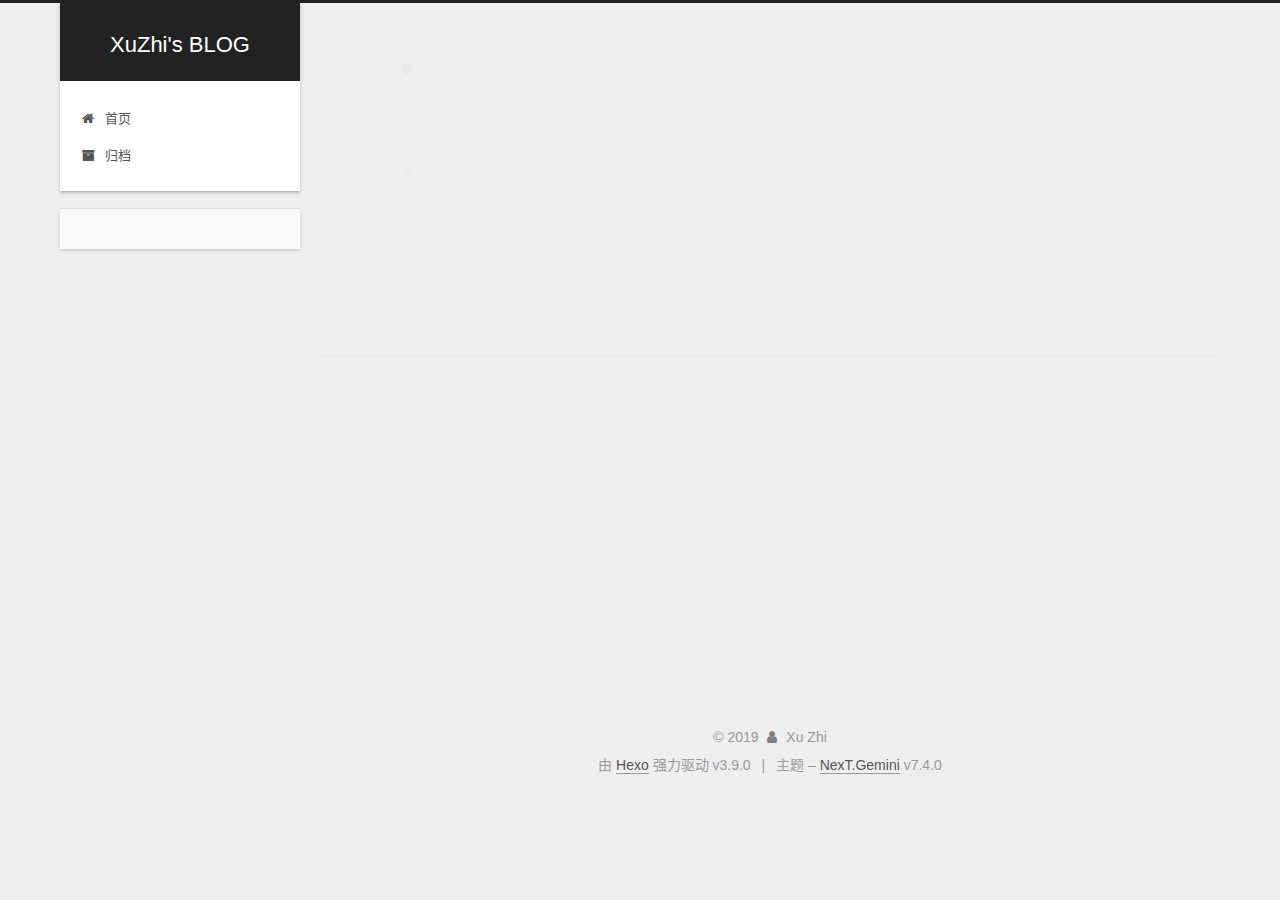
<file: tags/hexo/index.html>
<!DOCTYPE html>





<html lang="zh-CN">
<head>
  <meta charset="UTF-8">
<meta name="viewport" content="width=device-width, initial-scale=1, maximum-scale=2">
<meta name="theme-color" content="#222">
<meta name="generator" content="Hexo 3.9.0">
  <link rel="apple-touch-icon" sizes="180x180" href="/images/apple-touch-icon-next.png?v=7.4.0">
  <link rel="icon" type="image/png" sizes="32x32" href="/images/favicon-32x32-next.png?v=7.4.0">
  <link rel="icon" type="image/png" sizes="16x16" href="/images/favicon-16x16-next.png?v=7.4.0">
  <link rel="mask-icon" href="/images/logo.svg?v=7.4.0" color="#222">

<link rel="stylesheet" href="/css/main.css?v=7.4.0">


<link rel="stylesheet" href="/lib/font-awesome/css/font-awesome.min.css?v=4.7.0">


<script id="hexo-configurations">
  var NexT = window.NexT || {};
  var CONFIG = {
    root: '/',
    scheme: 'Gemini',
    version: '7.4.0',
    exturl: false,
    sidebar: {"position":"left","display":"post","offset":12,"onmobile":false},
    copycode: {"enable":false,"show_result":false,"style":null},
    back2top: {"enable":true,"sidebar":false,"scrollpercent":false},
    bookmark: {"enable":false,"color":"#222","save":"auto"},
    fancybox: false,
    mediumzoom: false,
    lazyload: false,
    pangu: false,
    algolia: {
      appID: '',
      apiKey: '',
      indexName: '',
      hits: {"per_page":10},
      labels: {"input_placeholder":"Search for Posts","hits_empty":"We didn't find any results for the search: ${query}","hits_stats":"${hits} results found in ${time} ms"}
    },
    localsearch: {"enable":false,"trigger":"auto","top_n_per_article":1,"unescape":false,"preload":false},
    path: '',
    motion: {"enable":true,"async":false,"transition":{"post_block":"fadeIn","post_header":"slideDownIn","post_body":"slideDownIn","coll_header":"slideLeftIn","sidebar":"slideUpIn"}},
    translation: {
      copy_button: '复制',
      copy_success: '复制成功',
      copy_failure: '复制失败'
    },
    sidebarPadding: 40
  };
</script>

  <meta property="og:type" content="website">
<meta property="og:title" content="XuZhi&#39;s BLOG">
<meta property="og:url" content="http://yoursite.com/tags/hexo/index.html">
<meta property="og:site_name" content="XuZhi&#39;s BLOG">
<meta property="og:locale" content="zh-CN">
<meta name="twitter:card" content="summary">
<meta name="twitter:title" content="XuZhi&#39;s BLOG">
  <link rel="canonical" href="http://yoursite.com/tags/hexo/">


<script id="page-configurations">
  // https://hexo.io/docs/variables.html
  CONFIG.page = {
    sidebar: "",
    isHome: false,
    isPost: false,
    isPage: false,
    isArchive: false
  };
</script>

  <title>标签: hexo | XuZhi's BLOG</title>
  








  <noscript>
  <style>
  .use-motion .brand,
  .use-motion .menu-item,
  .sidebar-inner,
  .use-motion .post-block,
  .use-motion .pagination,
  .use-motion .comments,
  .use-motion .post-header,
  .use-motion .post-body,
  .use-motion .collection-header { opacity: initial; }

  .use-motion .logo,
  .use-motion .site-title,
  .use-motion .site-subtitle {
    opacity: initial;
    top: initial;
  }

  .use-motion .logo-line-before i { left: initial; }
  .use-motion .logo-line-after i { right: initial; }
  </style>
</noscript>

</head>

<body itemscope itemtype="http://schema.org/WebPage" lang="zh-CN">
  <div class="container use-motion">
    <div class="headband"></div>

    <header id="header" class="header" itemscope itemtype="http://schema.org/WPHeader">
      <div class="header-inner"><div class="site-brand-container">
  <div class="site-meta">

    <div>
      <a href="/" class="brand" rel="start">
        <span class="logo-line-before"><i></i></span>
        <span class="site-title">XuZhi's BLOG</span>
        <span class="logo-line-after"><i></i></span>
      </a>
    </div>
  </div>

  <div class="site-nav-toggle">
    <button aria-label="切换导航栏">
      <span class="btn-bar"></span>
      <span class="btn-bar"></span>
      <span class="btn-bar"></span>
    </button>
  </div>
</div>


<nav class="site-nav">
  
  <ul id="menu" class="menu">
      
      
      
        
        <li class="menu-item menu-item-home">
      
    

    <a href="/" rel="section"><i class="menu-item-icon fa fa-fw fa-home"></i> <br>首页</a>

  </li>
      
      
      
        
        <li class="menu-item menu-item-archives">
      
    

    <a href="/archives/" rel="section"><i class="menu-item-icon fa fa-fw fa-archive"></i> <br>归档</a>

  </li>
  </ul>

</nav>
</div>
    </header>

    
  <div class="back-to-top">
    <i class="fa fa-arrow-up"></i>
    <span>0%</span>
  </div>


    <main id="main" class="main">
      <div class="main-inner">
        <div class="content-wrap">
            

  
    
    
  
    
    
  
  

          <div id="content" class="content">
            

  
  
  
  <div class="post-block tag">
    <div id="posts" class="posts-collapse">
      <div class="collection-title">
        <h1 class="collection-header">hexo<small>标签</small>
        </h1>
      </div>

      

  
  

  
    
    <div class="collection-year">
      <h1 class="collection-header">2019</h1>
    </div>
  

  <article itemscope itemtype="http://schema.org/Article">
    <header class="post-header">

      <h2 class="post-title">
        
          <a class="post-title-link" href="/posts/ef7840e/" itemprop="url">
            <span itemprop="name">细说Hexo结合Github Pages搭建个人博客</span>
          </a>
        
      </h2>

      <div class="post-meta">
        <time class="post-time" itemprop="dateCreated"
              datetime="2019-09-25T01:29:47+08:00"
              content="2019-09-25">
          09-25
        </time>
      </div>

    </header>
  </article>



    </div>
  </div>
  
  
  

  



          </div>
          

        </div>
          
  
  <div class="sidebar-toggle">
    <div class="sidebar-toggle-line-wrap">
      <span class="sidebar-toggle-line sidebar-toggle-line-first"></span>
      <span class="sidebar-toggle-line sidebar-toggle-line-middle"></span>
      <span class="sidebar-toggle-line sidebar-toggle-line-last"></span>
    </div>
  </div>

  <aside class="sidebar">
    <div class="sidebar-inner">

      <ul class="sidebar-nav motion-element">
        <li class="sidebar-nav-toc">
          文章目录
        </li>
        <li class="sidebar-nav-overview">
          站点概览
        </li>
      </ul>

      <!--noindex-->
      <div class="post-toc-wrap sidebar-panel">
      </div>
      <!--/noindex-->

      <div class="site-overview-wrap sidebar-panel">
        <div class="site-author motion-element" itemprop="author" itemscope itemtype="http://schema.org/Person">
  <p class="site-author-name" itemprop="name">Xu Zhi</p>
  <div class="site-description" itemprop="description"></div>
</div>
  <nav class="site-state motion-element">
      <div class="site-state-item site-state-posts">
        
          <a href="/archives/">
        
          <span class="site-state-item-count">1</span>
          <span class="site-state-item-name">日志</span>
        </a>
      </div>
    
      
      
      <div class="site-state-item site-state-tags">
        
        <span class="site-state-item-count">1</span>
        <span class="site-state-item-name">标签</span>
        
      </div>
    
  </nav>



      </div>

    </div>
  </aside>
  <div id="sidebar-dimmer"></div>


      </div>
    </main>

    <footer id="footer" class="footer">
      <div class="footer-inner">
        <div class="copyright">&copy; <span itemprop="copyrightYear">2019</span>
  <span class="with-love" id="animate">
    <i class="fa fa-user"></i>
  </span>
  <span class="author" itemprop="copyrightHolder">Xu Zhi</span>
</div>
  <div class="powered-by">由 <a href="https://hexo.io" class="theme-link" rel="noopener" target="_blank">Hexo</a> 强力驱动 v3.9.0</div>
  <span class="post-meta-divider">|</span>
  <div class="theme-info">主题 – <a href="https://theme-next.org" class="theme-link" rel="noopener" target="_blank">NexT.Gemini</a> v7.4.0</div>

        












        
      </div>
    </footer>
  </div>

  


  <script src="/lib/anime.min.js?v=3.1.0"></script>
  <script src="/lib/velocity/velocity.min.js?v=1.2.1"></script>
  <script src="/lib/velocity/velocity.ui.min.js?v=1.2.1"></script>
<script src="/js/utils.js?v=7.4.0"></script><script src="/js/motion.js?v=7.4.0"></script>
<script src="/js/schemes/pisces.js?v=7.4.0"></script>

<script src="/js/next-boot.js?v=7.4.0"></script>



  





















  

  

  

</body>
</html>
</file>
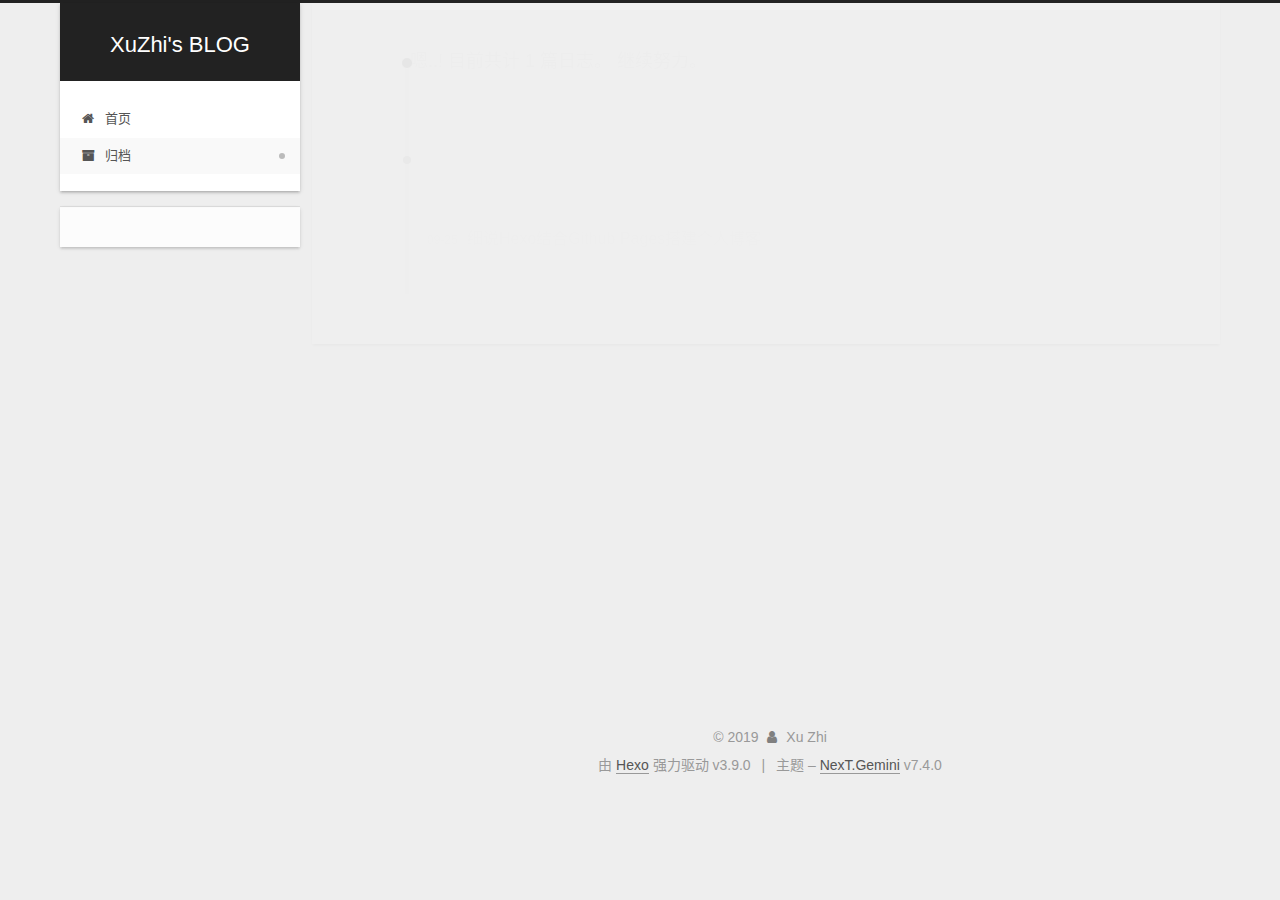
<file: archives/2019/09/index.html>
<!DOCTYPE html>





<html lang="zh-CN">
<head>
  <meta charset="UTF-8">
<meta name="viewport" content="width=device-width, initial-scale=1, maximum-scale=2">
<meta name="theme-color" content="#222">
<meta name="generator" content="Hexo 3.9.0">
  <link rel="apple-touch-icon" sizes="180x180" href="/images/apple-touch-icon-next.png?v=7.4.0">
  <link rel="icon" type="image/png" sizes="32x32" href="/images/favicon-32x32-next.png?v=7.4.0">
  <link rel="icon" type="image/png" sizes="16x16" href="/images/favicon-16x16-next.png?v=7.4.0">
  <link rel="mask-icon" href="/images/logo.svg?v=7.4.0" color="#222">

<link rel="stylesheet" href="/css/main.css?v=7.4.0">


<link rel="stylesheet" href="/lib/font-awesome/css/font-awesome.min.css?v=4.7.0">


<script id="hexo-configurations">
  var NexT = window.NexT || {};
  var CONFIG = {
    root: '/',
    scheme: 'Gemini',
    version: '7.4.0',
    exturl: false,
    sidebar: {"position":"left","display":"post","offset":12,"onmobile":false},
    copycode: {"enable":false,"show_result":false,"style":null},
    back2top: {"enable":true,"sidebar":false,"scrollpercent":false},
    bookmark: {"enable":false,"color":"#222","save":"auto"},
    fancybox: false,
    mediumzoom: false,
    lazyload: false,
    pangu: false,
    algolia: {
      appID: '',
      apiKey: '',
      indexName: '',
      hits: {"per_page":10},
      labels: {"input_placeholder":"Search for Posts","hits_empty":"We didn't find any results for the search: ${query}","hits_stats":"${hits} results found in ${time} ms"}
    },
    localsearch: {"enable":false,"trigger":"auto","top_n_per_article":1,"unescape":false,"preload":false},
    path: '',
    motion: {"enable":true,"async":false,"transition":{"post_block":"fadeIn","post_header":"slideDownIn","post_body":"slideDownIn","coll_header":"slideLeftIn","sidebar":"slideUpIn"}},
    translation: {
      copy_button: '复制',
      copy_success: '复制成功',
      copy_failure: '复制失败'
    },
    sidebarPadding: 40
  };
</script>

  <meta property="og:type" content="website">
<meta property="og:title" content="XuZhi&#39;s BLOG">
<meta property="og:url" content="http://yoursite.com/archives/2019/09/index.html">
<meta property="og:site_name" content="XuZhi&#39;s BLOG">
<meta property="og:locale" content="zh-CN">
<meta name="twitter:card" content="summary">
<meta name="twitter:title" content="XuZhi&#39;s BLOG">
  <link rel="canonical" href="http://yoursite.com/archives/2019/09/">


<script id="page-configurations">
  // https://hexo.io/docs/variables.html
  CONFIG.page = {
    sidebar: "",
    isHome: false,
    isPost: false,
    isPage: false,
    isArchive: true
  };
</script>

  <title>归档 | XuZhi's BLOG</title>
  








  <noscript>
  <style>
  .use-motion .brand,
  .use-motion .menu-item,
  .sidebar-inner,
  .use-motion .post-block,
  .use-motion .pagination,
  .use-motion .comments,
  .use-motion .post-header,
  .use-motion .post-body,
  .use-motion .collection-header { opacity: initial; }

  .use-motion .logo,
  .use-motion .site-title,
  .use-motion .site-subtitle {
    opacity: initial;
    top: initial;
  }

  .use-motion .logo-line-before i { left: initial; }
  .use-motion .logo-line-after i { right: initial; }
  </style>
</noscript>

</head>

<body itemscope itemtype="http://schema.org/WebPage" lang="zh-CN">
  <div class="container use-motion">
    <div class="headband"></div>

    <header id="header" class="header" itemscope itemtype="http://schema.org/WPHeader">
      <div class="header-inner"><div class="site-brand-container">
  <div class="site-meta">

    <div>
      <a href="/" class="brand" rel="start">
        <span class="logo-line-before"><i></i></span>
        <span class="site-title">XuZhi's BLOG</span>
        <span class="logo-line-after"><i></i></span>
      </a>
    </div>
  </div>

  <div class="site-nav-toggle">
    <button aria-label="切换导航栏">
      <span class="btn-bar"></span>
      <span class="btn-bar"></span>
      <span class="btn-bar"></span>
    </button>
  </div>
</div>


<nav class="site-nav">
  
  <ul id="menu" class="menu">
      
      
      
        
        <li class="menu-item menu-item-home">
      
    

    <a href="/" rel="section"><i class="menu-item-icon fa fa-fw fa-home"></i> <br>首页</a>

  </li>
      
      
      
        
        <li class="menu-item menu-item-archives">
      
    

    <a href="/archives/" rel="section"><i class="menu-item-icon fa fa-fw fa-archive"></i> <br>归档</a>

  </li>
  </ul>

</nav>
</div>
    </header>

    
  <div class="back-to-top">
    <i class="fa fa-arrow-up"></i>
    <span>0%</span>
  </div>


    <main id="main" class="main">
      <div class="main-inner">
        <div class="content-wrap">
            

  
    
    
  
    
    
  
  

          <div id="content" class="content">
            

  
  
  
  <div class="post-block archive">
    <div id="posts" class="posts-collapse">
      <div class="collection-title">
        
        
        
          
        
        <span class="collection-header">嗯..! 目前共计 1 篇日志。 继续努力。</span>
      </div>
      

      

  
  

  
    
    <div class="collection-year">
      <h1 class="collection-header">2019</h1>
    </div>
  

  <article itemscope itemtype="http://schema.org/Article">
    <header class="post-header">

      <h2 class="post-title">
        
          <a class="post-title-link" href="/posts/ef7840e/" itemprop="url">
            <span itemprop="name">细说Hexo结合Github Pages搭建个人博客</span>
          </a>
        
      </h2>

      <div class="post-meta">
        <time class="post-time" itemprop="dateCreated"
              datetime="2019-09-25T01:29:47+08:00"
              content="2019-09-25">
          09-25
        </time>
      </div>

    </header>
  </article>




    </div>
  </div>
  
  
  

  



          </div>
          

        </div>
          
  
  <div class="sidebar-toggle">
    <div class="sidebar-toggle-line-wrap">
      <span class="sidebar-toggle-line sidebar-toggle-line-first"></span>
      <span class="sidebar-toggle-line sidebar-toggle-line-middle"></span>
      <span class="sidebar-toggle-line sidebar-toggle-line-last"></span>
    </div>
  </div>

  <aside class="sidebar">
    <div class="sidebar-inner">

      <ul class="sidebar-nav motion-element">
        <li class="sidebar-nav-toc">
          文章目录
        </li>
        <li class="sidebar-nav-overview">
          站点概览
        </li>
      </ul>

      <!--noindex-->
      <div class="post-toc-wrap sidebar-panel">
      </div>
      <!--/noindex-->

      <div class="site-overview-wrap sidebar-panel">
        <div class="site-author motion-element" itemprop="author" itemscope itemtype="http://schema.org/Person">
  <p class="site-author-name" itemprop="name">Xu Zhi</p>
  <div class="site-description" itemprop="description"></div>
</div>
  <nav class="site-state motion-element">
      <div class="site-state-item site-state-posts">
        
          <a href="/archives/">
        
          <span class="site-state-item-count">1</span>
          <span class="site-state-item-name">日志</span>
        </a>
      </div>
    
      
      
      <div class="site-state-item site-state-tags">
        
        <span class="site-state-item-count">1</span>
        <span class="site-state-item-name">标签</span>
        
      </div>
    
  </nav>



      </div>

    </div>
  </aside>
  <div id="sidebar-dimmer"></div>


      </div>
    </main>

    <footer id="footer" class="footer">
      <div class="footer-inner">
        <div class="copyright">&copy; <span itemprop="copyrightYear">2019</span>
  <span class="with-love" id="animate">
    <i class="fa fa-user"></i>
  </span>
  <span class="author" itemprop="copyrightHolder">Xu Zhi</span>
</div>
  <div class="powered-by">由 <a href="https://hexo.io" class="theme-link" rel="noopener" target="_blank">Hexo</a> 强力驱动 v3.9.0</div>
  <span class="post-meta-divider">|</span>
  <div class="theme-info">主题 – <a href="https://theme-next.org" class="theme-link" rel="noopener" target="_blank">NexT.Gemini</a> v7.4.0</div>

        












        
      </div>
    </footer>
  </div>

  


  <script src="/lib/anime.min.js?v=3.1.0"></script>
  <script src="/lib/velocity/velocity.min.js?v=1.2.1"></script>
  <script src="/lib/velocity/velocity.ui.min.js?v=1.2.1"></script>
<script src="/js/utils.js?v=7.4.0"></script><script src="/js/motion.js?v=7.4.0"></script>
<script src="/js/schemes/pisces.js?v=7.4.0"></script>

<script src="/js/next-boot.js?v=7.4.0"></script>



  





















  

  

  

</body>
</html>
</file>
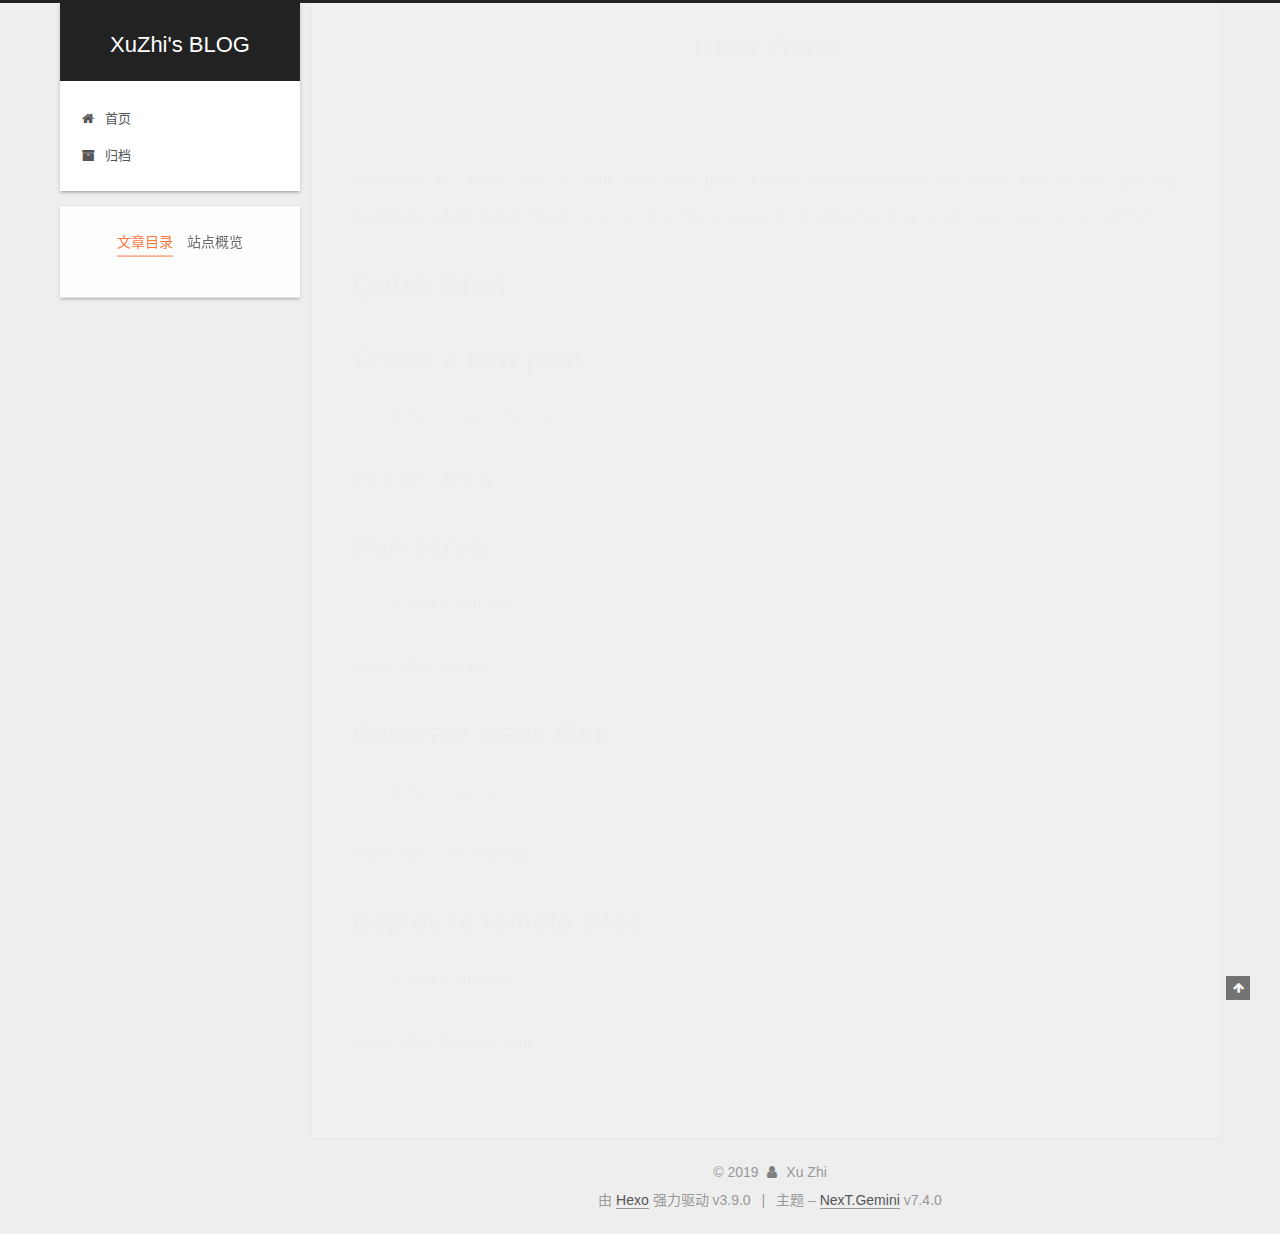
<file: 2019/09/24/hello-world/index.html>
<!DOCTYPE html>





<html lang="zh-CN">
<head>
  <meta charset="UTF-8">
<meta name="viewport" content="width=device-width, initial-scale=1, maximum-scale=2">
<meta name="theme-color" content="#222">
<meta name="generator" content="Hexo 3.9.0">
  <link rel="apple-touch-icon" sizes="180x180" href="/images/apple-touch-icon-next.png?v=7.4.0">
  <link rel="icon" type="image/png" sizes="32x32" href="/images/favicon-32x32-next.png?v=7.4.0">
  <link rel="icon" type="image/png" sizes="16x16" href="/images/favicon-16x16-next.png?v=7.4.0">
  <link rel="mask-icon" href="/images/logo.svg?v=7.4.0" color="#222">

<link rel="stylesheet" href="/css/main.css?v=7.4.0">


<link rel="stylesheet" href="/lib/font-awesome/css/font-awesome.min.css?v=4.7.0">


<script id="hexo-configurations">
  var NexT = window.NexT || {};
  var CONFIG = {
    root: '/',
    scheme: 'Gemini',
    version: '7.4.0',
    exturl: false,
    sidebar: {"position":"left","display":"post","offset":12,"onmobile":false},
    copycode: {"enable":false,"show_result":false,"style":null},
    back2top: {"enable":true,"sidebar":false,"scrollpercent":false},
    bookmark: {"enable":false,"color":"#222","save":"auto"},
    fancybox: false,
    mediumzoom: false,
    lazyload: false,
    pangu: false,
    algolia: {
      appID: '',
      apiKey: '',
      indexName: '',
      hits: {"per_page":10},
      labels: {"input_placeholder":"Search for Posts","hits_empty":"We didn't find any results for the search: ${query}","hits_stats":"${hits} results found in ${time} ms"}
    },
    localsearch: {"enable":false,"trigger":"auto","top_n_per_article":1,"unescape":false,"preload":false},
    path: '',
    motion: {"enable":true,"async":false,"transition":{"post_block":"fadeIn","post_header":"slideDownIn","post_body":"slideDownIn","coll_header":"slideLeftIn","sidebar":"slideUpIn"}},
    translation: {
      copy_button: '复制',
      copy_success: '复制成功',
      copy_failure: '复制失败'
    },
    sidebarPadding: 40
  };
</script>

  <meta name="description" content="Welcome to Hexo! This is your very first post. Check documentation for more info. If you get any problems when using Hexo, you can find the answer in troubleshooting or you can ask me on GitHub. Quick">
<meta property="og:type" content="article">
<meta property="og:title" content="Hello World">
<meta property="og:url" content="http://yoursite.com/2019/09/24/hello-world/index.html">
<meta property="og:site_name" content="XuZhi&#39;s BLOG">
<meta property="og:description" content="Welcome to Hexo! This is your very first post. Check documentation for more info. If you get any problems when using Hexo, you can find the answer in troubleshooting or you can ask me on GitHub. Quick">
<meta property="og:locale" content="zh-CN">
<meta property="og:updated_time" content="2019-09-24T12:40:15.501Z">
<meta name="twitter:card" content="summary">
<meta name="twitter:title" content="Hello World">
<meta name="twitter:description" content="Welcome to Hexo! This is your very first post. Check documentation for more info. If you get any problems when using Hexo, you can find the answer in troubleshooting or you can ask me on GitHub. Quick">
  <link rel="canonical" href="http://yoursite.com/2019/09/24/hello-world/">


<script id="page-configurations">
  // https://hexo.io/docs/variables.html
  CONFIG.page = {
    sidebar: "",
    isHome: false,
    isPost: true,
    isPage: false,
    isArchive: false
  };
</script>

  <title>Hello World | XuZhi's BLOG</title>
  








  <noscript>
  <style>
  .use-motion .brand,
  .use-motion .menu-item,
  .sidebar-inner,
  .use-motion .post-block,
  .use-motion .pagination,
  .use-motion .comments,
  .use-motion .post-header,
  .use-motion .post-body,
  .use-motion .collection-header { opacity: initial; }

  .use-motion .logo,
  .use-motion .site-title,
  .use-motion .site-subtitle {
    opacity: initial;
    top: initial;
  }

  .use-motion .logo-line-before i { left: initial; }
  .use-motion .logo-line-after i { right: initial; }
  </style>
</noscript>

</head>

<body itemscope itemtype="http://schema.org/WebPage" lang="zh-CN">
  <div class="container use-motion">
    <div class="headband"></div>

    <header id="header" class="header" itemscope itemtype="http://schema.org/WPHeader">
      <div class="header-inner"><div class="site-brand-container">
  <div class="site-meta">

    <div>
      <a href="/" class="brand" rel="start">
        <span class="logo-line-before"><i></i></span>
        <span class="site-title">XuZhi's BLOG</span>
        <span class="logo-line-after"><i></i></span>
      </a>
    </div>
  </div>

  <div class="site-nav-toggle">
    <button aria-label="切换导航栏">
      <span class="btn-bar"></span>
      <span class="btn-bar"></span>
      <span class="btn-bar"></span>
    </button>
  </div>
</div>


<nav class="site-nav">
  
  <ul id="menu" class="menu">
      
      
      
        
        <li class="menu-item menu-item-home">
      
    

    <a href="/" rel="section"><i class="menu-item-icon fa fa-fw fa-home"></i> <br>首页</a>

  </li>
      
      
      
        
        <li class="menu-item menu-item-archives">
      
    

    <a href="/archives/" rel="section"><i class="menu-item-icon fa fa-fw fa-archive"></i> <br>归档</a>

  </li>
  </ul>

</nav>
</div>
    </header>

    
  <div class="back-to-top">
    <i class="fa fa-arrow-up"></i>
    <span>0%</span>
  </div>


    <main id="main" class="main">
      <div class="main-inner">
        <div class="content-wrap">
            

          <div id="content" class="content">
            

  <div id="posts" class="posts-expand">
      <article itemscope itemtype="http://schema.org/Article">
  
  
  
  <div class="post-block post">
    <link itemprop="mainEntityOfPage" href="http://yoursite.com/2019/09/24/hello-world/">

    <span hidden itemprop="author" itemscope itemtype="http://schema.org/Person">
      <meta itemprop="name" content="Xu Zhi">
      <meta itemprop="description" content="">
      <meta itemprop="image" content="/images/avatar.gif">
    </span>

    <span hidden itemprop="publisher" itemscope itemtype="http://schema.org/Organization">
      <meta itemprop="name" content="XuZhi's BLOG">
    </span>
      <header class="post-header">
        <h1 class="post-title" itemprop="name headline">Hello World

          
        </h1>

        <div class="post-meta">
            <span class="post-meta-item">
              <span class="post-meta-item-icon">
                <i class="fa fa-calendar-o"></i>
              </span>
              <span class="post-meta-item-text">发表于</span>

              
                
              

              <time title="创建时间：2019-09-24 20:40:15" itemprop="dateCreated datePublished" datetime="2019-09-24T20:40:15+08:00">2019-09-24</time>
            </span>
          

          

        </div>
      </header>

    
    
    
    <div class="post-body" itemprop="articleBody">

      
        <p>Welcome to <a href="https://hexo.io/" target="_blank" rel="noopener">Hexo</a>! This is your very first post. Check <a href="https://hexo.io/docs/" target="_blank" rel="noopener">documentation</a> for more info. If you get any problems when using Hexo, you can find the answer in <a href="https://hexo.io/docs/troubleshooting.html" target="_blank" rel="noopener">troubleshooting</a> or you can ask me on <a href="https://github.com/hexojs/hexo/issues" target="_blank" rel="noopener">GitHub</a>.</p>
<h2 id="Quick-Start"><a href="#Quick-Start" class="headerlink" title="Quick Start"></a>Quick Start</h2><h3 id="Create-a-new-post"><a href="#Create-a-new-post" class="headerlink" title="Create a new post"></a>Create a new post</h3><figure class="highlight bash"><table><tr><td class="gutter"><pre><span class="line">1</span><br></pre></td><td class="code"><pre><span class="line">$ hexo new <span class="string">"My New Post"</span></span><br></pre></td></tr></table></figure>

<p>More info: <a href="https://hexo.io/docs/writing.html" target="_blank" rel="noopener">Writing</a></p>
<h3 id="Run-server"><a href="#Run-server" class="headerlink" title="Run server"></a>Run server</h3><figure class="highlight bash"><table><tr><td class="gutter"><pre><span class="line">1</span><br></pre></td><td class="code"><pre><span class="line">$ hexo server</span><br></pre></td></tr></table></figure>

<p>More info: <a href="https://hexo.io/docs/server.html" target="_blank" rel="noopener">Server</a></p>
<h3 id="Generate-static-files"><a href="#Generate-static-files" class="headerlink" title="Generate static files"></a>Generate static files</h3><figure class="highlight bash"><table><tr><td class="gutter"><pre><span class="line">1</span><br></pre></td><td class="code"><pre><span class="line">$ hexo generate</span><br></pre></td></tr></table></figure>

<p>More info: <a href="https://hexo.io/docs/generating.html" target="_blank" rel="noopener">Generating</a></p>
<h3 id="Deploy-to-remote-sites"><a href="#Deploy-to-remote-sites" class="headerlink" title="Deploy to remote sites"></a>Deploy to remote sites</h3><figure class="highlight bash"><table><tr><td class="gutter"><pre><span class="line">1</span><br></pre></td><td class="code"><pre><span class="line">$ hexo deploy</span><br></pre></td></tr></table></figure>

<p>More info: <a href="https://hexo.io/docs/deployment.html" target="_blank" rel="noopener">Deployment</a></p>

    </div>

    
    
    
        
      

      <footer class="post-footer">

        

      </footer>
    
  </div>
  
  
  
  </article>

  </div>


          </div>
          

        </div>
          
  
  <div class="sidebar-toggle">
    <div class="sidebar-toggle-line-wrap">
      <span class="sidebar-toggle-line sidebar-toggle-line-first"></span>
      <span class="sidebar-toggle-line sidebar-toggle-line-middle"></span>
      <span class="sidebar-toggle-line sidebar-toggle-line-last"></span>
    </div>
  </div>

  <aside class="sidebar">
    <div class="sidebar-inner">
        
        
        
        
      

      <ul class="sidebar-nav motion-element">
        <li class="sidebar-nav-toc">
          文章目录
        </li>
        <li class="sidebar-nav-overview">
          站点概览
        </li>
      </ul>

      <!--noindex-->
      <div class="post-toc-wrap sidebar-panel">
          <div class="post-toc motion-element"><ol class="nav"><li class="nav-item nav-level-2"><a class="nav-link" href="#Quick-Start"><span class="nav-number">1.</span> <span class="nav-text">Quick Start</span></a><ol class="nav-child"><li class="nav-item nav-level-3"><a class="nav-link" href="#Create-a-new-post"><span class="nav-number">1.1.</span> <span class="nav-text">Create a new post</span></a></li><li class="nav-item nav-level-3"><a class="nav-link" href="#Run-server"><span class="nav-number">1.2.</span> <span class="nav-text">Run server</span></a></li><li class="nav-item nav-level-3"><a class="nav-link" href="#Generate-static-files"><span class="nav-number">1.3.</span> <span class="nav-text">Generate static files</span></a></li><li class="nav-item nav-level-3"><a class="nav-link" href="#Deploy-to-remote-sites"><span class="nav-number">1.4.</span> <span class="nav-text">Deploy to remote sites</span></a></li></ol></li></ol></div>
        
      </div>
      <!--/noindex-->

      <div class="site-overview-wrap sidebar-panel">
        <div class="site-author motion-element" itemprop="author" itemscope itemtype="http://schema.org/Person">
  <p class="site-author-name" itemprop="name">Xu Zhi</p>
  <div class="site-description" itemprop="description"></div>
</div>
  <nav class="site-state motion-element">
      <div class="site-state-item site-state-posts">
        
          <a href="/archives/">
        
          <span class="site-state-item-count">1</span>
          <span class="site-state-item-name">日志</span>
        </a>
      </div>
    
  </nav>



      </div>

    </div>
  </aside>
  <div id="sidebar-dimmer"></div>


      </div>
    </main>

    <footer id="footer" class="footer">
      <div class="footer-inner">
        <div class="copyright">&copy; <span itemprop="copyrightYear">2019</span>
  <span class="with-love" id="animate">
    <i class="fa fa-user"></i>
  </span>
  <span class="author" itemprop="copyrightHolder">Xu Zhi</span>
</div>
  <div class="powered-by">由 <a href="https://hexo.io" class="theme-link" rel="noopener" target="_blank">Hexo</a> 强力驱动 v3.9.0</div>
  <span class="post-meta-divider">|</span>
  <div class="theme-info">主题 – <a href="https://theme-next.org" class="theme-link" rel="noopener" target="_blank">NexT.Gemini</a> v7.4.0</div>

        












        
      </div>
    </footer>
  </div>

  


  <script src="/lib/anime.min.js?v=3.1.0"></script>
  <script src="/lib/velocity/velocity.min.js?v=1.2.1"></script>
  <script src="/lib/velocity/velocity.ui.min.js?v=1.2.1"></script>
<script src="/js/utils.js?v=7.4.0"></script><script src="/js/motion.js?v=7.4.0"></script>
<script src="/js/schemes/pisces.js?v=7.4.0"></script>

<script src="/js/next-boot.js?v=7.4.0"></script>



  





















  

  

  

</body>
</html>
</file>
<file: css/main.css>
html {
  line-height: 1.15; /* 1 */
  -webkit-text-size-adjust: 100%; /* 2 */
}
body {
  margin: 0;
}
main {
  display: block;
}
h1 {
  font-size: 2em;
  margin: 0.67em 0;
}
hr {
  box-sizing: content-box; /* 1 */
  height: 0; /* 1 */
  overflow: visible; /* 2 */
}
pre {
  font-family: monospace, monospace; /* 1 */
  font-size: 1em; /* 2 */
}
a {
  background-color: transparent;
}
abbr[title] {
  border-bottom: none; /* 1 */
  text-decoration: underline; /* 2 */
  text-decoration: underline dotted; /* 2 */
}
b,
strong {
  font-weight: bolder;
}
code,
kbd,
samp {
  font-family: monospace, monospace; /* 1 */
  font-size: 1em; /* 2 */
}
small {
  font-size: 80%;
}
sub,
sup {
  font-size: 75%;
  line-height: 0;
  position: relative;
  vertical-align: baseline;
}
sub {
  bottom: -0.25em;
}
sup {
  top: -0.5em;
}
img {
  border-style: none;
}
button,
input,
optgroup,
select,
textarea {
  font-family: inherit; /* 1 */
  font-size: 100%; /* 1 */
  line-height: 1.15; /* 1 */
  margin: 0; /* 2 */
}
button,
input {
/* 1 */
  overflow: visible;
}
button,
select {
/* 1 */
  text-transform: none;
}
button,
[type='button'],
[type='reset'],
[type='submit'] {
  -webkit-appearance: button;
}
button::-moz-focus-inner,
[type='button']::-moz-focus-inner,
[type='reset']::-moz-focus-inner,
[type='submit']::-moz-focus-inner {
  border-style: none;
  padding: 0;
}
button:-moz-focusring,
[type='button']:-moz-focusring,
[type='reset']:-moz-focusring,
[type='submit']:-moz-focusring {
  outline: 1px dotted ButtonText;
}
fieldset {
  padding: 0.35em 0.75em 0.625em;
}
legend {
  box-sizing: border-box; /* 1 */
  color: inherit; /* 2 */
  display: table; /* 1 */
  max-width: 100%; /* 1 */
  padding: 0; /* 3 */
  white-space: normal; /* 1 */
}
progress {
  vertical-align: baseline;
}
textarea {
  overflow: auto;
}
[type='checkbox'],
[type='radio'] {
  box-sizing: border-box; /* 1 */
  padding: 0; /* 2 */
}
[type='number']::-webkit-inner-spin-button,
[type='number']::-webkit-outer-spin-button {
  height: auto;
}
[type='search'] {
  outline-offset: -2px; /* 2 */
  -webkit-appearance: textfield; /* 1 */
}
[type='search']::-webkit-search-decoration {
  -webkit-appearance: none;
}
::-webkit-file-upload-button {
  font: inherit; /* 2 */
  -webkit-appearance: button; /* 1 */
}
details {
  display: block;
}
summary {
  display: list-item;
}
template {
  display: none;
}
[hidden] {
  display: none;
}
::selection {
  background: #262a30;
  color: #fff;
}
body {
  background: #eee;
  color: #555;
  font-family: 'Lato', "PingFang SC", "Microsoft YaHei", sans-serif;
  font-size: 1em;
  line-height: 2;
}
@media (max-width: 991px) {
  body {
    padding-right: 0;
  }
}
h1,
h2,
h3,
h4,
h5,
h6 {
  font-family: 'Lato', "PingFang SC", "Microsoft YaHei", sans-serif;
  font-weight: bold;
  line-height: 1.5;
  margin: 20px 0 15px;
  padding: 0;
}
h1 {
  font-size: 1.75em;
}
h2 {
  font-size: 1.625em;
}
h3 {
  font-size: 1.5em;
}
h4 {
  font-size: 1.375em;
}
h5 {
  font-size: 1.25em;
}
h6 {
  font-size: 1.125em;
}
p {
  margin: 0 0 20px 0;
}
a,
span.exturl {
  overflow-wrap: break-word;
  word-wrap: break-word;
  background-color: transparent;
  border-bottom: 1px solid #999;
  color: #555;
  outline: none;
  text-decoration: none;
  cursor: pointer;
}
a:hover,
span.exturl:hover {
  border-bottom-color: #222;
  color: #222;
}
iframe,
img,
video {
  display: block;
  margin-left: auto;
  margin-right: auto;
  max-width: 100%;
}
hr {
  background-color: #ddd;
  background-image: repeating-linear-gradient(-45deg, #fff, #fff 4px, transparent 4px, transparent 8px);
  border: 0;
  height: 3px;
  margin: 40px 0;
}
blockquote {
  border-left: 4px solid #ddd;
  color: #666;
  margin: 0;
  padding: 0 15px;
}
blockquote cite::before {
  content: '-';
  padding: 0 5px;
}
dt {
  font-weight: 700;
}
dd {
  margin: 0;
  padding: 0;
}
kbd {
  background-color: #f9f9f9;
  background-image: linear-gradient(top, #eee, #fff, #eee);
  border: 1px solid #ccc;
  border-radius: 0.2em;
  box-shadow: 0.1em 0.1em 0.2em rgba(0,0,0,0.1);
  font-family: inherit;
  padding: 0.1em 0.3em;
  white-space: nowrap;
}
.text-left {
  text-align: left;
}
.text-center {
  text-align: center;
}
.text-right {
  text-align: right;
}
.text-justify {
  text-align: justify;
}
.text-nowrap {
  white-space: nowrap;
}
.text-lowercase {
  text-transform: lowercase;
}
.text-uppercase {
  text-transform: uppercase;
}
.text-capitalize {
  text-transform: capitalize;
}
.center-block {
  display: block;
  margin-left: auto;
  margin-right: auto;
}
.clearfix::before,
.clearfix::after {
  content: ' ';
  display: table;
}
.clearfix::after {
  clear: both;
}
.pullquote {
  width: 45%;
}
.pullquote.left {
  float: left;
  margin-left: 5px;
  margin-right: 10px;
}
.pullquote.right {
  float: right;
  margin-left: 10px;
  margin-right: 5px;
}
.translation {
  color: #999;
  font-size: 0.875em;
  margin-top: -20px;
}
.table-container {
  -webkit-overflow-scrolling: touch;
  overflow: auto;
}
table {
  border-collapse: collapse;
  border-spacing: 0;
  font-size: 0.875em;
  margin: 0 0 20px 0;
  width: 100%;
}
table > tbody > tr:nth-of-type(odd) {
  background-color: #f9f9f9;
}
table > tbody > tr:hover {
  background-color: #f5f5f5;
}
caption,
th,
td {
  font-weight: normal;
  padding: 8px;
  text-align: left;
  vertical-align: middle;
}
th,
td {
  border: 1px solid #ddd;
  border-bottom: 3px solid #ddd;
}
th {
  font-weight: 700;
  padding-bottom: 10px;
}
td {
  border-bottom-width: 1px;
}
html,
body {
  height: 100%;
}
.container {
  min-height: 100%;
  position: relative;
}
.header-inner {
  margin: 0 auto;
  padding: 100px 0 70px;
  width: calc(100% - 20px);
}
@media (min-width: 1200px) {
  .container .header-inner {
    width: 1160px;
  }
}
@media (min-width: 1600px) {
  .container .header-inner {
    width: 73%;
  }
}
.main-inner {
  margin: 0 auto;
  width: calc(100% - 20px);
}
@media (min-width: 1200px) {
  .container .main-inner {
    width: 1160px;
  }
}
@media (min-width: 1600px) {
  .container .main-inner {
    width: 73%;
  }
}
.footer {
  padding: 20px 0;
}
.footer-inner {
  box-sizing: border-box;
  margin: 0 auto;
  width: calc(100% - 20px);
}
@media (min-width: 1200px) {
  .container .footer-inner {
    width: 1160px;
  }
}
@media (min-width: 1600px) {
  .container .footer-inner {
    width: 73%;
  }
}
pre,
.highlight {
  background: #f7f7f7;
  color: #4d4d4c;
  line-height: 1.6;
  margin: 0 auto 20px;
}
pre,
code {
  font-family: consolas, Menlo, "PingFang SC", "Microsoft YaHei", monospace;
}
code {
  overflow-wrap: break-word;
  word-wrap: break-word;
  background: #eee;
  border-radius: 3px;
  color: #555;
  padding: 2px 4px;
}
pre {
  overflow: auto;
  padding: 10px;
}
pre code {
  background: none;
  color: #4d4d4c;
  font-size: 0.875em;
  padding: 0;
  text-shadow: none;
}
.highlight *::selection {
  background: #d6d6d6;
}
.highlight pre {
  border: 0;
  margin: 0;
  padding: 10px 0;
}
.highlight table {
  border: 0;
  margin: 0;
  width: auto;
}
.highlight td {
  border: 0;
  padding: 0;
}
.highlight figcaption {
  background: #eee;
  border-bottom: 1px solid #e9e9e9;
  color: #4d4d4c;
  line-height: 1em;
  margin: 0;
  padding: 0.5em;
}
.highlight figcaption::before,
.highlight figcaption::after {
  content: ' ';
  display: table;
}
.highlight figcaption::after {
  clear: both;
}
.highlight figcaption a {
  color: #4d4d4c;
  float: right;
}
.highlight figcaption a:hover {
  border-bottom-color: #4d4d4c;
}
.highlight .gutter pre {
  background-color: #eff2f3;
  color: #869194;
  padding-left: 10px;
  padding-right: 10px;
  text-align: right;
}
.highlight .code pre {
  background-color: #f7f7f7;
  padding-left: 10px;
  width: 100%;
}
.gutter {
  -moz-user-select: none;
  -ms-user-select: none;
  -webkit-user-select: none;
  user-select: none;
}
.gist table {
  width: auto;
}
.gist table td {
  border: 0;
}
pre .deletion {
  background: #fdd;
}
pre .addition {
  background: #dfd;
}
pre .meta {
  color: #eab700;
  -moz-user-select: none;
  -ms-user-select: none;
  -webkit-user-select: none;
  user-select: none;
}
pre .comment {
  color: #8e908c;
}
pre .variable,
pre .attribute,
pre .tag,
pre .name,
pre .regexp,
pre .ruby .constant,
pre .xml .tag .title,
pre .xml .pi,
pre .xml .doctype,
pre .html .doctype,
pre .css .id,
pre .css .class,
pre .css .pseudo {
  color: #c82829;
}
pre .number,
pre .preprocessor,
pre .built_in,
pre .builtin-name,
pre .literal,
pre .params,
pre .constant,
pre .command {
  color: #f5871f;
}
pre .ruby .class .title,
pre .css .rules .attribute,
pre .string,
pre .symbol,
pre .value,
pre .inheritance,
pre .header,
pre .ruby .symbol,
pre .xml .cdata,
pre .special,
pre .formula {
  color: #718c00;
}
pre .title,
pre .css .hexcolor {
  color: #3e999f;
}
pre .function,
pre .python .decorator,
pre .python .title,
pre .ruby .function .title,
pre .ruby .title .keyword,
pre .perl .sub,
pre .javascript .title,
pre .coffeescript .title {
  color: #4271ae;
}
pre .keyword,
pre .javascript .function {
  color: #8959a8;
}
.blockquote-center {
  border-left: none;
  margin: 40px 0;
  padding: 0;
  position: relative;
  text-align: center;
}
.blockquote-center::before,
.blockquote-center::after {
  background-position: 0 -6px;
  background-repeat: no-repeat;
  background-size: 22px 22px;
  content: ' ';
  display: block;
  height: 24px;
  opacity: 0.2;
  position: absolute;
  width: 100%;
}
.blockquote-center::before {
  background-image: url("../images/quote-l.svg");
  border-top: 1px solid #ccc;
  top: -20px;
}
.blockquote-center::after {
  background-image: url("../images/quote-r.svg");
  background-position: 100% 8px;
  border-bottom: 1px solid #ccc;
  bottom: -20px;
}
.blockquote-center p,
.blockquote-center div {
  text-align: center;
}
.post-body .group-picture img {
  border: 0;
  box-sizing: border-box;
  margin: 0 auto;
  padding: 0 3px;
}
.post-body .group-picture-row {
  margin-bottom: 6px;
  overflow: hidden;
}
.post-body .group-picture-column {
  float: left;
  margin-bottom: 10px;
}
.post-body .label {
  display: inline;
  padding: 0 2px;
}
.post-body .label.default {
  background-color: #f0f0f0;
}
.post-body .label.primary {
  background-color: #efe6f7;
}
.post-body .label.info {
  background-color: #e5f2f8;
}
.post-body .label.success {
  background-color: #e7f4e9;
}
.post-body .label.warning {
  background-color: #fcf6e1;
}
.post-body .label.danger {
  background-color: #fae8eb;
}
.post-body .tabs {
  margin-bottom: 20px;
}
.post-body .tabs,
.tabs-comment {
  display: block;
  padding-top: 10px;
  position: relative;
}
.post-body .tabs ul.nav-tabs,
.tabs-comment ul.nav-tabs {
  display: flex;
  flex-wrap: wrap;
  margin: 0;
  margin-bottom: -1px;
  padding: 0;
}
@media (max-width: 413px) {
  .post-body .tabs ul.nav-tabs,
  .tabs-comment ul.nav-tabs {
    display: block;
    margin-bottom: 5px;
  }
}
.post-body .tabs ul.nav-tabs li.tab,
.tabs-comment ul.nav-tabs li.tab {
  background-color: #fff;
  border-bottom: 1px solid #ddd;
  border-left: 1px solid transparent;
  border-right: 1px solid transparent;
  border-top: 3px solid transparent;
  flex-grow: 1;
  list-style-type: none;
}
@media (max-width: 413px) {
  .post-body .tabs ul.nav-tabs li.tab,
  .tabs-comment ul.nav-tabs li.tab {
    border-bottom: 1px solid transparent;
    border-left: 3px solid transparent;
    border-right: 1px solid transparent;
    border-top: 1px solid transparent;
  }
}
.post-body .tabs ul.nav-tabs li.tab a,
.tabs-comment ul.nav-tabs li.tab a {
  border-bottom: initial;
  display: block;
  line-height: 1.8em;
  outline: 0;
  padding: 0.25em 0.75em;
  text-align: center;
  transition-delay: 0s;
  transition-duration: 0.2s;
  transition-timing-function: ease-out;
}
.post-body .tabs ul.nav-tabs li.tab a i,
.tabs-comment ul.nav-tabs li.tab a i {
  width: 1.285714285714286em;
}
.post-body .tabs ul.nav-tabs li.tab.active,
.tabs-comment ul.nav-tabs li.tab.active {
  border-bottom: 1px solid transparent;
  border-left: 1px solid #ddd;
  border-right: 1px solid #ddd;
  border-top: 3px solid #fc6423;
}
@media (max-width: 413px) {
  .post-body .tabs ul.nav-tabs li.tab.active,
  .tabs-comment ul.nav-tabs li.tab.active {
    border-bottom: 1px solid #ddd;
    border-left: 3px solid #fc6423;
    border-right: 1px solid #ddd;
    border-top: 1px solid #ddd;
  }
}
.post-body .tabs ul.nav-tabs li.tab.active a,
.tabs-comment ul.nav-tabs li.tab.active a {
  color: #555;
  cursor: default;
}
.post-body .tabs .tab-content .tab-pane,
.tabs-comment .tab-content .tab-pane {
  border: 1px solid #ddd;
  padding: 20px 20px 0 20px;
}
.post-body .tabs .tab-content .tab-pane:not(.active),
.tabs-comment .tab-content .tab-pane:not(.active) {
  display: none;
}
.post-body .tabs .tab-content .tab-pane.active,
.tabs-comment .tab-content .tab-pane.active {
  display: block;
}
.post-body .note {
  margin-bottom: 20px;
  padding: 15px;
  position: relative;
  border: 1px solid #eee;
  border-left-width: 5px;
  border-radius: 3px;
}
.post-body .note h2,
.post-body .note h3,
.post-body .note h4,
.post-body .note h5,
.post-body .note h6 {
  margin-top: 0;
  border-bottom: initial;
  margin-bottom: 0;
  padding-top: 0;
}
.post-body .note p:first-child,
.post-body .note ul:first-child,
.post-body .note ol:first-child,
.post-body .note table:first-child,
.post-body .note pre:first-child,
.post-body .note blockquote:first-child,
.post-body .note img:first-child {
  margin-top: 0;
}
.post-body .note p:last-child,
.post-body .note ul:last-child,
.post-body .note ol:last-child,
.post-body .note table:last-child,
.post-body .note pre:last-child,
.post-body .note blockquote:last-child,
.post-body .note img:last-child {
  margin-bottom: 0;
}
.post-body .note.default {
  border-left-color: #777;
}
.post-body .note.default h2,
.post-body .note.default h3,
.post-body .note.default h4,
.post-body .note.default h5,
.post-body .note.default h6 {
  color: #777;
}
.post-body .note.primary {
  border-left-color: #6f42c1;
}
.post-body .note.primary h2,
.post-body .note.primary h3,
.post-body .note.primary h4,
.post-body .note.primary h5,
.post-body .note.primary h6 {
  color: #6f42c1;
}
.post-body .note.info {
  border-left-color: #428bca;
}
.post-body .note.info h2,
.post-body .note.info h3,
.post-body .note.info h4,
.post-body .note.info h5,
.post-body .note.info h6 {
  color: #428bca;
}
.post-body .note.success {
  border-left-color: #5cb85c;
}
.post-body .note.success h2,
.post-body .note.success h3,
.post-body .note.success h4,
.post-body .note.success h5,
.post-body .note.success h6 {
  color: #5cb85c;
}
.post-body .note.warning {
  border-left-color: #f0ad4e;
}
.post-body .note.warning h2,
.post-body .note.warning h3,
.post-body .note.warning h4,
.post-body .note.warning h5,
.post-body .note.warning h6 {
  color: #f0ad4e;
}
.post-body .note.danger {
  border-left-color: #d9534f;
}
.post-body .note.danger h2,
.post-body .note.danger h3,
.post-body .note.danger h4,
.post-body .note.danger h5,
.post-body .note.danger h6 {
  color: #d9534f;
}
.btn {
  background: #fff;
  border: 2px solid #555;
  border-radius: 2px;
  color: #555;
  display: inline-block;
  font-size: 0.875em;
  line-height: 2;
  padding: 0 20px;
  text-decoration: none;
  transition-delay: 0s;
  transition-duration: 0.2s;
  transition-timing-function: ease-in-out;
  transition-property: background-color;
}
.btn:hover {
  background: #222;
  border-color: #222;
  color: #fff;
}
.btn + .btn {
  margin: 0 0 8px 8px;
}
.btn .fa-fw {
  text-align: left;
  width: 1.285714285714286em;
}
.btn-bar {
  background: #555;
  border-radius: 1px;
  display: block;
  height: 2px;
  width: 22px;
}
.btn-bar + .btn-bar {
  margin-top: 4px;
}
.page-number-basic,
.pagination .prev,
.pagination .next,
.pagination .page-number,
.pagination .space {
  display: inline-block;
  margin: 0 10px;
  padding: 0 11px;
  position: relative;
  top: -1px;
}
@media (max-width: 767px) {
  .page-number-basic,
  .pagination .prev,
  .pagination .next,
  .pagination .page-number,
  .pagination .space {
    margin: 0 5px;
  }
}
.pagination {
  border-top: 1px solid #eee;
  margin: 120px 0 40px;
  text-align: center;
}
.pagination .prev,
.pagination .next,
.pagination .page-number {
  border-bottom: 0;
  border-top: 1px solid #eee;
  transition-property: border-color;
  transition-delay: 0s;
  transition-duration: 0.2s;
  transition-timing-function: ease-in-out;
}
.pagination .prev:hover,
.pagination .next:hover,
.pagination .page-number:hover {
  border-top-color: #222;
}
.pagination .space {
  margin: 0;
  padding: 0;
}
.pagination .prev {
  margin-left: 0;
}
.pagination .next {
  margin-right: 0;
}
.pagination .page-number.current {
  background: #ccc;
  border-top-color: #ccc;
  color: #fff;
}
@media (max-width: 767px) {
  .pagination {
    border-top: none;
  }
  .pagination .prev,
  .pagination .next,
  .pagination .page-number {
    border-bottom: 1px solid #eee;
    border-top: 0;
    margin-bottom: 10px;
    padding: 0 10px;
  }
  .pagination .prev:hover,
  .pagination .next:hover,
  .pagination .page-number:hover {
    border-bottom-color: #222;
  }
}
.comments {
  margin: 60px 20px 0;
  overflow: hidden;
}
.comment-button-group {
  display: flex;
  flex-wrap: wrap-reverse;
  justify-content: center;
  margin: 1em 0;
}
.comment-button-group .comment-button {
  margin: 0.1em 0.2em;
}
.comment-button-group .comment-button.active {
  background: #222;
  border-color: #222;
  color: #fff;
}
.comment-position {
  display: none;
}
.comment-position.active {
  display: block;
}
.tabs-comment {
  background: #fff;
  margin-top: 4em;
  padding-top: 0;
}
.tabs-comment .comments {
  border: 0;
  box-shadow: none;
  margin-top: 0;
  padding-top: 0;
}
.back-to-top {
  background: #222;
  bottom: -100px;
  box-sizing: border-box;
  color: #fff;
  cursor: pointer;
  font-size: 12px;
  left: 30px;
  opacity: 0.6;
  padding: 0 6px;
  position: fixed;
  text-align: center;
  transition-property: bottom;
  z-index: 1050;
  transition-delay: 0s;
  transition-duration: 0.2s;
  transition-timing-function: ease-in-out;
  width: 24px;
}
.back-to-top span {
  display: none;
}
.back-to-top:hover {
  color: #fc6423;
}
.back-to-top.back-to-top-on {
  bottom: 30px;
}
@media (max-width: 991px) {
  .back-to-top {
    left: 20px;
    opacity: 0.8;
  }
}
.header {
  background: transparent;
}
.header-inner {
  position: relative;
}
.headband {
  background: #222;
  height: 3px;
}
.site-meta {
  margin: 0;
  text-align: center;
}
@media (max-width: 767px) {
  .site-meta {
    text-align: center;
  }
}
.brand {
  background: #222;
  border-bottom: none;
  color: #fff;
  display: inline-block;
  line-height: 1.375em;
  padding: 0 40px;
  position: relative;
}
.brand:hover {
  color: #fff;
}
.logo {
  display: inline-block;
  line-height: 36px;
  margin-right: 5px;
  vertical-align: top;
}
.site-title {
  display: inline-block;
  font-family: 'Lato', "PingFang SC", "Microsoft YaHei", sans-serif;
  font-size: 1.375em;
  font-weight: normal;
  line-height: 1.5;
  vertical-align: top;
}
.site-subtitle {
  color: #ddd;
  font-size: 0.8125em;
  margin-top: 10px;
}
.use-motion .brand {
  opacity: 0;
}
.use-motion .logo,
.use-motion .site-title,
.use-motion .site-subtitle,
.use-motion .custom-logo-image {
  opacity: 0;
  position: relative;
  top: -10px;
}
.site-nav-toggle {
  display: none;
  left: 10px;
  position: absolute;
}
@media (max-width: 767px) {
  .site-nav-toggle {
    display: block;
  }
}
.site-nav-toggle button {
  background: transparent;
  border: 0;
  margin-top: 2px;
  padding: 9px 10px;
}
.site-nav {
  display: block;
}
@media (max-width: 767px) {
  .site-nav {
    border-top: 1px solid #ddd;
    clear: both;
    display: none;
    margin: 0 -10px;
    padding: 0 10px;
  }
}
.site-nav.site-nav-on {
  display: block;
}
.menu {
  margin-top: 20px;
  padding-left: 0;
  text-align: center;
}
.menu-item {
  display: inline-block;
  list-style: none;
  margin: 0 10px;
}
@media (max-width: 767px) {
  .menu-item {
    margin-top: 10px;
  }
}
.menu-item a,
.menu-item span.exturl {
  border-bottom: 1px solid transparent;
  display: block;
  font-size: 0.8125em;
  line-height: inherit;
  transition-property: border-color;
  transition-delay: 0s;
  transition-duration: 0.2s;
  transition-timing-function: ease-in-out;
}
.menu-item a:hover,
.menu-item span.exturl:hover {
  border-bottom-color: #222;
}
.menu-item .fa {
  margin-right: 5px;
}
.use-motion .menu-item {
  opacity: 0;
}
.post-body {
  overflow-wrap: break-word;
  word-wrap: break-word;
  font-family: 'Lato', "PingFang SC", "Microsoft YaHei", sans-serif;
}
@media (min-width: 1200px) {
  .post-body {
    font-size: 1.125em;
  }
}
@media (max-width: 767px) {
  .post-body {
    font-size: 0.875em;
  }
}
.post-body span.exturl .fa {
  font-size: 0.875em;
  margin-left: 4px;
}
.post-body .image-caption,
.post-body .figure .caption {
  color: #999;
  font-size: 0.875em;
  font-weight: bold;
  line-height: 1;
  margin: -20px auto 15px;
  text-align: center;
}
.post-sticky-flag {
  display: inline-block;
  transform: rotate(30deg);
}
.use-motion .post-block,
.use-motion .pagination,
.use-motion .comments {
  opacity: 0;
}
.use-motion .post-header {
  opacity: 0;
}
.use-motion .post-body {
  opacity: 0;
}
.use-motion .collection-header {
  opacity: 0;
}
.post-button {
  margin-top: 40px;
}
.posts-collapse {
  margin-left: 55px;
  position: relative;
  z-index: 1010;
}
@media (max-width: 767px) {
  .posts-collapse {
    margin-left: 20px;
    margin-right: 20px;
  }
}
.posts-collapse .collection-title {
  font-size: 1.125em;
  position: relative;
}
.posts-collapse .collection-title::before {
  background: #999;
  border: 1px solid #fff;
  border-radius: 50%;
  content: ' ';
  height: 10px;
  left: 0;
  margin-left: -6px;
  margin-top: -4px;
  position: absolute;
  top: 50%;
  width: 10px;
}
.posts-collapse .collection-year {
  margin: 60px 0;
  position: relative;
}
.posts-collapse .collection-year::before {
  background: #bbb;
  border-radius: 50%;
  content: ' ';
  height: 8px;
  left: 0;
  margin-left: -4px;
  margin-top: -4px;
  position: absolute;
  top: 50%;
  width: 8px;
}
.posts-collapse .collection-header {
  margin: 0 0 0 20px;
}
.posts-collapse .collection-header small {
  color: #bbb;
  margin-left: 5px;
}
.posts-collapse article {
  margin: 30px 0;
}
.posts-collapse .post-header {
  border-bottom: 1px dashed #ccc;
  position: relative;
  transition-delay: 0s;
  transition-duration: 0.2s;
  transition-timing-function: ease-in-out;
  transition-property: border;
}
.posts-collapse .post-header::before {
  background: #bbb;
  border: 1px solid #fff;
  border-radius: 50%;
  content: ' ';
  height: 6px;
  left: 0;
  margin-left: -4px;
  position: absolute;
  top: 0.75em;
  width: 6px;
  transition-delay: 0s;
  transition-duration: 0.2s;
  transition-timing-function: ease-in-out;
  transition-property: background;
}
.posts-collapse .post-header:hover {
  border-bottom-color: #666;
}
.posts-collapse .post-header:hover::before {
  background: #222;
}
.posts-collapse .post-title {
  font-size: 1em;
  font-weight: normal;
  line-height: inherit;
  margin-bottom: 0;
  margin-left: 3.75em;
}
.posts-collapse .post-title::after {
  margin-left: 3px;
  opacity: 0.6;
}
.posts-collapse .post-title a,
.posts-collapse .post-title span.exturl {
  border-bottom: none;
  color: #666;
}
.posts-collapse .post-meta {
  font-size: 0.75em;
  left: 20px;
  position: absolute;
  top: 5px;
}
.posts-collapse::after {
  background: #f5f5f5;
  content: ' ';
  height: 100%;
  left: 0;
  margin-left: -2px;
  position: absolute;
  top: 1.25em;
  width: 4px;
  z-index: -1;
}
.posts-collapse .fa-external-link {
  font-size: 0.875em;
  margin-left: 5px;
}
.post-eof {
  background: #ccc;
  height: 1px;
  margin: 80px auto 60px;
  text-align: center;
  width: 8%;
}
article:last-child .post-eof {
  display: none;
}
.posts-expand {
  padding-top: 40px;
}
@media (max-width: 767px) {
  .posts-expand {
    margin: 0 20px;
  }
}
@media (min-width: 992px) {
  .post-body {
    text-align: justify;
  }
}
@media (max-width: 991px) {
  .post-body {
    text-align: justify;
  }
}
.post-body h2,
.post-body h3,
.post-body h4,
.post-body h5,
.post-body h6 {
  padding-top: 10px;
}
.post-body h2 .header-anchor,
.post-body h3 .header-anchor,
.post-body h4 .header-anchor,
.post-body h5 .header-anchor,
.post-body h6 .header-anchor {
  border-bottom-style: none;
  color: #ccc;
  float: right;
  margin-left: 10px;
  visibility: hidden;
}
.post-body h2 .header-anchor:hover,
.post-body h3 .header-anchor:hover,
.post-body h4 .header-anchor:hover,
.post-body h5 .header-anchor:hover,
.post-body h6 .header-anchor:hover {
  color: inherit;
}
.post-body h2:hover .header-anchor,
.post-body h3:hover .header-anchor,
.post-body h4:hover .header-anchor,
.post-body h5:hover .header-anchor,
.post-body h6:hover .header-anchor {
  visibility: visible;
}
.post-body img {
  border: 1px solid #ddd;
  box-sizing: border-box;
  padding: 3px;
}
@media (max-width: 767px) {
  .post-body img {
    padding: initial;
  }
}
.post-body iframe,
.post-body img,
.post-body video {
  margin-bottom: 20px;
}
.post-body .video-container {
  height: 0;
  margin-bottom: 20px;
  overflow: hidden;
  padding-top: 75%;
  position: relative;
  width: 100%;
}
.post-body .video-container iframe,
.post-body .video-container object,
.post-body .video-container embed {
  height: 100%;
  left: 0;
  margin: 0;
  position: absolute;
  top: 0;
  width: 100%;
}
.post-gallery {
  border-collapse: separate;
  display: table;
  table-layout: fixed;
  width: 100%;
}
.post-gallery-row {
  display: table-row;
}
.post-gallery .post-gallery-img {
  border: 0;
  display: table-cell;
  text-align: center;
  vertical-align: middle;
}
.post-gallery .post-gallery-img img {
  border: 0;
  max-height: 100%;
  max-width: 100%;
}
.fancybox-close,
.fancybox-close:hover {
  border: 0;
}
.posts-expand .post-meta {
  color: #999;
  font-family: 'Lato', "PingFang SC", "Microsoft YaHei", sans-serif;
  margin: 3px 0 60px 0;
  text-align: center;
}
.posts-expand .post-meta .post-description {
  font-size: 0.875em;
  margin-top: 2px;
}
.posts-expand .post-meta time {
  border-bottom: 1px dashed #999;
  cursor: help;
}
.post-meta .post-meta-item + .post-meta-item::before {
  content: '|';
  margin: 0 0.5em;
}
.post-meta .post-meta-item {
  font-size: 0.75em;
}
.post-meta-divider {
  margin: 0 0.5em;
}
.post-meta-item-icon {
  margin-right: 3px;
}
@media (max-width: 991px) {
  .post-meta-item-icon {
    display: inline-block;
  }
}
@media (max-width: 991px) {
  .post-meta-item-text {
    display: none;
  }
}
.post-nav {
  border-top: 1px solid #eee;
  display: table;
  margin-top: 15px;
  width: 100%;
}
.post-nav-divider {
  display: table-cell;
  width: 10%;
}
.post-nav-item {
  display: table-cell;
  padding: 10px 0 0 0;
  vertical-align: top;
  width: 45%;
}
.post-nav-item a {
  border-bottom: none;
  color: #555;
  display: block;
  font-size: 0.875em;
  line-height: 1.6;
  position: relative;
}
.post-nav-item a:hover {
  border-bottom: none;
  color: #222;
}
.post-nav-item a:active {
  top: 2px;
}
.post-nav-item .fa {
  font-size: 0.75em;
  margin-right: 5px;
}
.post-nav-next a {
  padding-left: 5px;
}
.post-nav-prev {
  text-align: right;
}
.post-nav-prev a {
  padding-right: 5px;
}
.post-nav-prev .fa {
  margin-left: 5px;
}
.rtl.post-body p,
.rtl.post-body a,
.rtl.post-body h1,
.rtl.post-body h2,
.rtl.post-body h3,
.rtl.post-body h4,
.rtl.post-body h5,
.rtl.post-body h6,
.rtl.post-body li,
.rtl.post-body ul,
.rtl.post-body ol {
  direction: rtl;
  font-family: UKIJ Ekran;
}
.rtl.post-title {
  font-family: UKIJ Ekran;
}
.post-tags {
  margin-top: 40px;
  text-align: center;
}
.post-tags a {
  display: inline-block;
  font-size: 0.8125em;
  margin-right: 10px;
}
.posts-expand .post-title {
  overflow-wrap: break-word;
  word-wrap: break-word;
  font-weight: 400;
  margin: initial;
  text-align: center;
}
.posts-expand .post-title-link {
  border-bottom: none;
  color: #555;
  display: inline-block;
  line-height: 1.2;
  position: relative;
  vertical-align: top;
}
.posts-expand .post-title-link::before {
  background-color: #000;
  bottom: 0;
  content: '';
  height: 2px;
  left: 0;
  position: absolute;
  transform: scaleX(0);
  visibility: hidden;
  width: 100%;
  transition-delay: 0s;
  transition-duration: 0.2s;
  transition-timing-function: ease-in-out;
}
.posts-expand .post-title-link:hover::before {
  transform: scaleX(1);
  visibility: visible;
}
.posts-expand .post-title-link .fa {
  font-size: 0.875em;
  margin-left: 5px;
}
.post-widgets {
  border-top: 1px solid #eee;
  margin-top: 15px;
  text-align: center;
}
.wp_rating {
  height: 20px;
  line-height: 20px;
  margin-top: 10px;
  padding-top: 6px;
  text-align: center;
}
.social-like {
  display: flex;
  font-size: 0.875em;
  justify-content: center;
  text-align: center;
}
.vk_like {
  align-self: center;
  height: 21px;
  padding-top: 7px;
  width: 85px;
}
.fb_like {
  align-self: center;
  height: 30px;
}
.sidebar {
  background: #222;
  bottom: 0;
  box-shadow: inset 0 2px 6px #000;
  position: fixed;
  top: 0;
  z-index: 1040;
}
.sidebar a,
.sidebar span.exturl {
  border-bottom-color: #555;
  color: #999;
}
.sidebar a:hover,
.sidebar span.exturl:hover {
  border-bottom-color: #eee;
  color: #eee;
}
@media (max-width: 991px) {
  .sidebar {
    display: none;
  }
}
.sidebar-inner {
  color: #999;
  padding: 20px 10px;
  text-align: center;
}
.site-overview-wrap {
  overflow-x: hidden;
  overflow-y: auto;
}
.cc-license {
  margin-top: 10px;
  text-align: center;
}
.cc-license .cc-opacity {
  border-bottom: none;
  opacity: 0.7;
}
.cc-license .cc-opacity:hover {
  opacity: 0.9;
}
.cc-license img {
  display: inline-block;
}
.site-author-image {
  border: 1px solid #eee;
  display: block;
  height: auto;
  margin: 0 auto;
  max-width: 120px;
  padding: 2px;
}
.site-author-name {
  color: #222;
  font-weight: 600;
  margin: 0;
  text-align: center;
}
.site-description {
  color: #999;
  font-size: 0.8125em;
  margin-top: 0;
  text-align: center;
}
.links-of-author {
  margin-top: 20px;
}
.links-of-author a,
.links-of-author span.exturl {
  border-bottom-color: #555;
  display: inline-block;
  font-size: 0.8125em;
  margin-bottom: 10px;
  margin-right: 10px;
  vertical-align: middle;
}
.links-of-author a::before,
.links-of-author span.exturl::before {
  background: #82ff8f;
  border-radius: 50%;
  content: ' ';
  display: inline-block;
  height: 4px;
  margin-right: 3px;
  vertical-align: middle;
  width: 4px;
}
.feed-link,
.chat {
  margin-top: 10px;
}
.feed-link a,
.chat a {
  border: 1px solid #fc6423;
  border-radius: 4px;
  color: #fc6423;
  display: inline-block;
  padding: 0 15px;
}
.feed-link a .fa,
.chat a .fa {
  margin-right: 5px;
}
.feed-link a:hover,
.chat a:hover {
  background: #fc6423;
  border: 1px solid #fc6423;
  color: #fff;
}
.feed-link a:hover .fa,
.chat a:hover .fa {
  color: #fff;
}
.links-of-blogroll {
  font-size: 0.8125em;
  margin-top: 10px;
}
.links-of-blogroll-title {
  font-size: 0.875em;
  font-weight: 600;
  margin-top: 0;
}
.links-of-blogroll-list {
  list-style: none;
  margin: 0;
  padding: 0;
}
.links-of-blogroll-item {
  padding: 2px 10px;
}
.links-of-blogroll-item a,
.links-of-blogroll-item span.exturl {
  box-sizing: border-box;
  display: inline-block;
  max-width: 280px;
  overflow: hidden;
  text-overflow: ellipsis;
  white-space: nowrap;
}
#sidebar-dimmer {
  display: none;
}
@media (max-width: 767px) {
  #sidebar-dimmer {
    background: #000;
    display: block;
    height: 100%;
    left: 100%;
    opacity: 0;
    position: fixed;
    top: 0;
    width: 100%;
    z-index: 1020;
  }
  .sidebar-active + #sidebar-dimmer {
    opacity: 0.7;
    transform: translateX(-100%);
    transition: opacity 0.5s;
  }
}
.sidebar-nav {
  margin: 0 0 20px;
  padding-left: 0;
}
.sidebar-nav li {
  border-bottom: 1px solid transparent;
  color: #555;
  cursor: pointer;
  display: inline-block;
  font-size: 0.875em;
}
.sidebar-nav li.sidebar-nav-overview {
  margin-left: 10px;
}
.sidebar-nav li:hover {
  color: #fc6423;
}
.sidebar-nav .sidebar-nav-active {
  border-bottom-color: #fc6423;
  color: #fc6423;
}
.sidebar-nav .sidebar-nav-active:hover {
  color: #fc6423;
}
.sidebar-panel {
  display: none;
}
.sidebar-panel-active {
  display: block;
}
.sidebar-toggle {
  background: #222;
  bottom: 45px;
  cursor: pointer;
  height: 14px;
  left: 30px;
  line-height: 0;
  padding: 5px;
  position: fixed;
  width: 14px;
  z-index: 1050;
}
@media (max-width: 991px) {
  .sidebar-toggle {
    left: 20px;
    opacity: 0.8;
    display: none;
  }
}
.sidebar-toggle-line {
  background: #fff;
  display: inline-block;
  height: 2px;
  margin-top: 3px;
  position: relative;
  transition: all 0.4s;
  vertical-align: top;
  width: 100%;
}
.sidebar-toggle-line:first-child {
  margin-top: 0;
}
.sidebar-toggle:hover .sidebar-toggle-line {
  background: #fc6423;
}
.post-toc-wrap {
  overflow-x: hidden;
  overflow-y: auto;
}
.post-toc {
  font-size: 0.875em;
}
.post-toc ol {
  list-style: none;
  margin: 0;
  padding: 0 2px 5px 10px;
  text-align: left;
}
.post-toc ol > ol {
  padding-left: 0;
}
.post-toc ol a {
  transition-delay: 0s;
  transition-duration: 0.2s;
  transition-timing-function: ease-in-out;
  border-bottom-color: #ccc;
  color: #666;
  transition-property: all;
}
.post-toc ol a:hover {
  border-bottom-color: #000;
  color: #000;
}
.post-toc .nav-item {
  overflow: hidden;
  text-overflow: ellipsis;
  white-space: nowrap;
  line-height: 1.8;
}
.post-toc .nav .nav-child {
  display: block;
}
.post-toc .nav .active > .nav-child {
  display: block;
}
.post-toc .nav .active-current > .nav-child {
  display: block;
}
.post-toc .nav .active-current > .nav-child > .nav-item {
  display: block;
}
.post-toc .nav .active > a {
  border-bottom-color: #fc6423;
  color: #fc6423;
}
.post-toc .nav .active-current > a {
  color: #fc6423;
}
.post-toc .nav .active-current > a:hover {
  color: #fc6423;
}
.site-state {
  display: flex;
  justify-content: center;
  line-height: 1.4;
  margin-top: 10px;
  overflow: hidden;
  text-align: center;
  white-space: nowrap;
}
.site-state-item {
  border-left: 1px solid #eee;
  padding: 0 15px;
}
.site-state-item:first-child {
  border-left: none;
}
.site-state-item a {
  border-bottom: none;
}
.site-state-item-count {
  color: inherit;
  display: block;
  font-size: 1em;
  font-weight: 600;
  text-align: center;
}
.site-state-item-name {
  color: #999;
  font-size: 0.8125em;
}
.footer {
  color: #999;
  font-size: 0.875em;
}
.footer.footer-fixed {
  bottom: 0;
  left: 0;
  position: absolute;
  right: 0;
}
.footer img {
  border: 0;
}
.footer-inner {
  text-align: center;
}
.with-love {
  color: #808080;
  display: inline-block;
  margin: 0 5px;
}
.powered-by,
.theme-info {
  display: inline-block;
}
@-moz-keyframes iconAnimate {
  0%, 100% {
    transform: scale(1);
  }
  10%, 30% {
    transform: scale(0.9);
  }
  20%, 40%, 60%, 80% {
    transform: scale(1.1);
  }
  50%, 70% {
    transform: scale(1.1);
  }
}
@-webkit-keyframes iconAnimate {
  0%, 100% {
    transform: scale(1);
  }
  10%, 30% {
    transform: scale(0.9);
  }
  20%, 40%, 60%, 80% {
    transform: scale(1.1);
  }
  50%, 70% {
    transform: scale(1.1);
  }
}
@-o-keyframes iconAnimate {
  0%, 100% {
    transform: scale(1);
  }
  10%, 30% {
    transform: scale(0.9);
  }
  20%, 40%, 60%, 80% {
    transform: scale(1.1);
  }
  50%, 70% {
    transform: scale(1.1);
  }
}
@keyframes iconAnimate {
  0%, 100% {
    transform: scale(1);
  }
  10%, 30% {
    transform: scale(0.9);
  }
  20%, 40%, 60%, 80% {
    transform: scale(1.1);
  }
  50%, 70% {
    transform: scale(1.1);
  }
}
.category-all-page .category-all-title {
  text-align: center;
}
.category-all-page .category-all {
  margin-top: 20px;
}
.category-all-page .category-list {
  list-style: none;
  margin: 0;
  padding: 0;
}
.category-all-page .category-list-item {
  margin: 5px 10px;
}
.category-all-page .category-list-count {
  color: #bbb;
}
.category-all-page .category-list-count::before {
  content: ' (';
  display: inline;
}
.category-all-page .category-list-count::after {
  content: ') ';
  display: inline;
}
.category-all-page .category-list-child {
  padding-left: 10px;
}
#event-list {
  padding: 0px;
}
#event-list hr {
  background: #222;
  margin: 20px 0 45px 0;
}
#event-list hr::after {
  background: #222;
  color: #fff;
  content: 'NOW';
  display: inline-block;
  font-weight: bold;
  padding: 0 5px;
  text-align: right;
}
#event-list li.event {
  background: #f9f9f9;
  margin: 20px 0;
  min-height: 40px;
  padding-left: 10px;
}
#event-list li.event h2.event-summary {
  margin: 0;
  padding-bottom: 3px;
}
#event-list li.event h2.event-summary::before {
  color: #bbb;
  content: '\f111';
  display: inline-block;
  font-family: 'FontAwesome';
  font-size: 10px;
  margin-right: 25px;
  vertical-align: middle;
}
#event-list li.event span.event-relative-time {
  color: #bbb;
  display: inline-block;
  font-size: 12px;
  font-weight: 400;
  padding-left: 12px;
}
#event-list li.event span.event-details {
  color: #bbb;
  display: block;
  line-height: 18px;
  margin-left: 56px;
  padding-bottom: 6px;
  padding-top: 3px;
  text-indent: -24px;
}
#event-list li.event span.event-details::before {
  color: #bbb;
  display: inline-block;
  font-family: FontAwesome;
  margin-right: 9px;
  text-align: center;
  text-indent: 0;
  width: 14px;
}
#event-list li.event span.event-details.event-location::before {
  content: '\f041';
}
#event-list li.event span.event-details.event-duration::before {
  content: '\f017';
}
#event-list li.event-past {
  background: #fcfcfc;
  padding: 15px 0 15px 10px;
}
#event-list li.event-past > * {
  opacity: 0.9;
}
#event-list li.event-past h2.event-summary {
  color: #bbb;
}
#event-list li.event-past h2.event-summary::before {
  color: #dfdfdf;
}
#event-list li.event-now {
  background: #222;
  color: #fff;
  padding: 15px 0 15px 10px;
}
#event-list li.event-now h2.event-summary::before {
  animation: dot-flash 1s alternate infinite ease-in-out;
  color: #fff;
}
#event-list li.event-now * {
  color: #fff !important;
}
#event-list li.event-future {
  background: #222;
  color: #fff;
  padding: 15px 0 15px 10px;
}
#event-list li.event-future h2.event-summary::before {
  animation: dot-flash 1s alternate infinite ease-in-out;
  color: #fff;
}
#event-list li.event-future * {
  color: #fff !important;
}
@-moz-keyframes dot-flash {
  from {
    opacity: 1;
    transform: scale(1);
  }
  to {
    opacity: 0;
    transform: scale(0.8);
  }
}
@-webkit-keyframes dot-flash {
  from {
    opacity: 1;
    transform: scale(1);
  }
  to {
    opacity: 0;
    transform: scale(0.8);
  }
}
@-o-keyframes dot-flash {
  from {
    opacity: 1;
    transform: scale(1);
  }
  to {
    opacity: 0;
    transform: scale(0.8);
  }
}
@keyframes dot-flash {
  from {
    opacity: 1;
    transform: scale(1);
  }
  to {
    opacity: 0;
    transform: scale(0.8);
  }
}
ul.breadcrumb {
  font-size: 0.75em;
  list-style: none;
  margin: 1em 0;
  padding: 0 2em;
  text-align: center;
}
ul.breadcrumb li {
  display: inline;
}
ul.breadcrumb li + li::before {
  content: '/\00a0';
  font-weight: normal;
  padding: 0.5em;
}
ul.breadcrumb li + li:last-child {
  font-weight: bold;
}
.tag-cloud {
  text-align: center;
}
.tag-cloud a {
  display: inline-block;
  margin: 10px;
}
.tag-cloud a:hover {
  color: #222 !important;
}
.header {
  margin: 0 auto;
  position: relative;
  width: calc(100% - 20px);
}
@media (min-width: 1200px) {
  .header {
    width: 1160px;
  }
}
@media (min-width: 1600px) {
  .header {
    width: 73%;
  }
}
@media (max-width: 991px) {
  .header {
    width: auto;
  }
}
.header-inner {
  background: #fff;
  border-radius: initial;
  box-shadow: 0 2px 2px 0 rgba(0,0,0,0.12), 0 3px 1px -2px rgba(0,0,0,0.06), 0 1px 5px 0 rgba(0,0,0,0.12);
  overflow: hidden;
  padding: 0;
  position: absolute;
  top: 0;
  width: 240px;
}
@media (min-width: 1200px) {
  .container .header-inner {
    width: 240px;
  }
}
@media (max-width: 991px) {
  .header-inner {
    border-radius: initial;
    position: relative;
    width: auto;
  }
}
.main::before,
.main::after {
  content: ' ';
  display: table;
}
.main::after {
  clear: both;
}
@media (max-width: 991px) {
  .container .main-inner {
    width: auto;
  }
}
.content-wrap {
  background: #fff;
  border-radius: initial;
  box-shadow: 0 2px 2px 0 rgba(0,0,0,0.12), 0 3px 1px -2px rgba(0,0,0,0.06), 0 1px 5px 0 rgba(0,0,0,0.12);
  box-sizing: border-box;
  float: right;
  min-height: 700px;
  padding: 40px;
  width: calc(100% - 252px);
}
@media (min-width: 768px) and (max-width: 991px) {
  .content-wrap {
    border-radius: initial;
    padding: 20px;
    width: 100%;
  }
}
@media (max-width: 767px) {
  .content-wrap {
    border-radius: initial;
    min-height: auto;
    padding: 20px;
    width: 100%;
  }
}
.sidebar {
  background: #eee;
  box-shadow: none;
  float: left;
  position: static;
  width: 240px;
}
@media (max-width: 991px) {
  .sidebar {
    display: none;
  }
}
.sidebar-toggle {
  display: none;
}
.footer-inner {
  padding-left: 260px;
}
@media (max-width: 991px) {
  .footer-inner {
    padding: 0;
    width: auto;
  }
}
.back-to-top {
  left: auto;
  right: 30px;
}
@media (max-width: 991px) {
  .back-to-top {
    right: 20px;
  }
}
.site-brand-container {
  position: relative;
}
.site-meta {
  background: #222;
  color: #fff;
  padding: 20px 0;
}
@media (max-width: 991px) {
  .site-meta {
    box-shadow: 0 0 16px rgba(0,0,0,0.5);
  }
}
.brand {
  background: none;
  padding: 0;
}
.brand:hover {
  color: #fff;
}
.site-subtitle {
  font-weight: initial;
  margin: 10px 10px 0;
}
.custom-logo-image {
  margin-top: 20px;
}
@media (max-width: 991px) {
  .custom-logo-image {
    display: none;
  }
}
.site-nav-toggle {
  left: 20px;
  top: 50%;
  transform: translateY(-50%);
}
@media (min-width: 768px) and (max-width: 991px) {
  .site-nav-toggle {
    display: block;
  }
}
.site-nav {
  border-top: none;
}
@media (min-width: 768px) and (max-width: 991px) {
  .site-nav {
    display: none;
  }
}
.menu-item-active a,
.menu .menu-item a:hover,
.menu .menu-item span.exturl:hover {
  background: #f9f9f9;
  border-bottom-color: #fff;
}
.menu-item-active a::after,
.menu .menu-item a:hover::after,
.menu .menu-item span.exturl:hover::after {
  background-color: #bbb;
  border-radius: 50%;
  content: ' ';
  height: 6px;
  margin-top: -3px;
  position: absolute;
  right: 15px;
  top: 50%;
  width: 6px;
}
.menu .menu-item {
  display: block;
  margin: 0;
}
.menu .menu-item a,
.menu .menu-item span.exturl {
  box-sizing: border-box;
  line-height: inherit;
  padding: 5px 20px;
  position: relative;
  text-align: left;
  transition-property: background-color;
  transition-delay: 0s;
  transition-duration: 0.2s;
  transition-timing-function: ease-in-out;
}
@media (hover: none) {
  .menu .menu-item a:hover,
  .menu .menu-item span.exturl:hover {
    background: none;
  }
}
.menu .menu-item .badge {
  background-color: #ccc;
  border-radius: 10px;
  color: #fff;
  display: inline-block;
  float: right;
  font-weight: 700;
  line-height: 1;
  margin: 0.35em 0 0 0;
  padding: 2px 5px;
  text-align: center;
  text-shadow: 1px 1px 0 rgba(0,0,0,0.1);
  vertical-align: middle;
  white-space: nowrap;
}
.menu .menu-item br {
  display: none;
}
.btn-bar {
  background-color: #fff;
}
.sub-menu {
  background: #fff;
  border-bottom: 1px solid #ddd;
  margin: 0;
  padding: 6px 0;
}
.sub-menu .menu-item {
  display: inline-block;
}
.sub-menu .menu-item a,
.sub-menu .menu-item span.exturl {
  margin: 5px 10px;
  padding: initial;
}
.sub-menu .menu-item a:hover,
.sub-menu .menu-item span.exturl:hover {
  background: initial;
  color: #fc6423;
}
.sub-menu .menu-item-active a {
  background: #fff;
  border-bottom-color: #fc6423;
  color: #fc6423;
}
.sub-menu .menu-item-active a:hover {
  background: #fff;
  border-bottom-color: #fc6423;
}
.sub-menu .menu-item-active a::after {
  content: initial;
}
.sidebar {
  bottom: auto;
  right: auto;
}
.sidebar a,
.sidebar span.exturl {
  color: #555;
}
.sidebar a:hover,
.sidebar span.exturl:hover {
  border-bottom-color: #222;
  color: #222;
}
.sidebar-inner {
  background: #fff;
  border-radius: initial;
  box-shadow: 0 2px 2px 0 rgba(0,0,0,0.12), 0 3px 1px -2px rgba(0,0,0,0.06), 0 1px 5px 0 rgba(0,0,0,0.12), 0 -1px 0.5px 0 rgba(0,0,0,0.09);
  box-sizing: border-box;
  color: #555;
  width: 240px;
  opacity: 0;
}
.sidebar-inner.affix {
  position: fixed;
  top: 12px;
}
.sidebar-inner.affix-bottom {
  position: absolute;
}
.site-author::before,
.site-author::after {
  content: ' ';
  display: table;
}
.site-author::after {
  clear: both;
}
.site-state-item {
  padding: 0 10px;
}
.feed-link,
.chat {
  border-bottom: 1px dotted #ccc;
  border-top: 1px dotted #ccc;
  text-align: center;
}
.feed-link a,
.chat a {
  border: 0;
  color: #fc6423;
  display: block;
}
.feed-link a:hover,
.chat a:hover {
  background: none;
  border: 0;
  color: #e34603;
}
.feed-link a:hover .fa,
.chat a:hover .fa {
  color: #e34603;
}
.links-of-author {
  display: flex;
  flex-wrap: wrap;
  justify-content: center;
}
.links-of-author-item {
  margin: 5px 0 0;
  width: 50%;
}
.links-of-author-item a,
.links-of-author-item span.exturl {
  box-sizing: border-box;
  display: inline-block;
  margin-bottom: 0;
  margin-right: 0;
  max-width: 216px;
  overflow: hidden;
  padding: 0 5px;
  text-overflow: ellipsis;
  white-space: nowrap;
}
.links-of-author-item a,
.links-of-author-item span.exturl {
  border-bottom: none;
  display: block;
  text-decoration: none;
}
.links-of-author-item a::before,
.links-of-author-item span.exturl::before {
  display: none;
}
.links-of-author-item a:hover,
.links-of-author-item span.exturl:hover {
  background: #eee;
  border-radius: 4px;
}
.links-of-author-item .fa {
  margin-right: 2px;
}
.links-of-blogroll {
  padding: 3px 0 0;
  text-align: center;
}
.links-of-blogroll-item {
  padding: 0;
}
.content-wrap {
  background: initial;
  border-radius: initial;
  box-shadow: initial;
  padding: initial;
}
.post-block {
  background: #fff;
  border-radius: initial;
  box-shadow: 0 2px 2px 0 rgba(0,0,0,0.12), 0 3px 1px -2px rgba(0,0,0,0.06), 0 1px 5px 0 rgba(0,0,0,0.12);
  padding: 40px;
}
#posts > article + article .post-block {
  border-radius: initial;
  box-shadow: 0 2px 2px 0 rgba(0,0,0,0.12), 0 3px 1px -2px rgba(0,0,0,0.06), 0 1px 5px 0 rgba(0,0,0,0.12), 0 -1px 0.5px 0 rgba(0,0,0,0.09);
  margin-top: 12px;
}
.comments {
  background: #fff;
  border-radius: initial;
  box-shadow: 0 2px 2px 0 rgba(0,0,0,0.12), 0 3px 1px -2px rgba(0,0,0,0.06), 0 1px 5px 0 rgba(0,0,0,0.12), 0 -1px 0.5px 0 rgba(0,0,0,0.09);
  margin: auto;
  margin-top: 12px;
  padding: 40px;
}
.tabs-comment {
  margin-top: 1em;
}
.posts-expand {
  padding-top: initial;
}
.posts-expand .post-title-link {
  line-height: inherit;
}
.post-nav-divider {
  width: 4%;
}
.post-nav-item {
  width: 48%;
}
.post-eof {
  display: none;
}
.pagination {
  background: #fff;
  border-radius: initial;
  border-top: initial;
  box-shadow: 0 2px 2px 0 rgba(0,0,0,0.12), 0 3px 1px -2px rgba(0,0,0,0.06), 0 1px 5px 0 rgba(0,0,0,0.12), 0 -1px 0.5px 0 rgba(0,0,0,0.09);
  margin: 12px 0 0;
  padding: 10px 0 10px;
}
.pagination .prev,
.pagination .next,
.pagination .page-number {
  margin-bottom: initial;
  top: initial;
}
.main {
  padding-bottom: initial;
}
.footer {
  bottom: auto;
}
.sub-menu {
  border-bottom: initial;
  box-shadow: 0 2px 2px 0 rgba(0,0,0,0.12), 0 3px 1px -2px rgba(0,0,0,0.06), 0 1px 5px 0 rgba(0,0,0,0.12);
}
.sub-menu + #content > #posts .post-block {
  box-shadow: 0 2px 2px 0 rgba(0,0,0,0.12), 0 3px 1px -2px rgba(0,0,0,0.06), 0 1px 5px 0 rgba(0,0,0,0.12), 0 -1px 0.5px 0 rgba(0,0,0,0.09);
  margin-top: 12px;
}
@media (min-width: 768px) and (max-width: 991px) {
  .sub-menu + #content > #posts .post-block {
    margin-top: 10px;
  }
}
@media (max-width: 767px) {
  .sub-menu + #content > #posts .post-block {
    margin-top: 8px;
  }
}
.post-body h1,
.post-body h2 {
  border-bottom: 1px solid #eee;
}
.post-body h3 {
  border-bottom: 1px dotted #eee;
}
@media (min-width: 768px) and (max-width: 991px) {
  .content-wrap {
    padding: 10px;
  }
  .posts-expand {
    margin: initial;
  }
  .posts-expand .post-button {
    margin-top: 20px;
  }
  .post-block {
    border-radius: initial;
    box-shadow: 0 2px 2px 0 rgba(0,0,0,0.12), 0 3px 1px -2px rgba(0,0,0,0.06), 0 1px 5px 0 rgba(0,0,0,0.12), 0 -1px 0.5px 0 rgba(0,0,0,0.09);
    padding: 20px;
  }
  #posts > article + article .post-block {
    margin-top: 10px;
  }
  .comments {
    margin-top: 10px;
    padding: 10px 20px;
  }
  .pagination {
    margin: 10px 0 0;
  }
}
@media (max-width: 767px) {
  .content-wrap {
    padding: 8px;
  }
  .posts-expand {
    margin: initial;
  }
  .posts-expand .post-button {
    margin: 12px 0;
  }
  .post-block {
    border-radius: initial;
    box-shadow: 0 2px 2px 0 rgba(0,0,0,0.12), 0 3px 1px -2px rgba(0,0,0,0.06), 0 1px 5px 0 rgba(0,0,0,0.12), 0 -1px 0.5px 0 rgba(0,0,0,0.09);
    min-height: auto;
    padding: 12px;
  }
  #posts > article + article .post-block {
    margin-top: 8px;
  }
  .comments {
    margin-top: 8px;
    padding: 10px 12px;
  }
  .pagination {
    margin: 8px 0 0;
  }
}
</file>
